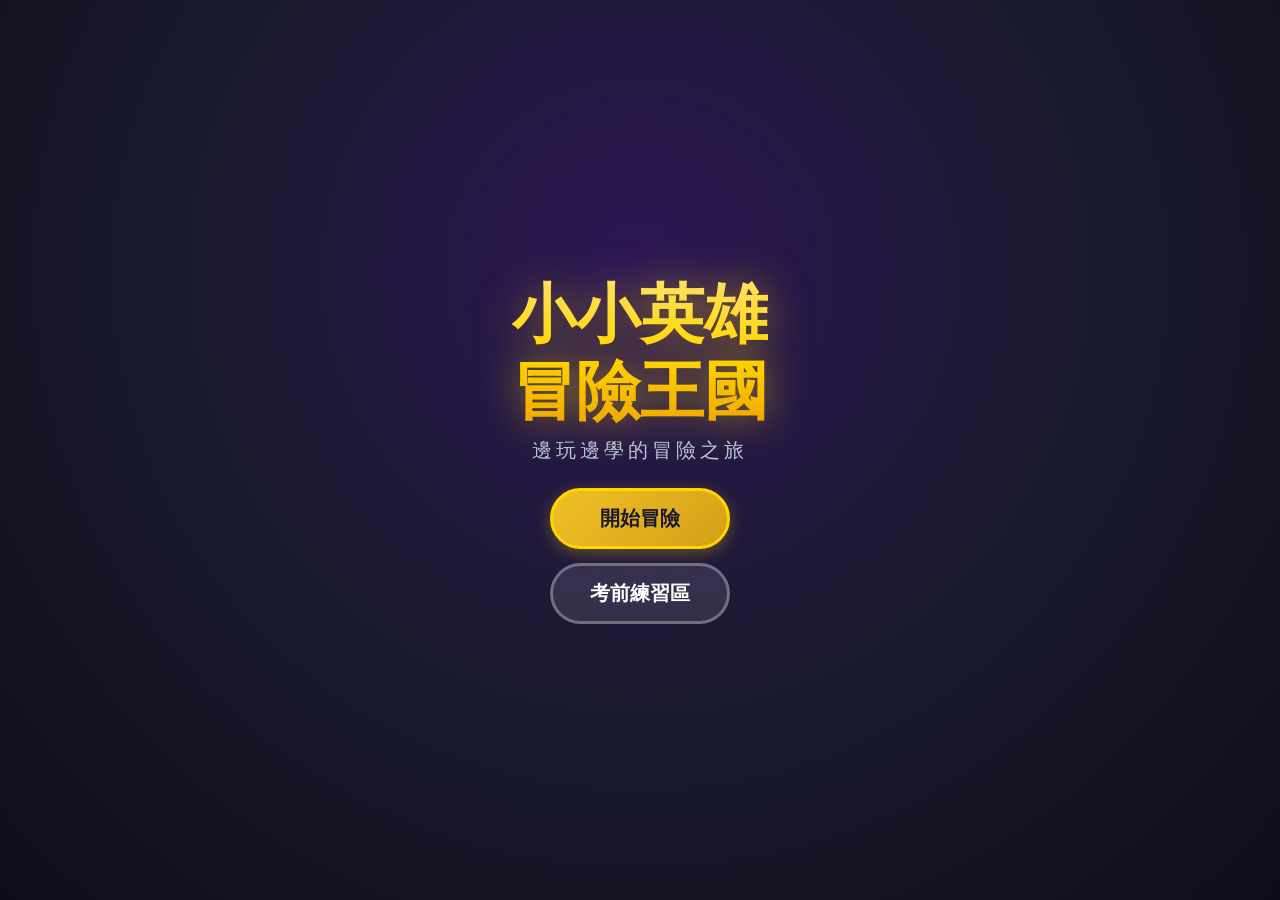
<file: index.html>
<!DOCTYPE html>
<html lang="zh-Hant">
<head>
    <meta charset="UTF-8">
    <meta name="viewport" content="width=device-width, initial-scale=1.0, maximum-scale=1.0, user-scalable=no">
    <title>小小英雄練習王國</title>
    <link rel="stylesheet" href="css/main.css">
    <link rel="stylesheet" href="css/title.css">
    <link rel="stylesheet" href="css/textbook-select.css">
    <link rel="stylesheet" href="css/world-map.css">
    <link rel="stylesheet" href="css/result.css">
    <link rel="stylesheet" href="css/wrong-answer-review.css">
    <link rel="stylesheet" href="css/settings.css">
    <link rel="stylesheet" href="css/content-review.css">
    <link rel="stylesheet" href="css/exam-practice.css">
    <link rel="stylesheet" href="css/game-test.css">
    <link rel="stylesheet" href="css/games/boss-fight.css">
    <link rel="stylesheet" href="css/games/racing.css">
    <link rel="stylesheet" href="css/games/match3.css">
    <link rel="stylesheet" href="css/games/connect.css">
    <link rel="stylesheet" href="css/games/bomb-defusal.css">
    <link rel="stylesheet" href="css/games/lab-experiment.css">
    <link rel="stylesheet" href="css/games/card-ordering.css">
    <link rel="stylesheet" href="css/games/whack-a-mole.css">
    <link rel="stylesheet" href="css/games/maze-runner.css">
    <link rel="stylesheet" href="css/games/shield-defense.css">
    <link rel="stylesheet" href="css/games/sorter-belt.css">
    <link rel="stylesheet" href="css/games/fishing.css">
    <link rel="stylesheet" href="css/games/memory-flip.css">
    <link rel="stylesheet" href="css/games/balloon-pop.css">
    <link rel="stylesheet" href="css/games/space-shooter.css">
</head>
<body>
    <div id="app"></div>
    <script type="module" src="js/app.js"></script>
</body>
</html>
</file>
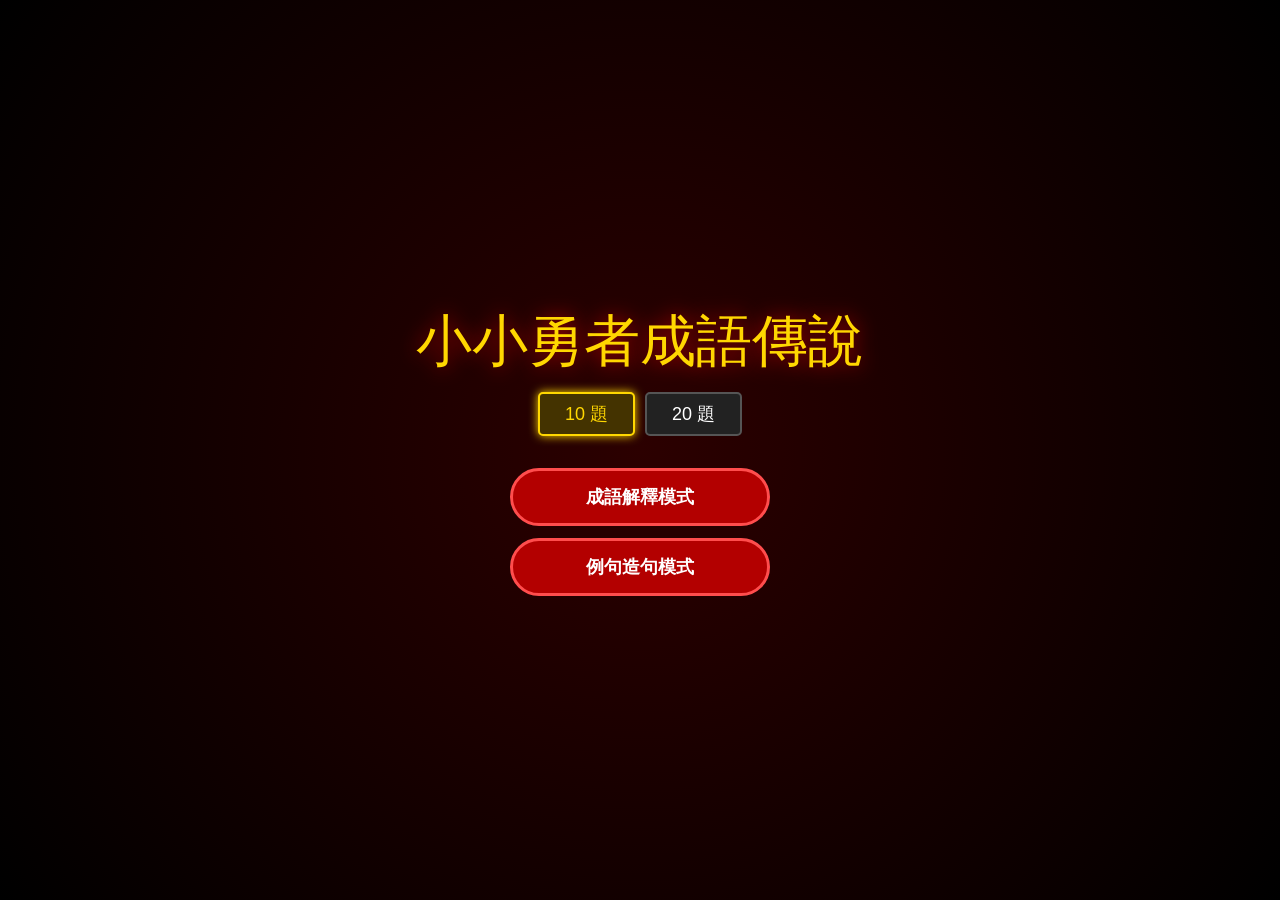
<file: index-old.html>
<!DOCTYPE html>
<html lang="zh-Hant">
<head>
    <meta charset="UTF-8">
    <meta name="viewport" content="width=device-width, initial-scale=1.0, maximum-scale=1.0, user-scalable=no">
    <title>小小成語英雄：懲罰機制強化版</title>
    <style>
        :root {
            --bg-ui: rgba(0, 0, 0, 0.85);
            --primary-red: #b30000;
            --gold: #ffd700;
            --boss-width: clamp(280px, 75vw, 350px);
        }

        body {
            margin: 0; padding: 0; overflow: hidden;
            font-family: 'PingFang TC', 'Microsoft JhengHei', sans-serif;
            background-color: #000; color: white;
            user-select: none; touch-action: none; 
        }

        #start-overlay {
            position: fixed; top: 0; left: 0; width: 100%; height: 100%;
            background: radial-gradient(circle, #2c0000 0%, #000 100%);
            z-index: 9999; display: flex; flex-direction: column;
            justify-content: center; align-items: center; gap: 12px;
        }

        .mode-title { color: var(--gold); font-size: clamp(32px, 8vw, 56px); text-shadow: 0 0 20px var(--primary-red); }

        .action-btn {
            padding: 14px; font-size: 18px; font-weight: bold; cursor: pointer;
            background: var(--primary-red); color: white; border: 3px solid #ff4d4d;
            border-radius: 50px; width: 260px; max-width: 90%;
        }

        .setting-group { display: flex; gap: 10px; margin-bottom: 20px; align-items: center; }
        .num-btn {
            padding: 8px 25px; font-size: 18px; cursor: pointer;
            background: #222; color: #fff; border: 2px solid #555; border-radius: 5px;
            transition: 0.3s;
        }
        .num-btn.active { border-color: var(--gold); color: var(--gold); background: #443300; box-shadow: 0 0 10px var(--gold); }

        #game-container {
            position: relative; width: 100vw; height: 100vh;
            background-size: var(--boss-width) auto; 
            background-repeat: no-repeat;
            background-position: center 10%; 
            transition: background-image 0.5s;
        }

        .boss-effect-layer {
            position: absolute; 
            top: 10%; 
            left: 50%; 
            transform: translateX(-50%);
            width: var(--boss-width); 
            height: 40vh; 
            background-size: contain; 
            background-repeat: no-repeat; 
            background-position: center top; 
            pointer-events: none; 
            display: none; 
            z-index: 15;
        }

        #status-text {
            position: absolute; 
            top: 25%; 
            left: 50%; 
            transform: translate(-50%, -50%);
            font-size: clamp(20px, 6vw, 40px); 
            font-weight: 900; 
            z-index: 20; 
            pointer-events: none; 
            text-shadow: 0 0 15px #000, 0 0 5px #000; 
            display: none;
            text-align: center;
            width: 90%;
            line-height: 1.5;
        }

        #ui-overlay {
            position: absolute; bottom: 0; width: 100%; height: 52vh;
            background: linear-gradient(to top, #000 88%, rgba(0,0,0,0.4));
            border-top: 3px solid var(--primary-red);
            display: flex; flex-direction: column; align-items: center;
            padding: 10px 10px 30px 10px;
            box-sizing: border-box;
        }

        #boss-hp-container {
            position: absolute; top: -42px; left: 50%; transform: translateX(-50%);
            width: 80%; max-width: 320px; height: 26px; background: rgba(255, 255, 255, 0.1);
            border: 2px solid #ff4d4d; border-radius: 15px; overflow: hidden;
        }
        #boss-hp-fill { height: 100%; background: linear-gradient(90deg, #ff0000, #800000); width: 100%; transition: width 0.4s; }
        #hp-text { position: absolute; width: 100%; text-align: center; font-size: 15px; top: 2px; font-weight: bold; }

        #question-area { 
            font-size: clamp(17px, 4.8vw, 24px); margin: 10px 0 5px 0; text-align: center; 
            color: #ffeb3b; min-height: 70px; display: flex; align-items: center; 
            max-width: 92%; line-height: 1.4; 
        }

        #answer-area { 
            display: flex; width: 96%; justify-content: center; 
            gap: 6px; margin-bottom: 12px; 
        }
        .answer-target { 
            flex: 1; height: clamp(52px, 13vw, 70px); 
            background: rgba(45, 45, 45, 0.95); border: 1.5px solid #666; 
            border-radius: 10px; display: flex; justify-content: center; 
            align-items: center; font-size: clamp(14px, 3.8vw, 20px); 
            font-weight: bold; text-align: center;
        }
        .answer-target.hover { background: rgba(255, 215, 0, 0.25); border-color: var(--gold); }

        #sword-container { flex-grow: 1; width: 100%; position: relative; }
        #sword { 
            width: clamp(100px, 24vw, 120px); 
            height: clamp(100px, 24vw, 120px); 
            background-image: url('img/attack.png'); 
            background-size: contain; 
            background-repeat: no-repeat; 
            background-position: center;
            position: absolute; left: 50%; top: 40%;
            transform: translate(-50%, -50%);
            cursor: grab; touch-action: none; z-index: 50;
        }

        #victory-screen { 
            position: fixed; top: 0; left: 0; width: 100%; height: 100%; 
            background: rgba(0, 0, 0, 0.95); display: none; flex-direction: column; 
            justify-content: center; align-items: center; z-index: 5000;
        }

        @keyframes shake { 0%, 100% { transform: translate(0,0); } 20% { transform: translate(-8px, 8px); } 80% { transform: translate(10px, 10px); } }
        .boss-defeated { animation: bossDeath 2s forwards !important; }
        @keyframes bossDeath { 100% { opacity: 0; transform: translateY(-120px) scale(0); filter: brightness(5); } }
    </style>
</head>
<body>

<audio id="bgm" loop></audio>

<div id="start-overlay">
    <div class="mode-title">小小勇者成語傳說</div>
    <div class="setting-group">
        <button class="num-btn" id="n10" onclick="setNum(10, this)">10 題</button>
        <button class="num-btn" id="n20" onclick="setNum(20, this)">20 題</button>
    </div>
    <button class="action-btn" onclick="handleStart(1)">成語解釋模式</button>
    <button class="action-btn" onclick="handleStart(2)">例句造句模式</button>
</div>

<div id="game-container">
    <div id="attack-effect" class="boss-effect-layer"></div>
    <div id="defense-effect" class="boss-effect-layer"></div>
    <div id="status-text"></div>

    <div id="ui-overlay">
        <div id="boss-hp-container">
            <div id="boss-hp-fill"></div>
            <div id="hp-text">HP: 10 / 10</div>
        </div>
        <div id="question-area">模式載入中...</div>
        <div id="answer-area">
            <div class="answer-target" id="target-0"></div>
            <div class="answer-target" id="target-1"></div>
            <div class="answer-target" id="target-2"></div>
        </div>
        <div id="sword-container">
            <div id="sword"></div>
        </div>
    </div>
</div>

<div id="victory-screen">
    <h1 style="font-size: clamp(40px, 10vw, 72px); color: var(--gold); text-shadow: 0 0 30px var(--gold);">恭喜你戰勝魔王！拯救了世界！</h1>
    <button onclick="location.reload()" class="action-btn">回到首頁</button>
</div>

<script>
    let totalQuestions = 10;
    let gameMode = 1;
    
    const idiomDatabase = [
  { idiom: '事與願違', qmode1: '事實和願望相違背', qmode2: '我們原本想去野餐，但 _____，出門前突然下起大雨。' },
  { idiom: '暮鼓晨鐘', qmode1: '佛寺中早晚報時的鐘鼓。後也用來指一日的時光，或比喻使人警醒的力量', qmode2: '爺爺的一番話語有如 _____，使我突然領悟與人相處的道理。' },
  { idiom: '揠苗助長', qmode1: '比喻使用不當的手段以求速成，結果不但無益，反而有害', qmode2: '你一下子給花施這麼多肥料，小心 _____，造成反效果。' },
  { idiom: '開誠布公', qmode1: '比喻誠意待人，坦白無私', qmode2: '班長希望大家 _____ 的談一談，以化解彼此的誤會。' },
  { idiom: '焦頭爛額', qmode1: '比喻做事陷入十分狼狽窘迫的困境或犧牲慘重', qmode2: '他最近為了畫展的事，忙得 _____，連吃飯的時間都沒有。' },
  { idiom: '防微杜漸', qmode1: '在錯誤或壞事萌發的時候及時制止，杜絕它發展', qmode2: '小疏忽往往釀成大禍，我們應該 _____，避免日後衍生大問題時。' },
  { idiom: '披星戴月', qmode1: '形容早出晚歸、連夜趕路或工作非常的勞累', qmode2: '爸爸為了家人，每天 _____ 的工作，好讓我們衣食無缺。' },
  { idiom: '順水推舟', qmode1: '順著水流推船。比喻順應情勢做事', qmode2: '他的實力本來就不差，我只不過 _____ 拉他一把，讓他有表現的機會。' },
  { idiom: '功敗垂成', qmode1: '指事情在即將成功時卻失敗了', qmode2: '做任何事若不能堅持到底，就會 _____。' },
  { idiom: '世態炎涼', qmode1: '比喻世俗情態反覆無常', qmode2: '他在得意時受人景仰，失意時被大家唾棄，這正是 _____ 的最好寫照。' },
  { idiom: '津津有味', qmode1: '形容興味濃厚的樣子。形容食欲很好或食物的美味', qmode2: '這本小說內容曲折離奇，讓人讀後覺得 _____。' },
  { idiom: '價值連城', qmode1: '形容物品十分珍貴', qmode2: '這幅水墨畫 _____，是國寶級的寶物。' },
  { idiom: '各式各樣', qmode1: '形容許多不同樣式、種類的東西', qmode2: '行人撐起了 _____ 的雨傘，路上開滿了一朵朵五顏六色的傘花。' },
  { idiom: '五顏六色', qmode1: '形容色彩複雜而豐富', qmode2: '今天晚會施放的煙火 _____，光輝燦爛，令人讚嘆不已。' },
  { idiom: '千鈞一髮', qmode1: '千鈞的重量繫掛在一根頭髮上。比喻情況非常危險、危急', qmode2: '比賽到了 _____ 的時刻，隊長的一記三分球，使我隊終場以一分險勝。' },
  { idiom: '拾人牙慧', qmode1: '比喻蹈襲他人的言論或主張', qmode2: '這篇論文幾乎沒有自己的認知 and 想法，只不過是 _____ 而已。' },
  { idiom: '麻木不仁', qmode1: '比喻對事物漠不關心或反應遲鈍', qmode2: '災區死傷情況那麼嚴重，還是有些人 _____，不聞不問。' },
  { idiom: '風馳電掣', qmode1: '指像風那樣奔跑，像電光那樣急閃而過。形容速度很快', qmode2: '一接到通報，消防車立即 _____ 的趕到失火地點。' },
  { idiom: '不學無術', qmode1: '指人未經學習而沒有學問才幹', qmode2: '他的心地雖然不壞，卻因 _____ 而無法獲得大家的認同。' },
  { idiom: '推波助瀾', qmode1: '比喻推動鼓勵；或比喻從旁鼓動，使事態擴大', qmode2: '保存鄉土文化的風潮在政府的 _____ 下，全面展開。' },
  { idiom: '數典忘祖', qmode1: '比喻人忘本', qmode2: '他只知指責西洋樂，而不知自己國家的音樂，真有點兒 _____！' },
  { idiom: '惱羞成怒', qmode1: '因羞愧到極點而發生憤怒', qmode2: '面對大家不斷的羞愧，他 _____ 了。' },
  { idiom: '老嫗能解', qmode1: '形容文字通俗明白，淺顯易懂', qmode2: '這位作家的作品平易近人， _____ ，因此深受讀者歡迎。' },
  { idiom: '班門弄斧', qmode1: '比喻在行家面前賣弄本事，不自量力', qmode2: '今天我竟然在專家面前大談西洋美術史，真是 _____。' },
  { idiom: '循循善誘', qmode1: '形容善於循序漸進的誘導別人', qmode2: '在老師的 _____ 之下，他的成績有了很大的進步。' },
  { idiom: '咫尺天涯', qmode1: '比喻相距雖近，卻如同相隔千里，不能相見', qmode2: '人若有緣，天涯咫尺；人若無緣， _____。' },
  { idiom: '門庭若市', qmode1: '比喻上門來的人很多', qmode2: '這家餐廳物美價廉，因此每到用餐時間總是 _____。' },
  { idiom: '猶豫不決', qmode1: '遲疑不定，無法拿定主意', qmode2: '他對出國留學這件事情 _____ ，遲遲無法決定。' },
  { idiom: '千篇一律', qmode1: '形容事物的形式呆板而毫無變化', qmode2: '外面賣的便當，幾乎天天都是那幾樣菜， _____ ，吃都吃膩了。' },
  { idiom: '改過自新', qmode1: '改正過失，重新做人', qmode2: '雖然他犯了過錯，但只要他能 _____ ，大家就原諒他吧！' },
  { idiom: '設身處地', qmode1: '假想自己處在他人地位或情況中', qmode2: '他凡事能 _____ 為別人著想，所以很受歡迎。' },
  { idiom: '付之一炬', qmode1: '指物品、成果全數被燒毀', qmode2: '他的財產在這場火災中全部 _____。' },
  { idiom: '一清二楚', qmode1: '十分清楚、明白', qmode2: '奶奶戴上新配好的老花眼鏡，開心的表示可以看得 _____。' },
  { idiom: '有目共睹', qmode1: '指事實極為明顯，所有人都知道', qmode2: '他在古典音樂的貢獻，世人 _____ ，如今獲頒獎項真是實至名歸。' },
  { idiom: '鵬程萬里', qmode1: '比喻前程遠大，不可限量', qmode2: '校長在畢業典禮上，祝福畢業生 _____ ，一帆風順。' },
  { idiom: '張口結舌', qmode1: '形容恐懼慌張，或理虧說不出話的樣子', qmode2: '他在眾人的追問下，一時之間 _____ ，什麼話也說不出來。' },
  { idiom: '立竿見影', qmode1: '比喻迅速收到成效', qmode2: '新的交通法規才剛實施，就收到 _____ 的成效。' },
  { idiom: '包羅萬象', qmode1: '形容內容豐富，應有盡有', qmode2: '大賣場的商品 _____ ，幾乎你想得到的東西都可以找到。' },
  { idiom: '觸類旁通', qmode1: '根據對已知事物的認識與理解，進而通達對其他類似事物', qmode2: '老師不厭其煩的講解例題，就是要讓我們能 _____ ，舉一反三。' },
  { idiom: '大開眼界', qmode1: '明顯的使視野開展，見聞增加', qmode2: '今天到故宮參觀，看見數不清的歷代寶物，真是讓我 _____。' },
  { idiom: '七嘴八舌', qmode1: '形容人多口雜，各說各的樣子', qmode2: '下課後，大家立刻 _____ 的討論運動會的比賽項目。' },
  { idiom: '千奇百怪', qmode1: '形容事物外觀奇特，種類繁多', qmode2: '弟弟聰明活潑，經常會有 _____ 的點子。' },
  { idiom: '揠苗助長', qmode1: '比喻使用不當的手段以求速成，結果不但無益，反而有害。', qmode2: '練習技藝必須循序漸進，貪求速效，往往 _____ 罷了。' },
  { idiom: '如願以償', qmode1: '理想得以實現。', qmode2: '他經過不斷的努力，終於 _____ 的進入了大學。' },
  { idiom: '心悅誠服', qmode1: '指內心喜悅且真誠的服從。', qmode2: '陳董事長能力卓越，員工們莫不 _____ 。' },
  { idiom: '頭昏腦脹', qmode1: '頭部昏眩，腦部腫脹；多用以形容心思疲憊的狀況。', qmode2: '這個問題困擾了我一整天，弄得我 _____。' },
  { idiom: '拾金不昧', qmode1: '撿到別人遺失的錢財而不據為己有。', qmode2: '_____ 是值得表揚的行為。' },
  { idiom: '大顯身手', qmode1: '極力的展現技藝或特長。', qmode2: '這次的兒童繪畫比賽，讓所有愛畫畫的小孩都有 _____ 的機會。' },
  { idiom: '天倫之樂', qmode1: '家人團聚時的歡樂。', qmode2: '逢年過節他一定回家，和家人共享 _____ 。' },
  { idiom: '速戰速決', qmode1: '以最快的速度發動攻勢，並儘快達成預期的目的。', qmode2: '今天的會議，最好能 _____ ，儘快做出決議。' },
  { idiom: '門庭若市', qmode1: '門口和庭院像市場一樣的熱鬧。形容求見的人很多', qmode2: '自從公司準備擴編的消息傳出，董事長辦公室立即 _____。' },
  { idiom: '一帆風順', qmode1: '指旅途平安無阻或事情進展順利。', qmode2: '先生有貴人相助，事業 _____。' },
  { idiom: '流連忘返', qmode1: '形容徘徊、留戀而不忍離去。', qmode2: '這裡的風光明媚，使他 _____。' },
  { idiom: '衝鋒陷陣', qmode1: '深入敵方陣地向敵人攻擊。形容英勇作戰。', qmode2: '身為主帥的他，經常身先士卒， _____ ，以鼓舞士氣。' },
  { idiom: '百思不解', qmode1: '經過反覆思考，仍然無法了解。', qmode2: '他為什麼會奇蹟式的復活？真是令人 _____。' },
  { idiom: '大出風頭', qmode1: '因言行突出、特別，而受到大眾的矚目，成為人們所談論的焦點。', qmode2: '他在這屆亞運會上拿下第一面金牌，因而在媒體上 _____。' },
  { idiom: '多多益善', qmode1: '指愈多愈好。', qmode2: '主辦單位呼籲各界發揮愛心，踴躍捐款， _____。' },
  { idiom: '一目十行', qmode1: '形容人閱讀的速度很快。', qmode2: '小華學過速讀，所以看書可以 _____。' },
  { idiom: '紙包不住火', qmode1: '比喻事實真相無法隱瞞，終究會被揭露。', qmode2: '這事 _____ ，他終究會知道真相。' },
  { idiom: '物以類聚', qmode1: '指具有相同特性或嗜好的物或人聚集在一起。', qmode2: '這些遊手好閒的人，就是喜歡湊在一起，真是 _____。' }
    ];

    let currentQuestions = [];
    let currentQuestionIndex = 0;
    let bossHp = 10;
    let isGameOver = false;
    let isProcessingAnswer = false; // 防止連續觸發

    const sword = document.getElementById('sword');
    const bgm = document.getElementById('bgm');
    const answerTargets = document.querySelectorAll('.answer-target');

    function setNum(n, btn) {
        totalQuestions = n;
        document.querySelectorAll('.num-btn').forEach(b => b.classList.remove('active'));
        btn.classList.add('active');
    }
    setNum(10, document.getElementById('n10'));

    function handleStart(mode) {
        gameMode = mode;
        const randomMusicNum = Math.floor(Math.random() * 3) + 1;
        bgm.src = `audio/bgm-${randomMusicNum}.mp3`;
        bgm.play().catch(()=>{});
        document.getElementById('start-overlay').style.display = 'none';
        startGame();
    }

    function startGame() {
        bossHp = totalQuestions;
        currentQuestionIndex = 0;
        isGameOver = false;
        isProcessingAnswer = false;
        const randomBossNum = Math.floor(Math.random() * 5) + 1;
        document.getElementById('game-container').style.backgroundImage = `url('img/boss-${randomBossNum}.png')`;
        currentQuestions = [...idiomDatabase].sort(() => 0.5 - Math.random()).slice(0, totalQuestions);
        updateHpUI();
        loadQuestion();
    }

function loadQuestion() {
        if (isGameOver || currentQuestionIndex >= currentQuestions.length) return;
        isProcessingAnswer = false; // 恢復可答題狀態
        
        const currentData = currentQuestions[currentQuestionIndex];
        document.getElementById('question-area').textContent = (gameMode === 1) ? currentData.qmode1 : currentData.qmode2;
        
        let wrongOptions = idiomDatabase.filter(item => item.idiom !== currentData.idiom).sort(() => 0.5 - Math.random()).slice(0, 2).map(item => item.idiom);
        let options = [currentData.idiom, ...wrongOptions].sort(() => 0.5 - Math.random());
        
        answerTargets.forEach((target, index) => {
            target.textContent = options[index];
            
            // --- 徹底還原按鈕 Style，不殘留顏色 ---
            target.style.background = "rgba(45, 45, 45, 0.95)"; // 恢復深灰背景
            target.style.borderColor = "#666";                 // 恢復原色邊框
            target.style.color = "white";                      // 恢復白色文字
            target.classList.remove('hover');
        });
    }

    function updateHpUI() {
        // 確保 HP 不會超過總題數（上限）
        if (bossHp > totalQuestions) bossHp = totalQuestions;
        document.getElementById('boss-hp-fill').style.width = `${(bossHp / totalQuestions) * 100}%`;
        document.getElementById('hp-text').textContent = `HP: ${bossHp} / ${totalQuestions}`;
    }

    // Pointer Events 邏輯
    let isDragging = false;
    let startX, startY;

    sword.addEventListener('pointerdown', (e) => {
        if(isGameOver || isProcessingAnswer) return;
        isDragging = true;
        sword.setPointerCapture(e.pointerId);
        startX = e.clientX;
        startY = e.clientY;
    });

    window.addEventListener('pointermove', (e) => {
        if (!isDragging) return;
        const dx = e.clientX - startX;
        const dy = e.clientY - startY;
        sword.style.transform = `translate(calc(-50% + ${dx}px), calc(-50% + ${dy}px))`;

        answerTargets.forEach(target => {
            const rect = target.getBoundingClientRect();
            if (e.clientX > rect.left && e.clientX < rect.right && e.clientY > rect.top && e.clientY < rect.bottom) {
                target.classList.add('hover');
            } else {
                target.classList.remove('hover');
            }
        });
    });

    window.addEventListener('pointerup', (e) => {
        if (!isDragging) return;
        isDragging = false;
        let hitTarget = null;
        answerTargets.forEach(target => {
            const rect = target.getBoundingClientRect();
            if (e.clientX > rect.left && e.clientX < rect.right && e.clientY > rect.top && e.clientY < rect.bottom) {
                hitTarget = target;
            }
        });
        if (hitTarget) checkAnswer(hitTarget);
        sword.style.transform = `translate(-50%, -50%)`;
    });

function checkAnswer(target) {
        if (isProcessingAnswer) return;
        isProcessingAnswer = true; 
        
        const currentData = currentQuestions[currentQuestionIndex];
        const isCorrect = target.textContent === currentData.idiom;
        
        if (isCorrect) {
            bossHp--;
            updateHpUI();
            triggerStatus('success', '');
            document.getElementById('game-container').style.animation = "shake 0.3s";
            setTimeout(() => document.getElementById('game-container').style.animation = "", 300);
            
            if (bossHp <= 0) {
                isGameOver = true;
                document.getElementById('game-container').classList.add('boss-defeated');
                setTimeout(() => document.getElementById('victory-screen').style.display = 'flex', 2000);
            } else {
                currentQuestionIndex++;
                setTimeout(loadQuestion, 500);
            }
        } else {
            // 答錯：HP + 2
            bossHp += 2;
            updateHpUI();
            
            // --- 修正：標示正確答案與錯誤答案的顏色 ---
            target.style.background = "rgba(244, 67, 54, 0.6)"; // 選錯的按鈕 (紅色)
            target.style.borderColor = "#ff4d4d";

            answerTargets.forEach(btn => {
                if (btn.textContent === currentData.idiom) {
                    btn.style.background = "rgba(76, 175, 80, 0.7)"; // 正確答案 (綠色)
                    btn.style.borderColor = "#4CAF50";
                    btn.style.color = "#fff";
                }
            });

            // 提示文字
            triggerStatus('fail', currentData.idiom);
            
            // 延遲 2.5 秒後換下一題
            currentQuestionIndex++;
            setTimeout(loadQuestion, 2500); 
        }
    }
    function triggerStatus(type, correctAnswer) {
        const status = document.getElementById('status-text');
        const attack = document.getElementById('attack-effect');
        const defense = document.getElementById('defense-effect');
        
        let displayTime = 1500; // 預設 1.5 秒

        if (type === 'success') {
            status.textContent = '命中！HP - 1';
            status.style.color = '#ffd700';
            attack.style.backgroundImage = `url('img/boss-attack.gif?t=${Date.now()}')`;
            attack.style.display = 'block';
            defense.style.display = 'none';
        } else {
            // 顯示文字：魔王回血 + 正確答案
            status.innerHTML = `攻擊失敗！<br><span style="font-size:0.7em; color:white;">魔王恢復 HP+2</span><br><span style="color:#ffeb3b;">正確答案是：${correctAnswer}</span>`;
            status.style.color = '#ff4d4d';
            defense.style.backgroundImage = `url('img/boss-def.gif?t=${Date.now()}')`;
            defense.style.display = 'block';
            attack.style.display = 'none';
            displayTime = 2500; // 答錯提示顯示久一點
        }
        
        status.style.display = 'block';
        setTimeout(() => {
            status.style.display = 'none';
            attack.style.display = 'none';
            defense.style.display = 'none';
        }, displayTime);
    }
</script>
</body>
</html>
</file>
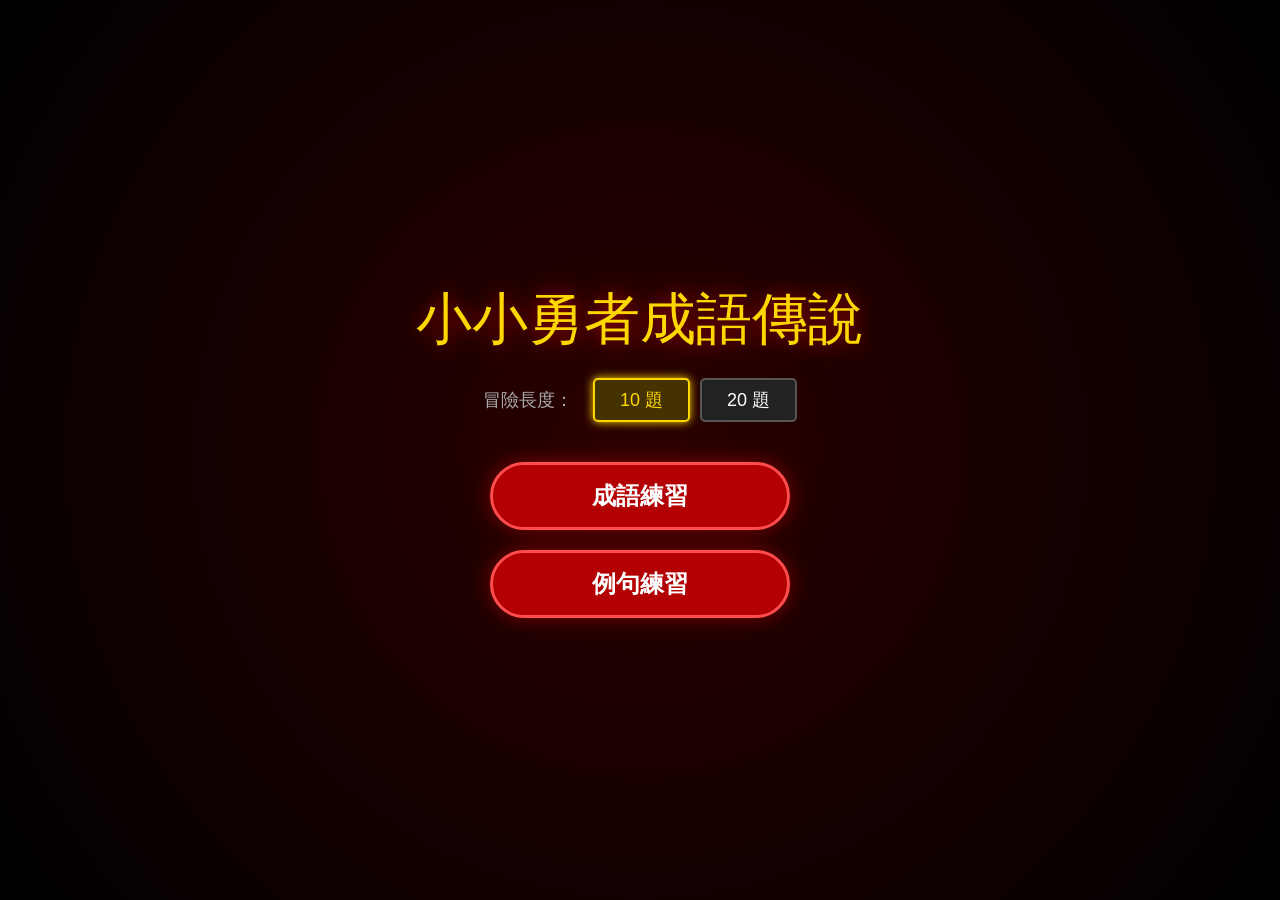
<file: little-idiom-heroes.html>
<!DOCTYPE html>
<html lang="zh-Hant">
<head>
    <meta charset="UTF-8">
    <meta name="viewport" content="width=device-width, initial-scale=1.0">
    <title>小小勇者成語傳說：題數自選版</title>
    <style>
        body {
            margin: 0; padding: 0; overflow: hidden;
            font-family: 'Comic Sans MS', 'Chalkboard SE', 'LiHei Pro', sans-serif;
            background-color: #000; color: white; user-select: none;
        }

        /* 啟動介面 */
        #start-overlay {
            position: fixed; top: 0; left: 0; width: 100%; height: 100%;
            background: radial-gradient(circle, #2c0000 0%, #000 100%);
            z-index: 9999; display: flex; flex-direction: column;
            justify-content: center; align-items: center; gap: 15px;
        }

        .mode-title { color: #ffd700; font-size: 56px; text-shadow: 0 0 20px #b30000; margin-bottom: 5px; }

        /* 題數選擇樣式 */
        .setting-group { display: flex; gap: 10px; margin-bottom: 20px; align-items: center; }
        .setting-label { font-size: 18px; color: #aaa; margin-right: 10px; }
        .num-btn {
            padding: 8px 25px; font-size: 18px; cursor: pointer;
            background: #222; color: #fff; border: 2px solid #555; border-radius: 5px;
            transition: 0.3s;
        }
        .num-btn.active { border-color: #ffd700; color: #ffd700; background: #443300; box-shadow: 0 0 10px #ffd700; }

        .action-btn {
            padding: 15px 50px; font-size: 24px; font-weight: bold; cursor: pointer;
            background: #b30000; color: white; border: 3px solid #ff4d4d;
            border-radius: 50px; box-shadow: 0 0 20px rgba(255, 0, 0, 0.4); transition: 0.2s;
            width: 300px; margin-top: 5px;
        }
        .action-btn:hover { transform: scale(1.05); background: #e60000; }

        /* 遊戲主體容器 */
        #game-container {
            position: relative; width: 100vw; height: 100vh;
            background-size: 30% auto; background-repeat: no-repeat;
            background-position: center 15%; transition: background-image 0.5s;
            z-index: 10;
        }

        .boss-effect-layer {
            position: absolute; top: 5%; left: 50%; transform: translateX(-50%);
            width: 35%; height: 45%; background-size: contain; background-repeat: no-repeat;
            background-position: center; pointer-events: none; display: none; z-index: 15;
        }

        #status-text {
            position: absolute; top: 25%; left: 50%; transform: translate(-50%, -50%);
            font-size: 48px; font-weight: 900; z-index: 20; pointer-events: none;
            text-shadow: 0 0 10px #000, 0 0 20px #000; display: none;
        }

        .boss-defeated { animation: bossDeath 2s forwards !important; }
        @keyframes bossDeath {
            0% { filter: brightness(1); }
            30% { filter: brightness(5) hue-rotate(90deg); transform: scale(1.1); }
            100% { filter: brightness(20); opacity: 0; transform: translateY(-150px) scale(0); }
        }

        #ui-overlay {
            position: absolute; bottom: 0; width: 100%; height: 50%;
            background: linear-gradient(to top, rgba(0,0,0,1) 85%, rgba(0,0,0,0.5));
            border-top: 3px solid #b30000; display: flex; flex-direction: column;
            align-items: center; padding: 20px; box-sizing: border-box;
        }

        #boss-hp-container {
            position: absolute; top: 30px; left: 50%; transform: translateX(-50%);
            width: 350px; height: 25px; background: rgba(255, 255, 255, 0.1);
            border: 2px solid #ff4d4d; border-radius: 12px; overflow: hidden;
        }
        #boss-hp-fill { height: 100%; background: linear-gradient(90deg, #ff0000, #800000); width: 100%; transition: width 0.4s; }
        #hp-text { position: absolute; width: 100%; text-align: center; top: 2px; font-weight: bold; font-size: 16px; text-shadow: 1px 1px 2px #000; }

        #question-area { font-size: 24px; margin: 10px 0; text-align: center; color: #ffeb3b; min-height: 100px; display: flex; align-items: center; max-width: 80%; line-height: 1.5; }
        #answer-area { display: flex; gap: 15px; margin-bottom: 10px; }
        .answer-target { width: 180px; height: 65px; background: rgba(40, 40, 40, 0.9); border: 2px solid #555; border-radius: 10px; display: flex; justify-content: center; align-items: center; font-size: 24px; font-weight: bold; transition: 0.2s; box-shadow: 0 4px 0 #222; }
        .answer-target.hover { background: rgba(255, 215, 0, 0.2); border-color: #ffd700; transform: translateY(-5px); }

        #sword-container { flex-grow: 1; display: flex; justify-content: center; align-items: center; width: 100%; }
        /* 修正：圖片在 img 目錄下 */
        #sword { width: 100px; height: 100px; background-image: url('img/attack.png'); background-size: contain; background-repeat: no-repeat; background-position: center; cursor: grab; }

        #victory-screen { position: fixed; top: 0; left: 0; width: 100%; height: 100%; background: rgba(0, 0, 0, 0.95); display: none; flex-direction: column; justify-content: center; align-items: center; z-index: 5000; }

        @keyframes shake { 0%, 100% { transform: translate(0,0); } 20% { transform: translate(-10px, 10px); } 80% { transform: translate(10px, 10px); } }
    </style>
</head>
<body>

<audio id="bgm" loop></audio>

<div id="start-overlay">
    <div class="mode-title">小小勇者成語傳說</div>
    
    <div class="setting-group">
        <span class="setting-label">冒險長度：</span>
        <button class="num-btn active" onclick="setNum(10, this)">10 題</button>
        <button class="num-btn" onclick="setNum(20, this)">20 題</button>
    </div>

    <button class="action-btn" onclick="handleStart(1)">成語練習</button>
    <button class="action-btn" onclick="handleStart(2)">例句練習</button>
</div>

<div id="game-container">
    <div id="attack-effect" class="boss-effect-layer"></div>
    <div id="defense-effect" class="boss-effect-layer"></div>
    <div id="status-text"></div>

    <div id="boss-hp-container">
        <div id="boss-hp-fill"></div>
        <div id="hp-text">HP: 10 / 10</div>
    </div>

    <div id="ui-overlay">
        <div id="question-area">模式載入中...</div>
        <div id="answer-area">
            <div class="answer-target"></div>
            <div class="answer-target"></div>
            <div class="answer-target"></div>
        </div>
        <div id="sword-container">
            <div id="sword" draggable="true"></div>
        </div>
    </div>
</div>

<div id="victory-screen">
    <h1 style="font-size: 72px; color: #ffd700; text-shadow: 0 0 30px #ffd700; margin-bottom: 20px;">你打敗了魔王，找到了寶藏！</h1>
    <button onclick="location.reload()" class="action-btn">回到首頁</button>
</div>

<script>
    let totalQuestions = 10; 
    let gameMode = 1; 

    const idiomDatabase = [
  { idiom: '事與願違', qmode1: '事實和願望相違背', qmode2: '我們原本想去野餐，但 _____，出門前突然下起大雨。' },
  { idiom: '暮鼓晨鐘', qmode1: '佛寺中早晚報時的鐘鼓。後也用來指一日的時光，或比喻使人警醒的力量', qmode2: '爺爺的一番話語有如 _____，使我突然領悟與人相處的道理。' },
  { idiom: '揠苗助長', qmode1: '比喻使用不當的手段以求速成，結果不但無益，反而有害', qmode2: '你一下子給花施這麼多肥料，小心 _____，造成反效果。' },
  { idiom: '開誠布公', qmode1: '比喻誠意待人，坦白無私', qmode2: '班長希望大家 _____ 的談一談，以化解彼此的誤會。' },
  { idiom: '焦頭爛額', qmode1: '比喻做事陷入十分狼狽窘迫的困境或犧牲慘重', qmode2: '他最近為了畫展的事，忙得 _____，連吃飯的時間都沒有。' },
  { idiom: '防微杜漸', qmode1: '在錯誤或壞事萌發的時候及時制止，杜絕它發展', qmode2: '小疏忽往往釀成大禍，我們應該 _____，避免日後衍生大問題時。' },
  { idiom: '披星戴月', qmode1: '形容早出晚歸、連夜趕路或工作非常的勞累', qmode2: '爸爸為了家人，每天 _____ 的工作，好讓我們衣食無缺。' },
  { idiom: '順水推舟', qmode1: '順著水流推船。比喻順應情勢做事', qmode2: '他的實力本來就不差，我只不過 _____ 拉他一把，讓他有表現的機會。' },
  { idiom: '功敗垂成', qmode1: '指事情在即將成功時卻失敗了', qmode2: '做任何事若不能堅持到底，就會 _____。' },
  { idiom: '世態炎涼', qmode1: '比喻世俗情態反覆無常', qmode2: '他在得意時受人景仰，失意時被大家唾棄，這正是 _____ 的最好寫照。' },
  { idiom: '津津有味', qmode1: '形容興味濃厚的樣子。形容食欲很好或食物的美味', qmode2: '這本小說內容曲折離奇，讓人讀後覺得 _____。' },
  { idiom: '價值連城', qmode1: '形容物品十分珍貴', qmode2: '這幅水墨畫 _____，是國寶級的寶物。' },
  { idiom: '各式各樣', qmode1: '形容許多不同樣式、種類的東西', qmode2: '行人撐起了 _____ 的雨傘，路上開滿了一朵朵五顏六色的傘花。' },
  { idiom: '五顏六色', qmode1: '形容色彩複雜而豐富', qmode2: '今天晚會施放的煙火 _____，光輝燦爛，令人讚嘆不已。' },
  { idiom: '千鈞一髮', qmode1: '千鈞的重量繫掛在一根頭髮上。比喻情況非常危險、危急', qmode2: '比賽到了 _____ 的時刻，隊長的一記三分球，使我隊終場以一分險勝。' },
  { idiom: '拾人牙慧', qmode1: '比喻蹈襲他人的言論或主張', qmode2: '這篇論文幾乎沒有自己的認知 and 想法，只不過是 _____ 而已。' },
  { idiom: '麻木不仁', qmode1: '比喻對事物漠不關心或反應遲鈍', qmode2: '災區死傷情況那麼嚴重，還是有些人 _____，不聞不問。' },
  { idiom: '風馳電掣', qmode1: '指像風那樣奔跑，像電光那樣急閃而過。形容速度很快', qmode2: '一接到通報，消防車立即 _____ 的趕到失火地點。' },
  { idiom: '不學無術', qmode1: '指人未經學習而沒有學問才幹', qmode2: '他的心地雖然不壞，卻因 _____ 而無法獲得大家的認同。' },
  { idiom: '推波助瀾', qmode1: '比喻推動鼓勵；或比喻從旁鼓動，使事態擴大', qmode2: '保存鄉土文化的風潮在政府的 _____ 下，全面展開。' },
  { idiom: '數典忘祖', qmode1: '比喻人忘本', qmode2: '他只知指責西洋樂，而不知自己國家的音樂，真有點兒 _____！' },
  { idiom: '惱羞成怒', qmode1: '因羞愧到極點而發生憤怒', qmode2: '面對大家不斷的羞愧，他 _____ 了。' },
  { idiom: '老嫗能解', qmode1: '形容文字通俗明白，淺顯易懂', qmode2: '這位作家的作品平易近人， _____ ，因此深受讀者歡迎。' },
  { idiom: '班門弄斧', qmode1: '比喻在行家面前賣弄本事，不自量力', qmode2: '今天我竟然在專家面前大談西洋美術史，真是 _____。' },
  { idiom: '循循善誘', qmode1: '形容善於循序漸進的誘導別人', qmode2: '在老師的 _____ 之下，他的成績有了很大的進步。' },
  { idiom: '咫尺天涯', qmode1: '比喻相距雖近，卻如同相隔千里，不能相見', qmode2: '人若有緣，天涯咫尺；人若無緣， _____。' },
  { idiom: '門庭若市', qmode1: '比喻上門來的人很多', qmode2: '這家餐廳物美價廉，因此每到用餐時間總是 _____。' },
  { idiom: '猶豫不決', qmode1: '遲疑不定，無法拿定主意', qmode2: '他對出國留學這件事情 _____ ，遲遲無法決定。' },
  { idiom: '千篇一律', qmode1: '形容事物的形式呆板而毫無變化', qmode2: '外面賣的便當，幾乎天天都是那幾樣菜， _____ ，吃都吃膩了。' },
  { idiom: '改過自新', qmode1: '改正過失，重新做人', qmode2: '雖然他犯了過錯，但只要他能 _____ ，大家就原諒他吧！' },
  { idiom: '設身處地', qmode1: '假想自己處在他人地位或情況中', qmode2: '他凡事能 _____ 為別人著想，所以很受歡迎。' },
  { idiom: '付之一炬', qmode1: '指物品、成果全數被燒毀', qmode2: '他的財產在這場火災中全部 _____。' },
  { idiom: '一清二楚', qmode1: '十分清楚、明白', qmode2: '奶奶戴上新配好的老花眼鏡，開心的表示可以看得 _____。' },
  { idiom: '有目共睹', qmode1: '指事實極為明顯，所有人都知道', qmode2: '他在古典音樂的貢獻，世人 _____ ，如今獲頒獎項真是實至名歸。' },
  { idiom: '鵬程萬里', qmode1: '比喻前程遠大，不可限量', qmode2: '校長在畢業典禮上，祝福畢業生 _____ ，一帆風順。' },
  { idiom: '張口結舌', qmode1: '形容恐懼慌張，或理虧說不出話的樣子', qmode2: '他在眾人的追問下，一時之間 _____ ，什麼話也說不出來。' },
  { idiom: '立竿見影', qmode1: '比喻迅速收到成效', qmode2: '新的交通法規才剛實施，就收到 _____ 的成效。' },
  { idiom: '包羅萬象', qmode1: '形容內容豐富，應有盡有', qmode2: '大賣場的商品 _____ ，幾乎你想得到的東西都可以找到。' },
  { idiom: '觸類旁通', qmode1: '根據對已知事物的認識與理解，進而通達對其他類似事物', qmode2: '老師不厭其煩的講解例題，就是要讓我們能 _____ ，舉一反三。' },
  { idiom: '大開眼界', qmode1: '明顯的使視野開展，見聞增加', qmode2: '今天到故宮參觀，看見數不清的歷代寶物，真是讓我 _____。' },
  { idiom: '七嘴八舌', qmode1: '形容人多口雜，各說各的樣子', qmode2: '下課後，大家立刻 _____ 的討論運動會的比賽項目。' },
  { idiom: '千奇百怪', qmode1: '形容事物外觀奇特，種類繁多', qmode2: '弟弟聰明活潑，經常會有 _____ 的點子。' }    ];

    let currentQuestions = [];
    let currentQuestionIndex = 0;
    let bossHp = 10; 
    let isGameOver = false;

    const gameContainer = document.getElementById('game-container');
    const attackEffect = document.getElementById('attack-effect');
    const defenseEffect = document.getElementById('defense-effect');
    const statusText = document.getElementById('status-text');
    const questionArea = document.getElementById('question-area');
    const answerTargets = document.querySelectorAll('.answer-target');
    const sword = document.getElementById('sword');
    const hpFill = document.getElementById('boss-hp-fill');
    const bgm = document.getElementById('bgm');
    const victoryScreen = document.getElementById('victory-screen');

    function setNum(n, btn) {
        totalQuestions = n;
        document.querySelectorAll('.num-btn').forEach(b => b.classList.remove('active'));
        btn.classList.add('active');
    }

    function handleStart(mode) {
        gameMode = mode;
        const randomMusicNum = Math.floor(Math.random() * 3) + 1;
        // 修正：音樂在 audio 目錄下
        bgm.src = `audio/bgm-${randomMusicNum}.mp3`;
        bgm.play().catch(()=>{});
        document.getElementById('start-overlay').style.display = 'none';
        startGame();
    }

    function startGame() {
        bossHp = totalQuestions; 
        currentQuestionIndex = 0;
        isGameOver = false;
        const randomBossNum = Math.floor(Math.random() * 5) + 1;
        // 修正：圖片在 img 目錄下
        gameContainer.style.backgroundImage = `url('img/boss-${randomBossNum}.png')`;
        gameContainer.classList.remove('boss-defeated');
        
        const limit = Math.min(totalQuestions, idiomDatabase.length);
        currentQuestions = [...idiomDatabase].sort(() => 0.5 - Math.random()).slice(0, limit);
        bossHp = currentQuestions.length; 
        updateHpUI();
        loadQuestion();
    }

    function loadQuestion() {
        if (isGameOver || currentQuestionIndex >= currentQuestions.length) return;
        const currentData = currentQuestions[currentQuestionIndex];
        questionArea.textContent = (gameMode === 1) ? currentData.qmode1 : currentData.qmode2;
        let wrongOptions = idiomDatabase.filter(item => item.idiom !== currentData.idiom).sort(() => 0.5 - Math.random()).slice(0, 2).map(item => item.idiom);
        let options = [currentData.idiom, ...wrongOptions].sort(() => 0.5 - Math.random());
        answerTargets.forEach((target, index) => {
            target.textContent = options[index];
            target.style.background = "rgba(40, 40, 40, 0.9)";
        });
    }

    function updateHpUI() {
        const hpTotal = currentQuestions.length > 0 ? currentQuestions.length : totalQuestions;
        hpFill.style.width = `${(bossHp / hpTotal) * 100}%`;
        document.getElementById('hp-text').textContent = `HP: ${bossHp} / ${hpTotal}`;
    }

    function triggerStatus(type) {
        if (type === 'success') {
            statusText.textContent = '成功 HP - 1';
            statusText.style.color = '#ffd700';
            // 修正：GIF 在 img 目錄下
            attackEffect.style.backgroundImage = `url('img/boss-attack.gif?t=${new Date().getTime()}')`;
            attackEffect.style.display = 'block';
        } else {
            statusText.textContent = '攻擊失敗';
            statusText.style.color = '#ff4d4d';
            // 修正：GIF 在 img 目錄下
            defenseEffect.style.backgroundImage = `url('img/boss-def.gif?t=${new Date().getTime()}')`;
            defenseEffect.style.display = 'block';
        }
        statusText.style.display = 'block';
        setTimeout(() => {
            statusText.style.display = 'none';
            attackEffect.style.display = 'none';
            defenseEffect.style.display = 'none';
        }, 2000);
    }

    sword.addEventListener('dragstart', (e) => { e.dataTransfer.setData('text', ''); });

    answerTargets.forEach(target => {
        target.addEventListener('dragover', (e) => e.preventDefault());
        target.addEventListener('drop', (e) => {
            e.preventDefault();
            if (isGameOver) return;

            const isCorrect = target.textContent === currentQuestions[currentQuestionIndex].idiom;
            if (isCorrect) {
                bossHp--;
                updateHpUI();
                triggerStatus('success');
                gameContainer.style.animation = "shake 0.3s";
                setTimeout(() => gameContainer.style.animation = "", 300);

                if (bossHp <= 0) {
                    isGameOver = true;
                    gameContainer.classList.add('boss-defeated');
                    setTimeout(() => { victoryScreen.style.display = 'flex'; }, 2000);
                } else {
                    currentQuestionIndex++;
                    setTimeout(loadQuestion, 500);
                }
            } else {
                triggerStatus('fail');
                target.style.background = "rgba(244, 67, 54, 0.4)";
            }
        });
    });
</script>
</body>
</html>
</file>
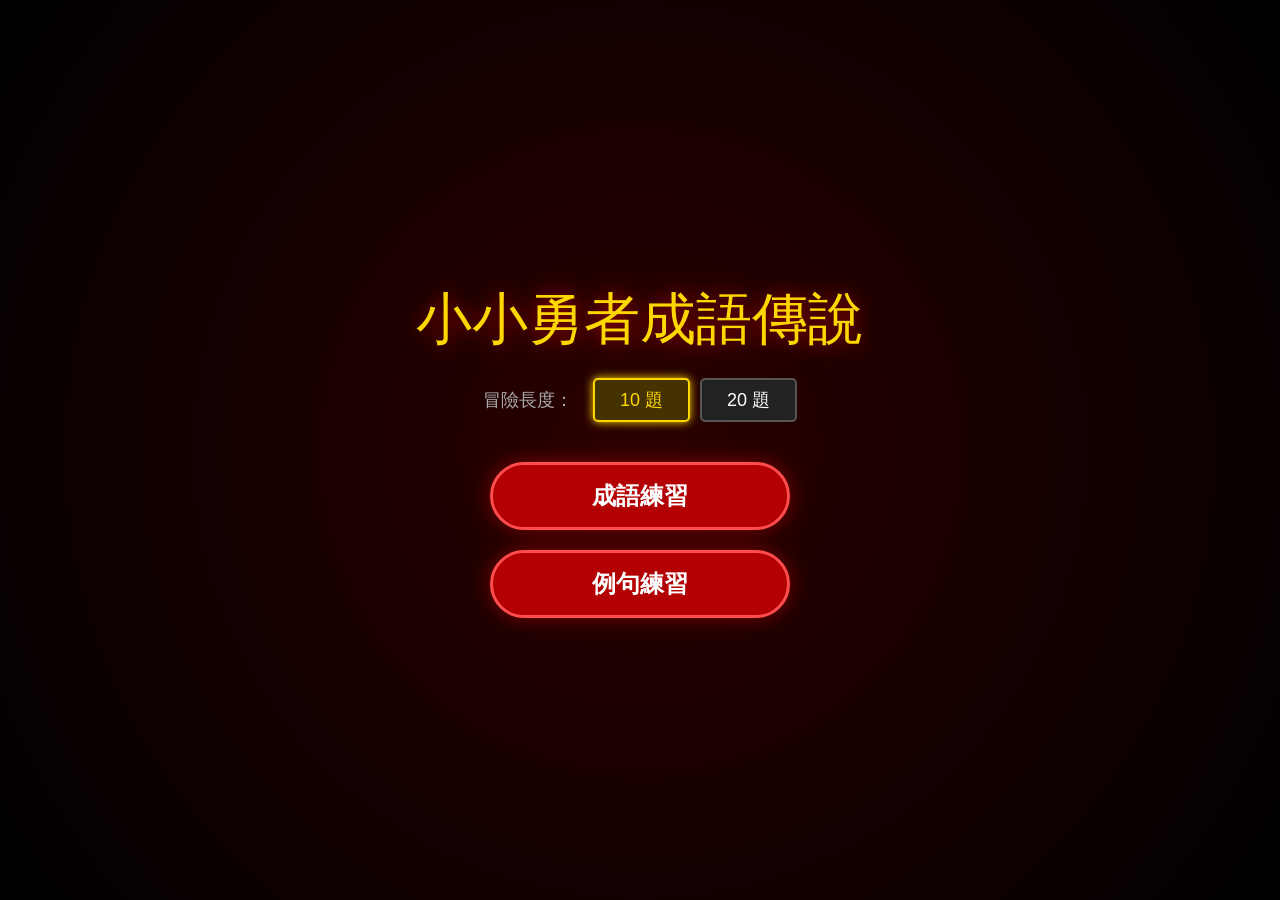
<file: 小小成語勇者.html>
<!DOCTYPE html>
<html lang="zh-Hant">
<head>
    <meta charset="UTF-8">
    <meta name="viewport" content="width=device-width, initial-scale=1.0">
    <title>小小勇者成語傳說：題數自選版</title>
    <style>
        body {
            margin: 0; padding: 0; overflow: hidden;
            font-family: 'Comic Sans MS', 'Chalkboard SE', 'LiHei Pro', sans-serif;
            background-color: #000; color: white; user-select: none;
        }

        /* 啟動介面 */
        #start-overlay {
            position: fixed; top: 0; left: 0; width: 100%; height: 100%;
            background: radial-gradient(circle, #2c0000 0%, #000 100%);
            z-index: 9999; display: flex; flex-direction: column;
            justify-content: center; align-items: center; gap: 15px;
        }

        .mode-title { color: #ffd700; font-size: 56px; text-shadow: 0 0 20px #b30000; margin-bottom: 5px; }

        /* 題數選擇樣式 */
        .setting-group { display: flex; gap: 10px; margin-bottom: 20px; align-items: center; }
        .setting-label { font-size: 18px; color: #aaa; margin-right: 10px; }
        .num-btn {
            padding: 8px 25px; font-size: 18px; cursor: pointer;
            background: #222; color: #fff; border: 2px solid #555; border-radius: 5px;
            transition: 0.3s;
        }
        .num-btn.active { border-color: #ffd700; color: #ffd700; background: #443300; box-shadow: 0 0 10px #ffd700; }

        .action-btn {
            padding: 15px 50px; font-size: 24px; font-weight: bold; cursor: pointer;
            background: #b30000; color: white; border: 3px solid #ff4d4d;
            border-radius: 50px; box-shadow: 0 0 20px rgba(255, 0, 0, 0.4); transition: 0.2s;
            width: 300px; margin-top: 5px;
        }
        .action-btn:hover { transform: scale(1.05); background: #e60000; }

        /* 遊戲主體容器 */
        #game-container {
            position: relative; width: 100vw; height: 100vh;
            background-size: 30% auto; background-repeat: no-repeat;
            background-position: center 15%; transition: background-image 0.5s;
            z-index: 10;
        }

        .boss-effect-layer {
            position: absolute; top: 5%; left: 50%; transform: translateX(-50%);
            width: 35%; height: 45%; background-size: contain; background-repeat: no-repeat;
            background-position: center; pointer-events: none; display: none; z-index: 15;
        }

        #status-text {
            position: absolute; top: 25%; left: 50%; transform: translate(-50%, -50%);
            font-size: 48px; font-weight: 900; z-index: 20; pointer-events: none;
            text-shadow: 0 0 10px #000, 0 0 20px #000; display: none;
        }

        .boss-defeated { animation: bossDeath 2s forwards !important; }
        @keyframes bossDeath {
            0% { filter: brightness(1); }
            30% { filter: brightness(5) hue-rotate(90deg); transform: scale(1.1); }
            100% { filter: brightness(20); opacity: 0; transform: translateY(-150px) scale(0); }
        }

        #ui-overlay {
            position: absolute; bottom: 0; width: 100%; height: 50%;
            background: linear-gradient(to top, rgba(0,0,0,1) 85%, rgba(0,0,0,0.5));
            border-top: 3px solid #b30000; display: flex; flex-direction: column;
            align-items: center; padding: 20px; box-sizing: border-box;
        }

        #boss-hp-container {
            position: absolute; top: 30px; left: 50%; transform: translateX(-50%);
            width: 350px; height: 25px; background: rgba(255, 255, 255, 0.1);
            border: 2px solid #ff4d4d; border-radius: 12px; overflow: hidden;
        }
        #boss-hp-fill { height: 100%; background: linear-gradient(90deg, #ff0000, #800000); width: 100%; transition: width 0.4s; }
        #hp-text { position: absolute; width: 100%; text-align: center; top: 2px; font-weight: bold; font-size: 16px; text-shadow: 1px 1px 2px #000; }

        #question-area { font-size: 24px; margin: 10px 0; text-align: center; color: #ffeb3b; min-height: 100px; display: flex; align-items: center; max-width: 80%; line-height: 1.5; }
        #answer-area { display: flex; gap: 15px; margin-bottom: 10px; }
        .answer-target { width: 180px; height: 65px; background: rgba(40, 40, 40, 0.9); border: 2px solid #555; border-radius: 10px; display: flex; justify-content: center; align-items: center; font-size: 24px; font-weight: bold; transition: 0.2s; box-shadow: 0 4px 0 #222; }
        .answer-target.hover { background: rgba(255, 215, 0, 0.2); border-color: #ffd700; transform: translateY(-5px); }

        #sword-container { flex-grow: 1; display: flex; justify-content: center; align-items: center; width: 100%; }
        /* 修正：圖片在 img 目錄下 */
        #sword { width: 100px; height: 100px; background-image: url('img/attack.png'); background-size: contain; background-repeat: no-repeat; background-position: center; cursor: grab; }

        #victory-screen { position: fixed; top: 0; left: 0; width: 100%; height: 100%; background: rgba(0, 0, 0, 0.95); display: none; flex-direction: column; justify-content: center; align-items: center; z-index: 5000; }

        @keyframes shake { 0%, 100% { transform: translate(0,0); } 20% { transform: translate(-10px, 10px); } 80% { transform: translate(10px, 10px); } }
    </style>
</head>
<body>

<audio id="bgm" loop></audio>

<div id="start-overlay">
    <div class="mode-title">小小勇者成語傳說</div>
    
    <div class="setting-group">
        <span class="setting-label">冒險長度：</span>
        <button class="num-btn active" onclick="setNum(10, this)">10 題</button>
        <button class="num-btn" onclick="setNum(20, this)">20 題</button>
    </div>

    <button class="action-btn" onclick="handleStart(1)">成語練習</button>
    <button class="action-btn" onclick="handleStart(2)">例句練習</button>
</div>

<div id="game-container">
    <div id="attack-effect" class="boss-effect-layer"></div>
    <div id="defense-effect" class="boss-effect-layer"></div>
    <div id="status-text"></div>

    <div id="boss-hp-container">
        <div id="boss-hp-fill"></div>
        <div id="hp-text">HP: 10 / 10</div>
    </div>

    <div id="ui-overlay">
        <div id="question-area">模式載入中...</div>
        <div id="answer-area">
            <div class="answer-target"></div>
            <div class="answer-target"></div>
            <div class="answer-target"></div>
        </div>
        <div id="sword-container">
            <div id="sword" draggable="true"></div>
        </div>
    </div>
</div>

<div id="victory-screen">
    <h1 style="font-size: 72px; color: #ffd700; text-shadow: 0 0 30px #ffd700; margin-bottom: 20px;">你打敗了魔王，找到了寶藏！</h1>
    <button onclick="location.reload()" class="action-btn">回到首頁</button>
</div>

<script>
    let totalQuestions = 10; 
    let gameMode = 1; 

    const idiomDatabase = [
  { idiom: '事與願違', qmode1: '事實和願望相違背', qmode2: '我們原本想去野餐，但 _____，出門前突然下起大雨。' },
  { idiom: '暮鼓晨鐘', qmode1: '佛寺中早晚報時的鐘鼓。後也用來指一日的時光，或比喻使人警醒的力量', qmode2: '爺爺的一番話語有如 _____，使我突然領悟與人相處的道理。' },
  { idiom: '揠苗助長', qmode1: '比喻使用不當的手段以求速成，結果不但無益，反而有害', qmode2: '你一下子給花施這麼多肥料，小心 _____，造成反效果。' },
  { idiom: '開誠布公', qmode1: '比喻誠意待人，坦白無私', qmode2: '班長希望大家 _____ 的談一談，以化解彼此的誤會。' },
  { idiom: '焦頭爛額', qmode1: '比喻做事陷入十分狼狽窘迫的困境或犧牲慘重', qmode2: '他最近為了畫展的事，忙得 _____，連吃飯的時間都沒有。' },
  { idiom: '防微杜漸', qmode1: '在錯誤或壞事萌發的時候及時制止，杜絕它發展', qmode2: '小疏忽往往釀成大禍，我們應該 _____，避免日後衍生大問題時。' },
  { idiom: '披星戴月', qmode1: '形容早出晚歸、連夜趕路或工作非常的勞累', qmode2: '爸爸為了家人，每天 _____ 的工作，好讓我們衣食無缺。' },
  { idiom: '順水推舟', qmode1: '順著水流推船。比喻順應情勢做事', qmode2: '他的實力本來就不差，我只不過 _____ 拉他一把，讓他有表現的機會。' },
  { idiom: '功敗垂成', qmode1: '指事情在即將成功時卻失敗了', qmode2: '做任何事若不能堅持到底，就會 _____。' },
  { idiom: '世態炎涼', qmode1: '比喻世俗情態反覆無常', qmode2: '他在得意時受人景仰，失意時被大家唾棄，這正是 _____ 的最好寫照。' },
  { idiom: '津津有味', qmode1: '形容興味濃厚的樣子。形容食欲很好或食物的美味', qmode2: '這本小說內容曲折離奇，讓人讀後覺得 _____。' },
  { idiom: '價值連城', qmode1: '形容物品十分珍貴', qmode2: '這幅水墨畫 _____，是國寶級的寶物。' },
  { idiom: '各式各樣', qmode1: '形容許多不同樣式、種類的東西', qmode2: '行人撐起了 _____ 的雨傘，路上開滿了一朵朵五顏六色的傘花。' },
  { idiom: '五顏六色', qmode1: '形容色彩複雜而豐富', qmode2: '今天晚會施放的煙火 _____，光輝燦爛，令人讚嘆不已。' },
  { idiom: '千鈞一髮', qmode1: '千鈞的重量繫掛在一根頭髮上。比喻情況非常危險、危急', qmode2: '比賽到了 _____ 的時刻，隊長的一記三分球，使我隊終場以一分險勝。' },
  { idiom: '拾人牙慧', qmode1: '比喻蹈襲他人的言論或主張', qmode2: '這篇論文幾乎沒有自己的認知 and 想法，只不過是 _____ 而已。' },
  { idiom: '麻木不仁', qmode1: '比喻對事物漠不關心或反應遲鈍', qmode2: '災區死傷情況那麼嚴重，還是有些人 _____，不聞不問。' },
  { idiom: '風馳電掣', qmode1: '指像風那樣奔跑，像電光那樣急閃而過。形容速度很快', qmode2: '一接到通報，消防車立即 _____ 的趕到失火地點。' },
  { idiom: '不學無術', qmode1: '指人未經學習而沒有學問才幹', qmode2: '他的心地雖然不壞，卻因 _____ 而無法獲得大家的認同。' },
  { idiom: '推波助瀾', qmode1: '比喻推動鼓勵；或比喻從旁鼓動，使事態擴大', qmode2: '保存鄉土文化的風潮在政府的 _____ 下，全面展開。' },
  { idiom: '數典忘祖', qmode1: '比喻人忘本', qmode2: '他只知指責西洋樂，而不知自己國家的音樂，真有點兒 _____！' },
  { idiom: '惱羞成怒', qmode1: '因羞愧到極點而發生憤怒', qmode2: '面對大家不斷的羞愧，他 _____ 了。' },
  { idiom: '老嫗能解', qmode1: '形容文字通俗明白，淺顯易懂', qmode2: '這位作家的作品平易近人， _____ ，因此深受讀者歡迎。' },
  { idiom: '班門弄斧', qmode1: '比喻在行家面前賣弄本事，不自量力', qmode2: '今天我竟然在專家面前大談西洋美術史，真是 _____。' },
  { idiom: '循循善誘', qmode1: '形容善於循序漸進的誘導別人', qmode2: '在老師的 _____ 之下，他的成績有了很大的進步。' },
  { idiom: '咫尺天涯', qmode1: '比喻相距雖近，卻如同相隔千里，不能相見', qmode2: '人若有緣，天涯咫尺；人若無緣， _____。' },
  { idiom: '門庭若市', qmode1: '比喻上門來的人很多', qmode2: '這家餐廳物美價廉，因此每到用餐時間總是 _____。' },
  { idiom: '猶豫不決', qmode1: '遲疑不定，無法拿定主意', qmode2: '他對出國留學這件事情 _____ ，遲遲無法決定。' },
  { idiom: '千篇一律', qmode1: '形容事物的形式呆板而毫無變化', qmode2: '外面賣的便當，幾乎天天都是那幾樣菜， _____ ，吃都吃膩了。' },
  { idiom: '改過自新', qmode1: '改正過失，重新做人', qmode2: '雖然他犯了過錯，但只要他能 _____ ，大家就原諒他吧！' },
  { idiom: '設身處地', qmode1: '假想自己處在他人地位或情況中', qmode2: '他凡事能 _____ 為別人著想，所以很受歡迎。' },
  { idiom: '付之一炬', qmode1: '指物品、成果全數被燒毀', qmode2: '他的財產在這場火災中全部 _____。' },
  { idiom: '一清二楚', qmode1: '十分清楚、明白', qmode2: '奶奶戴上新配好的老花眼鏡，開心的表示可以看得 _____。' },
  { idiom: '有目共睹', qmode1: '指事實極為明顯，所有人都知道', qmode2: '他在古典音樂的貢獻，世人 _____ ，如今獲頒獎項真是實至名歸。' },
  { idiom: '鵬程萬里', qmode1: '比喻前程遠大，不可限量', qmode2: '校長在畢業典禮上，祝福畢業生 _____ ，一帆風順。' },
  { idiom: '張口結舌', qmode1: '形容恐懼慌張，或理虧說不出話的樣子', qmode2: '他在眾人的追問下，一時之間 _____ ，什麼話也說不出來。' },
  { idiom: '立竿見影', qmode1: '比喻迅速收到成效', qmode2: '新的交通法規才剛實施，就收到 _____ 的成效。' },
  { idiom: '包羅萬象', qmode1: '形容內容豐富，應有盡有', qmode2: '大賣場的商品 _____ ，幾乎你想得到的東西都可以找到。' },
  { idiom: '觸類旁通', qmode1: '根據對已知事物的認識與理解，進而通達對其他類似事物', qmode2: '老師不厭其煩的講解例題，就是要讓我們能 _____ ，舉一反三。' },
  { idiom: '大開眼界', qmode1: '明顯的使視野開展，見聞增加', qmode2: '今天到故宮參觀，看見數不清的歷代寶物，真是讓我 _____。' },
  { idiom: '七嘴八舌', qmode1: '形容人多口雜，各說各的樣子', qmode2: '下課後，大家立刻 _____ 的討論運動會的比賽項目。' },
  { idiom: '千奇百怪', qmode1: '形容事物外觀奇特，種類繁多', qmode2: '弟弟聰明活潑，經常會有 _____ 的點子。' }    ];

    let currentQuestions = [];
    let currentQuestionIndex = 0;
    let bossHp = 10; 
    let isGameOver = false;

    const gameContainer = document.getElementById('game-container');
    const attackEffect = document.getElementById('attack-effect');
    const defenseEffect = document.getElementById('defense-effect');
    const statusText = document.getElementById('status-text');
    const questionArea = document.getElementById('question-area');
    const answerTargets = document.querySelectorAll('.answer-target');
    const sword = document.getElementById('sword');
    const hpFill = document.getElementById('boss-hp-fill');
    const bgm = document.getElementById('bgm');
    const victoryScreen = document.getElementById('victory-screen');

    function setNum(n, btn) {
        totalQuestions = n;
        document.querySelectorAll('.num-btn').forEach(b => b.classList.remove('active'));
        btn.classList.add('active');
    }

    function handleStart(mode) {
        gameMode = mode;
        const randomMusicNum = Math.floor(Math.random() * 3) + 1;
        // 修正：音樂在 audio 目錄下
        bgm.src = `audio/bgm-${randomMusicNum}.mp3`;
        bgm.play().catch(()=>{});
        document.getElementById('start-overlay').style.display = 'none';
        startGame();
    }

    function startGame() {
        bossHp = totalQuestions; 
        currentQuestionIndex = 0;
        isGameOver = false;
        const randomBossNum = Math.floor(Math.random() * 5) + 1;
        // 修正：圖片在 img 目錄下
        gameContainer.style.backgroundImage = `url('img/boss-${randomBossNum}.png')`;
        gameContainer.classList.remove('boss-defeated');
        
        const limit = Math.min(totalQuestions, idiomDatabase.length);
        currentQuestions = [...idiomDatabase].sort(() => 0.5 - Math.random()).slice(0, limit);
        bossHp = currentQuestions.length; 
        updateHpUI();
        loadQuestion();
    }

    function loadQuestion() {
        if (isGameOver || currentQuestionIndex >= currentQuestions.length) return;
        const currentData = currentQuestions[currentQuestionIndex];
        questionArea.textContent = (gameMode === 1) ? currentData.qmode1 : currentData.qmode2;
        let wrongOptions = idiomDatabase.filter(item => item.idiom !== currentData.idiom).sort(() => 0.5 - Math.random()).slice(0, 2).map(item => item.idiom);
        let options = [currentData.idiom, ...wrongOptions].sort(() => 0.5 - Math.random());
        answerTargets.forEach((target, index) => {
            target.textContent = options[index];
            target.style.background = "rgba(40, 40, 40, 0.9)";
        });
    }

    function updateHpUI() {
        const hpTotal = currentQuestions.length > 0 ? currentQuestions.length : totalQuestions;
        hpFill.style.width = `${(bossHp / hpTotal) * 100}%`;
        document.getElementById('hp-text').textContent = `HP: ${bossHp} / ${hpTotal}`;
    }

    function triggerStatus(type) {
        if (type === 'success') {
            statusText.textContent = '成功 HP - 1';
            statusText.style.color = '#ffd700';
            // 修正：GIF 在 img 目錄下
            attackEffect.style.backgroundImage = `url('img/boss-attack.gif?t=${new Date().getTime()}')`;
            attackEffect.style.display = 'block';
        } else {
            statusText.textContent = '攻擊失敗';
            statusText.style.color = '#ff4d4d';
            // 修正：GIF 在 img 目錄下
            defenseEffect.style.backgroundImage = `url('img/boss-def.gif?t=${new Date().getTime()}')`;
            defenseEffect.style.display = 'block';
        }
        statusText.style.display = 'block';
        setTimeout(() => {
            statusText.style.display = 'none';
            attackEffect.style.display = 'none';
            defenseEffect.style.display = 'none';
        }, 2000);
    }

    sword.addEventListener('dragstart', (e) => { e.dataTransfer.setData('text', ''); });

    answerTargets.forEach(target => {
        target.addEventListener('dragover', (e) => e.preventDefault());
        target.addEventListener('drop', (e) => {
            e.preventDefault();
            if (isGameOver) return;

            const isCorrect = target.textContent === currentQuestions[currentQuestionIndex].idiom;
            if (isCorrect) {
                bossHp--;
                updateHpUI();
                triggerStatus('success');
                gameContainer.style.animation = "shake 0.3s";
                setTimeout(() => gameContainer.style.animation = "", 300);

                if (bossHp <= 0) {
                    isGameOver = true;
                    gameContainer.classList.add('boss-defeated');
                    setTimeout(() => { victoryScreen.style.display = 'flex'; }, 2000);
                } else {
                    currentQuestionIndex++;
                    setTimeout(loadQuestion, 500);
                }
            } else {
                triggerStatus('fail');
                target.style.background = "rgba(244, 67, 54, 0.4)";
            }
        });
    });
</script>
</body>
</html>
</file>
<file: css/main.css>
:root {
  --bg-dark: #1a1a2e;
  --bg-medium: #16213e;
  --bg-light: #0f3460;
  --accent-gold: #ffd700;
  --accent-red: #e94560;
  --accent-green: #4ecca3;
  --accent-blue: #00b4d8;
  --accent-purple: #9b59b6;
  --text-primary: #ffffff;
  --text-secondary: #b8c6db;
  --shadow-glow: 0 0 20px rgba(255, 215, 0, 0.3);
  --font-main: 'PingFang TC', 'Microsoft JhengHei', 'Noto Sans TC', sans-serif;
  --radius-sm: 8px;
  --radius-md: 14px;
  --radius-lg: 24px;
  --radius-pill: 50px;
}

*, *::before, *::after { box-sizing: border-box; margin: 0; padding: 0; }

body {
  font-family: var(--font-main);
  background: var(--bg-dark);
  color: var(--text-primary);
  overflow: hidden;
  user-select: none;
  touch-action: none;
  -webkit-tap-highlight-color: transparent;
}

#app {
  width: 100vw;
  height: 100dvh;
  position: relative;
  overflow: hidden;
}

.screen {
  position: absolute;
  inset: 0;
  display: flex;
  flex-direction: column;
  align-items: center;
  opacity: 0;
  transition: opacity 0.4s ease;
}
.screen.active { opacity: 1; }

.btn {
  padding: 14px 32px;
  font-size: clamp(16px, 4vw, 20px);
  font-weight: 700;
  font-family: var(--font-main);
  cursor: pointer;
  border: 3px solid;
  border-radius: var(--radius-pill);
  transition: transform 0.15s, box-shadow 0.15s;
  text-align: center;
  min-width: 180px;
}
.btn:active { transform: scale(0.95); }

.btn-primary {
  background: linear-gradient(135deg, var(--accent-red), #c0392b);
  color: white;
  border-color: #ff6b6b;
  box-shadow: 0 4px 15px rgba(233, 69, 96, 0.4);
}
.btn-primary:active { box-shadow: 0 2px 8px rgba(233, 69, 96, 0.3); }

.btn-gold {
  background: linear-gradient(135deg, #f0c027, #d4a017);
  color: #1a1a2e;
  border-color: var(--accent-gold);
  box-shadow: 0 4px 15px rgba(255, 215, 0, 0.3);
}

.btn-secondary {
  background: rgba(255,255,255,0.1);
  color: var(--text-primary);
  border-color: rgba(255,255,255,0.3);
}

.stars-display {
  display: flex;
  gap: 4px;
  font-size: 20px;
}
.star { opacity: 0.25; }
.star.earned { opacity: 1; filter: drop-shadow(0 0 4px rgba(255,215,0,0.6)); }

@keyframes fadeInUp {
  from { opacity: 0; transform: translateY(30px); }
  to { opacity: 1; transform: translateY(0); }
}
@keyframes fadeIn {
  from { opacity: 0; }
  to { opacity: 1; }
}
@keyframes pulse {
  0%, 100% { transform: scale(1); }
  50% { transform: scale(1.05); }
}
@keyframes shake {
  0%, 100% { transform: translate(0, 0); }
  20% { transform: translate(-6px, 4px); }
  40% { transform: translate(6px, -4px); }
  60% { transform: translate(-4px, 6px); }
  80% { transform: translate(4px, -6px); }
}
@keyframes starPop {
  0% { transform: scale(0) rotate(-30deg); opacity: 0; }
  60% { transform: scale(1.3) rotate(10deg); opacity: 1; }
  100% { transform: scale(1) rotate(0deg); opacity: 1; }
}
@keyframes slideDown {
  from { transform: translateY(-100%); opacity: 0; }
  to { transform: translateY(0); opacity: 1; }
}

.back-btn {
  position: absolute;
  top: 12px;
  left: 12px;
  background: rgba(0,0,0,0.5);
  border: 2px solid rgba(255,255,255,0.2);
  color: white;
  width: 44px;
  height: 44px;
  border-radius: 50%;
  font-size: 22px;
  cursor: pointer;
  display: flex;
  align-items: center;
  justify-content: center;
  z-index: 100;
  font-family: var(--font-main);
  transition: background 0.2s;
}
.back-btn:active { background: rgba(255,255,255,0.15); }

/* Hint bulb button */
.hint-bulb-btn {
  position: relative;
  background: rgba(0,0,0,0.5);
  border: 2px solid rgba(255,215,0,0.4);
  width: 44px;
  height: 44px;
  border-radius: 50%;
  font-size: 20px;
  cursor: pointer;
  display: flex;
  align-items: center;
  justify-content: center;
  transition: background 0.2s, border-color 0.2s;
  flex-shrink: 0;
}
.hint-bulb-btn:active {
  background: rgba(255,215,0,0.15);
}
.hint-bulb-btn.exhausted {
  opacity: 0.4;
  border-color: rgba(255,255,255,0.15);
}
.hint-bulb-count {
  position: absolute;
  top: -4px;
  right: -4px;
  background: var(--accent-red);
  color: white;
  font-size: 11px;
  font-weight: 700;
  min-width: 18px;
  height: 18px;
  border-radius: 9px;
  display: flex;
  align-items: center;
  justify-content: center;
  font-family: var(--font-main);
}

/* Hint modal */
.hint-modal-overlay {
  position: absolute;
  inset: 0;
  background: rgba(0,0,0,0.6);
  display: flex;
  align-items: center;
  justify-content: center;
  z-index: 500;
  animation: fadeIn 0.2s ease;
}
.hint-modal {
  position: relative;
  background: linear-gradient(145deg, #2a2a4a, #1e1e3a);
  border: 2px solid rgba(255,215,0,0.3);
  border-radius: var(--radius-lg);
  padding: 28px 24px 24px;
  max-width: 320px;
  width: 85%;
  text-align: center;
  animation: fadeInUp 0.3s ease;
}
.hint-modal-close {
  position: absolute;
  top: 8px;
  right: 8px;
  width: 32px;
  height: 32px;
  border-radius: 50%;
  border: 1px solid rgba(255,255,255,0.2);
  background: rgba(255,255,255,0.08);
  color: rgba(255,255,255,0.7);
  font-size: 16px;
  cursor: pointer;
  display: flex;
  align-items: center;
  justify-content: center;
  transition: background 0.15s;
}
.hint-modal-close:active {
  background: rgba(255,255,255,0.2);
}
.hint-modal-icon {
  font-size: 36px;
  margin-bottom: 10px;
}
.hint-modal-text {
  font-size: clamp(14px, 3.5vw, 17px);
  color: var(--text-primary);
  line-height: 1.6;
}
</file>
<file: css/title.css>
.title-screen {
  background: radial-gradient(ellipse at 50% 30%, #2c1654 0%, #1a1a2e 50%, #0d0d1a 100%);
  justify-content: center;
  gap: 24px;
  padding: 20px;
}

.title-bg-particles {
  position: absolute;
  inset: 0;
  overflow: hidden;
  pointer-events: none;
}
.title-bg-particles span {
  position: absolute;
  width: 4px;
  height: 4px;
  background: var(--accent-gold);
  border-radius: 50%;
  animation: floatParticle linear infinite;
  opacity: 0;
}
@keyframes floatParticle {
  0% { opacity: 0; transform: translateY(100vh) scale(0); }
  10% { opacity: 0.8; }
  90% { opacity: 0.8; }
  100% { opacity: 0; transform: translateY(-20vh) scale(1); }
}

.title-logo {
  text-align: center;
  animation: fadeInUp 0.8s ease backwards;
}
.title-main {
  font-size: clamp(36px, 9vw, 64px);
  font-weight: 900;
  background: linear-gradient(180deg, #ffe066, #ffd700, #f0a500);
  -webkit-background-clip: text;
  -webkit-text-fill-color: transparent;
  background-clip: text;
  filter: drop-shadow(0 0 20px rgba(255, 215, 0, 0.5));
  line-height: 1.2;
}
.title-sub {
  font-size: clamp(14px, 3.5vw, 20px);
  color: var(--text-secondary);
  margin-top: 8px;
  letter-spacing: 4px;
}

.title-actions {
  display: flex;
  flex-direction: column;
  gap: 14px;
  animation: fadeInUp 0.8s ease 0.3s backwards;
}

.title-stars-info {
  font-size: clamp(13px, 3.2vw, 16px);
  color: var(--text-secondary);
  animation: fadeInUp 0.8s ease 0.5s backwards;
}

.title-settings-btn {
  position: absolute;
  right: 16px;
  bottom: 16px;
  width: 42px;
  height: 42px;
  border-radius: 50%;
  border: 2px solid rgba(255,255,255,0.2);
  background: rgba(0,0,0,0.4);
  color: rgba(255,255,255,0.7);
  font-size: 22px;
  cursor: pointer;
  display: flex;
  align-items: center;
  justify-content: center;
  transition: background 0.2s, color 0.2s;
  z-index: 10;
}
.title-settings-btn:active {
  background: rgba(255,255,255,0.15);
  color: var(--accent-gold);
}
.title-settings-btn.hidden {
  display: none;
}

.title-logo {
  cursor: pointer;
  -webkit-user-select: none;
  user-select: none;
}

.title-dev-toast {
  position: absolute;
  top: 24px;
  left: 50%;
  transform: translateX(-50%) translateY(-12px);
  padding: 10px 18px;
  border-radius: var(--radius-pill);
  background: rgba(0, 0, 0, 0.75);
  border: 1px solid rgba(255, 215, 0, 0.5);
  color: var(--accent-gold);
  font-size: 14px;
  font-weight: 600;
  letter-spacing: 1px;
  opacity: 0;
  pointer-events: none;
  transition: opacity 0.25s ease, transform 0.25s ease;
  z-index: 20;
}
.title-dev-toast.show {
  opacity: 1;
  transform: translateX(-50%) translateY(0);
}
</file>
<file: css/textbook-select.css>
.textbook-select-screen {
  background: linear-gradient(180deg, var(--bg-dark) 0%, var(--bg-medium) 100%);
  padding: 60px 18px 24px;
  align-items: stretch;
}

.tb-header {
  text-align: center;
  margin-bottom: 18px;
  animation: fadeInUp 0.5s ease backwards;
}
.tb-header h1 {
  font-size: clamp(24px, 6vw, 34px);
  color: var(--accent-gold);
  letter-spacing: 2px;
}
.tb-header p {
  font-size: clamp(13px, 3.2vw, 16px);
  color: var(--text-secondary);
  margin-top: 4px;
}

.tb-list {
  flex: 1;
  display: flex;
  flex-direction: column;
  gap: 12px;
  overflow-y: auto;
  -webkit-overflow-scrolling: touch;
  padding: 4px 4px 12px;
  max-width: 560px;
  width: 100%;
  margin: 0 auto;
}

.tb-card {
  display: flex;
  align-items: center;
  gap: 14px;
  padding: 14px 16px;
  background: rgba(255,255,255,0.05);
  border: 2px solid rgba(255,255,255,0.12);
  border-radius: var(--radius-md);
  color: var(--text-primary);
  cursor: pointer;
  font-family: var(--font-main);
  text-align: left;
  transition: transform 0.15s, background 0.2s, border-color 0.2s;
  animation: fadeInUp 0.5s ease backwards;
}
.tb-card:nth-child(1) { animation-delay: 0.05s; }
.tb-card:nth-child(2) { animation-delay: 0.1s; }
.tb-card:nth-child(3) { animation-delay: 0.15s; }
.tb-card:nth-child(4) { animation-delay: 0.2s; }
.tb-card:nth-child(5) { animation-delay: 0.25s; }

.tb-card:active {
  transform: scale(0.97);
  background: rgba(255,255,255,0.1);
}

.tb-card.theme-fire { border-color: rgba(233,69,96,0.45); }
.tb-card.theme-water { border-color: rgba(0,180,216,0.45); }
.tb-card.theme-earth { border-color: rgba(155,89,182,0.45); }
.tb-card.theme-lightning { border-color: rgba(255,215,0,0.45); }

.tb-card.disabled {
  opacity: 0.45;
  filter: grayscale(0.6);
  cursor: not-allowed;
}

.tb-card-icon {
  font-size: clamp(28px, 7vw, 36px);
  flex-shrink: 0;
  width: 54px;
  text-align: center;
}

.tb-card-body {
  flex: 1;
  min-width: 0;
}
.tb-card-name {
  font-size: clamp(15px, 4vw, 18px);
  font-weight: 700;
  color: var(--accent-gold);
}
.tb-card-zones {
  font-size: clamp(11px, 2.8vw, 13px);
  color: var(--text-secondary);
  margin-top: 2px;
  overflow: hidden;
  text-overflow: ellipsis;
  white-space: nowrap;
}
.tb-card-stat {
  font-size: clamp(11px, 2.8vw, 13px);
  color: rgba(255,255,255,0.7);
  margin-top: 4px;
}
.tb-card-stat-locked {
  color: rgba(255,255,255,0.45);
}

.tb-card-arrow {
  font-size: 28px;
  color: rgba(255,255,255,0.5);
  flex-shrink: 0;
  margin-left: 4px;
}

.tb-exam-btn {
  margin: 12px auto 0;
  padding: 12px 28px;
  font-size: clamp(14px, 3.6vw, 17px);
  font-weight: 700;
  font-family: var(--font-main);
  border-radius: var(--radius-pill);
  border: 2px solid rgba(255,215,0,0.55);
  background: rgba(255,215,0,0.12);
  color: var(--accent-gold);
  cursor: pointer;
  transition: background 0.2s, transform 0.15s;
}
.tb-exam-btn:active {
  transform: scale(0.96);
  background: rgba(255,215,0,0.2);
}
</file>
<file: css/world-map.css>
.world-map-screen {
  background: linear-gradient(180deg, var(--bg-dark) 0%, var(--bg-medium) 100%);
}

.world-tabs {
  display: flex;
  width: 100%;
  padding: 52px 8px 0;
  gap: 6px;
  overflow-x: auto;
  -webkit-overflow-scrolling: touch;
  scrollbar-width: none;
}
.world-tabs::-webkit-scrollbar { display: none; }

.world-textbook-label {
  position: absolute;
  top: 16px;
  left: 64px;
  right: 16px;
  font-size: clamp(13px, 3.4vw, 16px);
  font-weight: 700;
  color: var(--accent-gold);
  text-align: center;
  pointer-events: none;
  white-space: nowrap;
  overflow: hidden;
  text-overflow: ellipsis;
}

.world-content-no-tabs { padding-top: 60px; }

.world-tab {
  flex: 1;
  min-width: 0;
  padding: 10px 6px;
  font-size: clamp(12px, 3vw, 15px);
  font-weight: 700;
  font-family: var(--font-main);
  text-align: center;
  cursor: pointer;
  border: 2px solid rgba(255,255,255,0.15);
  border-radius: var(--radius-md) var(--radius-md) 0 0;
  background: rgba(255,255,255,0.05);
  color: var(--text-secondary);
  transition: all 0.25s;
  white-space: nowrap;
}
.world-tab.active {
  background: rgba(255,255,255,0.12);
  color: var(--accent-gold);
  border-color: var(--accent-gold);
  border-bottom-color: transparent;
}

.world-tab.disabled {
  opacity: 0.4;
  cursor: not-allowed;
  filter: grayscale(1);
  pointer-events: none;
  position: relative;
}
.world-tab.disabled .tab-locked-label {
  display: block;
  font-size: clamp(9px, 2.2vw, 11px);
  font-weight: 600;
  color: rgba(255,255,255,0.5);
  margin-top: 2px;
  letter-spacing: 0.5px;
}

.world-content {
  flex: 1;
  width: 100%;
  overflow-y: auto;
  -webkit-overflow-scrolling: touch;
  padding: 20px 16px 30px;
}

.world-header {
  text-align: center;
  margin-bottom: 24px;
  animation: fadeIn 0.4s ease;
}
.world-header h2 {
  font-size: clamp(22px, 5.5vw, 32px);
  color: var(--accent-gold);
}
.world-header p {
  font-size: clamp(13px, 3vw, 16px);
  color: var(--text-secondary);
  margin-top: 6px;
}

.level-path {
  display: flex;
  flex-direction: column;
  align-items: center;
  gap: 0;
  padding-bottom: 20px;
}

.level-row {
  display: flex;
  align-items: center;
  width: 100%;
  max-width: 360px;
}
.level-row:nth-child(odd) { justify-content: flex-start; padding-left: 10%; }
.level-row:nth-child(even) { justify-content: flex-end; padding-right: 10%; }

.level-connector {
  width: 4px;
  height: 32px;
  background: rgba(255,255,255,0.15);
  margin: 0 auto;
  position: relative;
}
.level-connector.unlocked { background: var(--accent-gold); opacity: 0.4; }

.level-node {
  display: flex;
  flex-direction: column;
  align-items: center;
  gap: 6px;
  cursor: pointer;
  transition: transform 0.2s;
  animation: fadeInUp 0.5s ease backwards;
  background: none;
  border: none;
  padding: 0;
  font-family: inherit;
}
.level-node:active { transform: scale(0.92); }
.level-node:disabled { cursor: not-allowed; }
.level-node:focus-visible {
  outline: 2px solid var(--accent-blue);
  outline-offset: 4px;
  border-radius: 8px;
}

.level-circle {
  width: clamp(60px, 16vw, 76px);
  height: clamp(60px, 16vw, 76px);
  border-radius: 50%;
  display: flex;
  align-items: center;
  justify-content: center;
  font-size: clamp(22px, 5.5vw, 30px);
  font-weight: 900;
  border: 3px solid;
  position: relative;
  transition: box-shadow 0.3s;
}

.level-circle.locked {
  background: rgba(255,255,255,0.05);
  border-color: rgba(255,255,255,0.15);
  color: rgba(255,255,255,0.25);
}
.level-circle.unlocked {
  background: linear-gradient(135deg, var(--bg-light), var(--bg-medium));
  border-color: var(--accent-blue);
  color: var(--accent-blue);
  box-shadow: 0 0 20px rgba(0, 180, 216, 0.2);
}
.level-circle.completed {
  background: linear-gradient(135deg, #2d6a4f, #1b4332);
  border-color: var(--accent-green);
  color: var(--accent-green);
  box-shadow: 0 0 20px rgba(78, 204, 163, 0.2);
}

.level-lock {
  font-size: clamp(20px, 5vw, 26px);
  opacity: 0.4;
}

.level-game-icon {
  position: absolute;
  bottom: -4px;
  right: -4px;
  width: 24px;
  height: 24px;
  border-radius: 50%;
  background: var(--bg-dark);
  border: 2px solid;
  display: flex;
  align-items: center;
  justify-content: center;
  font-size: 12px;
}

.level-name {
  font-size: clamp(11px, 2.8vw, 14px);
  font-weight: 600;
  color: var(--text-secondary);
  text-align: center;
  max-width: 100px;
}
.level-node.completed .level-name { color: var(--accent-green); }
.level-node.unlocked .level-name { color: var(--accent-blue); }

.level-stars {
  display: flex;
  gap: 2px;
  font-size: 14px;
}
</file>
<file: css/result.css>
.result-screen {
  justify-content: center;
  gap: 20px;
  padding: 30px 20px;
}

.result-screen.win { background: radial-gradient(ellipse at 50% 40%, #1b4332 0%, #1a1a2e 60%); }
.result-screen.lose { background: radial-gradient(ellipse at 50% 40%, #4a1a2e 0%, #1a1a2e 60%); }

.result-title {
  font-size: clamp(32px, 8vw, 52px);
  font-weight: 900;
  text-align: center;
  animation: fadeInUp 0.6s ease backwards;
}
.result-screen.win .result-title {
  background: linear-gradient(180deg, #ffe066, #ffd700);
  -webkit-background-clip: text;
  -webkit-text-fill-color: transparent;
  background-clip: text;
  filter: drop-shadow(0 0 20px rgba(255, 215, 0, 0.5));
}
.result-screen.lose .result-title { color: var(--accent-red); }

.result-stars {
  display: flex;
  gap: 12px;
  animation: fadeIn 0.5s ease 0.3s backwards;
}
.result-star {
  font-size: clamp(40px, 10vw, 60px);
  opacity: 0;
  transform: scale(0);
}
.result-star.earned {
  animation: starPop 0.5s ease forwards;
  filter: drop-shadow(0 0 10px rgba(255, 215, 0, 0.7));
}
.result-star:nth-child(1).earned { animation-delay: 0.5s; }
.result-star:nth-child(2).earned { animation-delay: 0.8s; }
.result-star:nth-child(3).earned { animation-delay: 1.1s; }
.result-star.empty {
  animation: fadeIn 0.3s ease 1.4s forwards;
}

.result-stats {
  text-align: center;
  animation: fadeInUp 0.6s ease 0.6s backwards;
}
.result-stats p {
  font-size: clamp(15px, 3.8vw, 20px);
  color: var(--text-secondary);
  margin: 6px 0;
}
.result-stats .highlight {
  color: var(--accent-gold);
  font-weight: 700;
}

.result-actions {
  display: flex;
  flex-direction: column;
  gap: 12px;
  margin-top: 10px;
  width: 100%;
  max-width: 320px;
  align-items: stretch;
  animation: fadeInUp 0.6s ease 1s backwards;
}
.result-actions .btn { width: 100%; }

.btn-review {
  background: rgba(255, 215, 0, 0.12);
  color: var(--accent-gold);
  border-color: rgba(255, 215, 0, 0.55);
  font-size: clamp(14px, 3.6vw, 17px);
}
.btn-review:active {
  background: rgba(255, 215, 0, 0.22);
}
</file>
<file: css/wrong-answer-review.css>
.war-screen {
  background: linear-gradient(180deg, var(--bg-dark) 0%, var(--bg-medium) 100%);
  padding: 60px 16px 24px;
  align-items: stretch;
}

.war-header {
  text-align: center;
  margin-bottom: 14px;
  flex-shrink: 0;
}
.war-header h1 {
  font-size: clamp(22px, 5.5vw, 30px);
  color: var(--accent-gold);
}
.war-header p {
  font-size: clamp(13px, 3.2vw, 16px);
  color: var(--text-secondary);
  margin-top: 4px;
}

.war-list {
  flex: 1;
  display: flex;
  flex-direction: column;
  gap: 12px;
  overflow-y: auto;
  -webkit-overflow-scrolling: touch;
  padding: 4px 0 16px;
  max-width: 560px;
  width: 100%;
  margin: 0 auto;
}

.war-empty {
  text-align: center;
  color: var(--text-secondary);
  padding: 60px 16px;
  font-size: clamp(14px, 3.6vw, 17px);
}

.war-item {
  background: rgba(255,255,255,0.04);
  border: 1px solid rgba(255,255,255,0.1);
  border-left: 4px solid var(--accent-red);
  border-radius: var(--radius-md);
  padding: 14px 16px;
  display: flex;
  flex-direction: column;
  gap: 8px;
  animation: fadeInUp 0.4s ease backwards;
}
.war-item:nth-child(1) { animation-delay: 0.05s; }
.war-item:nth-child(2) { animation-delay: 0.1s; }
.war-item:nth-child(3) { animation-delay: 0.15s; }
.war-item:nth-child(4) { animation-delay: 0.2s; }
.war-item:nth-child(5) { animation-delay: 0.25s; }

.war-item-head {
  display: flex;
  align-items: center;
}
.war-item-idx {
  background: rgba(255,215,0,0.15);
  color: var(--accent-gold);
  font-size: 12px;
  font-weight: 700;
  padding: 3px 8px;
  border-radius: 6px;
}

.war-item-row {
  display: flex;
  gap: 10px;
  font-size: clamp(13px, 3.4vw, 15px);
  line-height: 1.6;
}
.war-item-label {
  flex-shrink: 0;
  width: 44px;
  color: var(--text-secondary);
  font-size: 12px;
  padding-top: 2px;
}
.war-item-question {
  flex: 1;
  color: var(--text-primary);
  font-weight: 500;
  word-break: break-word;
}
.war-item-meaning {
  flex: 1;
  color: rgba(255,255,255,0.65);
  font-size: 13px;
  word-break: break-word;
}
.war-item-answer {
  flex: 1;
  color: var(--accent-green);
  font-weight: 700;
  word-break: break-word;
}
.war-item-picked {
  flex: 1;
  color: var(--accent-red);
  text-decoration: line-through;
  word-break: break-word;
}
</file>
<file: css/settings.css>
.settings-screen {
  background: radial-gradient(ellipse at 50% 30%, var(--bg-light) 0%, var(--bg-dark) 70%);
  padding: 20px;
  overflow-y: auto;
  -webkit-overflow-scrolling: touch;
}

.settings-panel {
  width: 100%;
  max-width: 400px;
  display: flex;
  flex-direction: column;
  gap: 20px;
  margin: auto 0;
  animation: fadeInUp 0.5s ease backwards;
}

.settings-title {
  text-align: center;
  font-size: clamp(22px, 5.5vw, 30px);
  color: var(--accent-gold);
}

.settings-list {
  display: flex;
  flex-direction: column;
  gap: 2px;
  background: rgba(255,255,255,0.05);
  border-radius: var(--radius-md);
  overflow: hidden;
}

.settings-row {
  display: flex;
  align-items: center;
  justify-content: space-between;
  padding: 16px 18px;
  background: rgba(255,255,255,0.03);
  cursor: pointer;
  transition: background 0.15s;
}
.settings-row:active {
  background: rgba(255,255,255,0.08);
}

.settings-label {
  font-size: clamp(14px, 3.5vw, 16px);
  color: var(--text-primary);
}

.settings-toggle {
  appearance: none;
  -webkit-appearance: none;
  width: 48px;
  height: 28px;
  background: rgba(255,255,255,0.15);
  border-radius: 14px;
  position: relative;
  cursor: pointer;
  transition: background 0.25s;
  flex-shrink: 0;
}
.settings-toggle::after {
  content: '';
  position: absolute;
  top: 3px;
  left: 3px;
  width: 22px;
  height: 22px;
  background: white;
  border-radius: 50%;
  transition: transform 0.25s;
}
.settings-toggle:checked {
  background: var(--accent-green);
}
.settings-toggle:checked::after {
  transform: translateX(20px);
}

.settings-count-control {
  display: flex;
  align-items: center;
  gap: 10px;
}

.settings-count-btn {
  width: 36px;
  height: 36px;
  border-radius: 50%;
  border: 2px solid rgba(255,255,255,0.25);
  background: rgba(255,255,255,0.08);
  color: white;
  font-size: 20px;
  cursor: pointer;
  display: flex;
  align-items: center;
  justify-content: center;
  font-family: var(--font-main);
  transition: background 0.15s;
}
.settings-count-btn:active {
  background: rgba(255,255,255,0.2);
}

.settings-count-value {
  min-width: 36px;
  text-align: center;
  font-size: 16px;
  font-weight: 700;
  color: var(--accent-gold);
}

.settings-reset-btn {
  align-self: center;
  min-width: 140px;
  padding: 10px 24px;
  font-size: 14px;
}

.settings-review-btn {
  align-self: center;
  min-width: 200px;
  padding: 12px 24px;
  font-size: 15px;
}

.settings-section-divider {
  height: 1px;
  background: rgba(255, 255, 255, 0.1);
  margin: 4px 0;
}

.settings-subtitle {
  text-align: center;
  font-size: clamp(14px, 3.5vw, 17px);
  color: var(--text-secondary);
  font-weight: 600;
  letter-spacing: 1px;
  margin: 0;
}

.settings-info-list {
  display: flex;
  flex-direction: column;
  gap: 2px;
  background: rgba(255, 255, 255, 0.03);
  border-radius: var(--radius-md, 12px);
  overflow: hidden;
}

.settings-info-row {
  display: flex;
  align-items: center;
  justify-content: space-between;
  padding: 14px 18px;
  background: rgba(255, 255, 255, 0.02);
}

.settings-info-value {
  font-size: clamp(12px, 3vw, 14px);
  color: var(--accent-green, #4ecca3);
  font-weight: 600;
}
</file>
<file: css/content-review.css>
.content-review-screen {
  background: linear-gradient(180deg, var(--bg-dark) 0%, var(--bg-medium) 100%);
  padding: 60px 16px 16px;
  align-items: stretch;
}

.cr-header {
  text-align: center;
  margin-bottom: 12px;
  flex-shrink: 0;
}
.cr-header h1 {
  font-size: clamp(20px, 5vw, 28px);
  color: var(--accent-gold);
}
.cr-header p {
  font-size: clamp(12px, 3vw, 14px);
  color: var(--text-secondary);
  margin-top: 4px;
}

.cr-list {
  flex: 1;
  display: flex;
  flex-direction: column;
  gap: 10px;
  overflow-y: auto;
  -webkit-overflow-scrolling: touch;
  padding: 4px;
  max-width: 560px;
  width: 100%;
  margin: 0 auto;
}

.cr-card {
  display: flex;
  align-items: center;
  gap: 10px;
  padding: 14px 16px;
  background: rgba(255,255,255,0.05);
  border: 2px solid rgba(255,255,255,0.12);
  border-radius: var(--radius-md);
  color: var(--text-primary);
  cursor: pointer;
  font-family: var(--font-main);
  text-align: left;
  transition: transform 0.15s, background 0.2s;
}
.cr-card:active { transform: scale(0.97); background: rgba(255,255,255,0.1); }
.cr-card.theme-fire { border-color: rgba(233,69,96,0.4); }
.cr-card.theme-water { border-color: rgba(0,180,216,0.4); }
.cr-card.theme-earth { border-color: rgba(155,89,182,0.4); }
.cr-card.theme-lightning { border-color: rgba(255,215,0,0.4); }

.cr-card-body { flex: 1; min-width: 0; }
.cr-card-name {
  font-size: clamp(15px, 4vw, 18px);
  font-weight: 700;
  color: var(--accent-gold);
}
.cr-card-meta {
  font-size: clamp(11px, 2.8vw, 13px);
  color: var(--text-secondary);
  margin-top: 2px;
}
.cr-card-arrow {
  font-size: 24px;
  color: rgba(255,255,255,0.5);
}

.cr-search-wrap {
  max-width: 560px;
  width: 100%;
  margin: 0 auto 8px;
  flex-shrink: 0;
}
.cr-search {
  width: 100%;
  padding: 10px 14px;
  font-size: 14px;
  font-family: var(--font-main);
  border-radius: var(--radius-md);
  border: 2px solid rgba(255,255,255,0.15);
  background: rgba(255,255,255,0.06);
  color: var(--text-primary);
  outline: none;
}
.cr-search:focus { border-color: var(--accent-gold); }

.cr-questions {
  flex: 1;
  overflow-y: auto;
  -webkit-overflow-scrolling: touch;
  padding: 4px 0 12px;
  max-width: 560px;
  width: 100%;
  margin: 0 auto;
}

.cr-loading,
.cr-empty {
  text-align: center;
  color: var(--text-secondary);
  padding: 40px 16px;
  font-size: 14px;
}

.cr-group {
  margin-bottom: 14px;
  background: rgba(255,255,255,0.03);
  border-radius: var(--radius-md);
  overflow: hidden;
}
.cr-group-title {
  display: flex;
  flex-wrap: wrap;
  align-items: center;
  gap: 6px 10px;
  padding: 10px 14px;
  background: rgba(255,255,255,0.06);
  font-size: 12px;
  color: var(--text-secondary);
}
.cr-group-source {
  font-family: monospace;
  color: var(--accent-blue);
  word-break: break-all;
}
.cr-group-zone {
  color: var(--text-primary);
  font-weight: 600;
}
.cr-group-count {
  margin-left: auto;
  color: var(--accent-gold);
  font-weight: 700;
}

.cr-q {
  padding: 12px 14px;
  border-top: 1px solid rgba(255,255,255,0.06);
  display: flex;
  flex-direction: column;
  gap: 4px;
}
.cr-q:first-child { border-top: none; }

.cr-q-head {
  display: flex;
  align-items: center;
  gap: 8px;
  font-size: 11px;
  color: var(--text-secondary);
  margin-bottom: 2px;
}
.cr-q-idx {
  background: rgba(255,215,0,0.15);
  color: var(--accent-gold);
  padding: 2px 6px;
  border-radius: 4px;
  font-weight: 700;
}
.cr-q-id { font-family: monospace; }
.cr-q-type {
  margin-left: auto;
  background: rgba(0,180,216,0.15);
  color: var(--accent-blue);
  padding: 2px 6px;
  border-radius: 4px;
}

.cr-q-row {
  display: flex;
  gap: 8px;
  font-size: 13px;
  line-height: 1.5;
}
.cr-q-label {
  flex-shrink: 0;
  width: 78px;
  color: var(--text-secondary);
  font-size: 12px;
}
.cr-q-text {
  flex: 1;
  color: var(--text-primary);
  word-break: break-word;
}
.cr-q-answer {
  flex: 1;
  color: var(--accent-green);
  font-weight: 700;
  word-break: break-word;
}
.cr-q-meta {
  flex: 1;
  color: rgba(255,255,255,0.6);
  font-size: 12px;
  word-break: break-word;
}
</file>
<file: css/exam-practice.css>
.exam-practice-screen {
  display: flex;
  flex-direction: column;
  align-items: center;
  min-height: 100%;
  background: radial-gradient(ellipse at 60% 30%, #1a1a4e 0%, #0d0d2b 60%, #000014 100%);
  padding: 0 0 40px;
  overflow-y: auto;
}

.ep-header {
  display: flex;
  align-items: center;
  width: 100%;
  max-width: 480px;
  padding: 16px 16px 8px;
  gap: 12px;
}

.ep-title {
  font-size: clamp(18px, 5vw, 24px);
  font-weight: 700;
  color: var(--accent-gold);
  letter-spacing: 2px;
  margin: 0;
}

.ep-subtitle {
  font-size: clamp(12px, 3vw, 14px);
  color: var(--text-secondary);
  margin-bottom: 20px;
  text-align: center;
  padding: 0 16px;
}

.ep-challenge-list {
  display: flex;
  flex-direction: column;
  gap: 14px;
  width: 100%;
  max-width: 480px;
  padding: 0 16px;
}

.ep-card {
  display: flex;
  align-items: center;
  gap: 16px;
  width: 100%;
  background: rgba(255, 255, 255, 0.05);
  border: 2px solid rgba(255, 215, 0, 0.2);
  border-radius: 16px;
  padding: 18px 20px;
  cursor: pointer;
  text-align: left;
  transition: background 0.15s, border-color 0.15s, transform 0.1s;
  color: var(--text-primary);
}

.ep-card:hover {
  background: rgba(255, 215, 0, 0.08);
  border-color: rgba(255, 215, 0, 0.5);
}

.ep-card:active {
  transform: scale(0.97);
  background: rgba(255, 215, 0, 0.12);
}

.ep-card-icon {
  font-size: clamp(32px, 8vw, 44px);
  line-height: 1;
  flex-shrink: 0;
}

.ep-card-body {
  flex: 1;
  display: flex;
  flex-direction: column;
  gap: 4px;
}

.ep-card-name {
  font-size: clamp(16px, 4.5vw, 20px);
  font-weight: 700;
  color: var(--accent-gold);
}

.ep-card-desc {
  font-size: clamp(12px, 3vw, 14px);
  color: var(--text-secondary);
  line-height: 1.4;
}

.ep-card-count {
  font-size: clamp(11px, 2.8vw, 13px);
  color: var(--accent-green, #4ecca3);
  font-weight: 600;
  margin-top: 2px;
}

.ep-card-arrow {
  font-size: 20px;
  color: rgba(255, 215, 0, 0.5);
  flex-shrink: 0;
}
</file>
<file: css/game-test.css>
.game-test-screen {
  background: radial-gradient(ellipse at 50% 25%, var(--bg-light) 0%, var(--bg-dark) 72%);
  padding: 20px;
  overflow-y: auto;
  -webkit-overflow-scrolling: touch;
}

.game-test-panel {
  width: 100%;
  max-width: 720px;
  display: flex;
  flex-direction: column;
  gap: 16px;
  margin: auto 0;
  animation: fadeInUp 0.45s ease backwards;
}

.game-test-title {
  text-align: center;
  font-size: clamp(24px, 5.5vw, 34px);
  color: var(--accent-gold);
}

.game-test-list {
  display: flex;
  flex-direction: column;
  gap: 8px;
}

.game-test-row {
  display: grid;
  grid-template-columns: auto minmax(0, 1fr) auto;
  gap: 12px;
  align-items: center;
  padding: 14px;
  border-radius: var(--radius-md, 12px);
  background: rgba(255, 255, 255, 0.055);
}

.game-test-icon {
  font-size: clamp(28px, 7vw, 42px);
  line-height: 1;
}

.game-test-meta {
  min-width: 0;
}

.game-test-name {
  color: var(--text-primary);
  font-size: clamp(16px, 4vw, 20px);
  font-weight: 800;
}

.game-test-desc {
  margin-top: 4px;
  color: var(--text-secondary);
  font-size: clamp(12px, 3vw, 14px);
  line-height: 1.4;
}

.game-test-tags {
  display: flex;
  flex-wrap: wrap;
  gap: 6px;
  margin-top: 8px;
}

.game-test-tags span {
  padding: 3px 7px;
  border-radius: 8px;
  background: rgba(255, 255, 255, 0.08);
  color: var(--accent-green, #4ecca3);
  font-size: 12px;
  font-weight: 700;
}

.game-test-error {
  min-height: 22px;
  color: var(--accent-red, #e94560);
  text-align: center;
  font-size: 14px;
  font-weight: 700;
}

@media (max-width: 560px) {
  .game-test-row {
    grid-template-columns: auto minmax(0, 1fr);
  }

  .game-test-start {
    grid-column: 1 / -1;
    justify-self: stretch;
  }
}
</file>
<file: css/games/boss-fight.css>
.boss-fight {
  position: relative;
  width: 100%;
  height: 100%;
  background-color: #111;
  background-size: clamp(280px, 75vw, 350px) auto;
  background-repeat: no-repeat;
  background-position: center 8%;
  transition: background-image 0.5s;
  overflow: hidden;
}

.boss-effect-layer {
  position: absolute;
  top: 10%;
  left: 50%;
  transform: translateX(-50%);
  width: clamp(280px, 75vw, 350px);
  height: 40vh;
  background-size: contain;
  background-repeat: no-repeat;
  background-position: center top;
  pointer-events: none;
  display: none;
  z-index: 15;
}

.boss-status-text {
  position: absolute;
  top: 20%;
  left: 50%;
  transform: translate(-50%, -50%);
  font-size: clamp(22px, 6vw, 40px);
  font-weight: 900;
  z-index: 20;
  pointer-events: none;
  display: none;
  text-align: center;
  width: 88%;
  line-height: 1.6;
  padding: 14px 18px;
  border-radius: 16px;
  background: rgba(0, 0, 0, 0.75);
  backdrop-filter: blur(6px);
  -webkit-backdrop-filter: blur(6px);
  border: 2px solid rgba(255, 255, 255, 0.12);
  text-shadow: 0 2px 8px rgba(0,0,0,0.9);
}

.boss-ui-panel {
  position: absolute;
  bottom: 0;
  width: 100%;
  height: 54vh;
  background: linear-gradient(180deg, rgba(20, 20, 34, 0.96) 0%, rgba(10, 10, 20, 0.97) 100%);
  border-top: 2px solid rgba(255, 255, 255, 0.12);
  display: flex;
  flex-direction: column;
  padding: 12px 12px 18px;
  gap: 8px;
  box-sizing: border-box;
}

.boss-header {
  display: flex;
  justify-content: space-between;
  align-items: center;
}

.boss-back-btn {
  position: static;
}

.boss-info {
  display: flex;
  gap: 12px;
  font-size: clamp(12px, 3vw, 15px);
  color: var(--text-secondary);
  font-weight: 600;
}
.boss-info span { color: var(--accent-gold); }

.boss-hp-wrap {
  display: flex;
  justify-content: center;
}

.boss-hp-container {
  position: relative;
  width: 80%;
  max-width: 320px;
  height: 28px;
  background: rgba(255,255,255,0.08);
  border: 2px solid rgba(255, 107, 107, 0.9);
  border-radius: 15px;
  overflow: hidden;
}
.boss-hp-fill {
  height: 100%;
  background: linear-gradient(90deg, #ff4d4d, #d7263d);
  width: 100%;
  transition: width 0.4s;
}
.boss-hp-text {
  position: absolute;
  inset: 0;
  display: flex;
  align-items: center;
  justify-content: center;
  font-size: clamp(13px, 3.4vw, 16px);
  font-weight: 800;
  color: white;
  text-shadow: 0 1px 3px rgba(0,0,0,0.8);
  letter-spacing: 1px;
}

.boss-question-bar {
  padding: 10px 16px;
  min-height: 62px;
  display: flex;
  align-items: center;
  justify-content: center;
  text-align: center;
  font-size: clamp(16px, 4.5vw, 22px);
  font-weight: 600;
  color: #ffeb3b;
  background: rgba(255, 215, 0, 0.08);
  border: 2px solid rgba(255, 215, 0, 0.25);
  border-radius: var(--radius-md);
  line-height: 1.5;
  max-width: 100%;
  text-shadow: 0 1px 4px rgba(0,0,0,0.5);
}

.boss-answer-area {
  display: flex;
  width: 100%;
  justify-content: center;
  gap: 8px;
  margin-top: 2px;
}
.boss-answer-target {
  flex: 1;
  min-height: clamp(52px, 12vw, 68px);
  background: rgba(255,255,255,0.08);
  border: 2px solid rgba(255,255,255,0.2);
  border-radius: var(--radius-md);
  display: flex;
  justify-content: center;
  align-items: center;
  font-size: clamp(14px, 3.5vw, 18px);
  font-weight: 700;
  text-align: center;
  color: white;
  line-height: 1.3;
  padding: 4px;
  transition: transform 0.15s, background 0.15s, border-color 0.15s;
}
.boss-answer-target.hover {
  background: rgba(255,215,0,0.18);
  border-color: var(--accent-gold);
  transform: scale(1.03);
}

.boss-action-area {
  margin-top: auto;
  width: 100%;
  min-height: 126px;
  position: relative;
  display: flex;
  flex-direction: column;
  align-items: center;
  justify-content: center;
  gap: 6px;
}

.boss-sword-btn {
  width: clamp(86px, 21vw, 110px);
  height: clamp(86px, 21vw, 110px);
  border-radius: 50%;
  border: 2px solid rgba(255,255,255,0.22);
  background-color: rgba(255,255,255,0.08);
  background-image: url('../../img/attack.png');
  background-size: 74%;
  background-repeat: no-repeat;
  background-position: center;
  box-shadow: 0 6px 16px rgba(0,0,0,0.45), inset 0 0 10px rgba(255,255,255,0.08);
  backdrop-filter: blur(3px);
  -webkit-backdrop-filter: blur(3px);
  position: absolute;
  left: 50%;
  top: 48%;
  transform: translate(-50%, -50%);
  cursor: grab;
  touch-action: none;
  z-index: 50;
  transition: transform 0.15s ease, border-color 0.15s ease;
}
.boss-sword-btn:active {
  transform: translate(-50%, -50%) scale(0.96);
  border-color: var(--accent-gold);
}

.boss-action-hint {
  position: absolute;
  left: 50%;
  bottom: 4px;
  transform: translateX(-50%);
  font-size: clamp(11px, 2.6vw, 13px);
  color: rgba(255,255,255,0.55);
}

.boss-defeated-anim {
  animation: bossDeath 2s forwards !important;
}
@keyframes bossDeath {
  100% { opacity: 0; transform: translateY(-120px) scale(0); filter: brightness(5); }
}
</file>
<file: css/games/racing.css>
.racing-game {
  width: 100%;
  height: 100%;
  display: flex;
  flex-direction: column;
  background: linear-gradient(180deg, #1a3a1a 0%, #0d1f0d 100%);
}

.racing-track-area {
  flex: 0 0 38%;
  position: relative;
  overflow: hidden;
  border-bottom: 3px solid rgba(255,255,255,0.15);
}

.racing-road {
  position: absolute;
  inset: 0;
  background: repeating-linear-gradient(
    0deg,
    #2a2a2a 0px,
    #2a2a2a 58px,
    #333 58px,
    #333 60px
  );
}

.racing-lane {
  position: absolute;
  left: 0;
  right: 0;
  height: 50%;
  display: flex;
  align-items: center;
  padding: 0 8px;
}
.racing-lane-player { top: 0; }
.racing-lane-cpu { top: 50%; }

.racing-lane-divider {
  position: absolute;
  top: 50%;
  left: 5%;
  right: 5%;
  height: 3px;
  background: repeating-linear-gradient(90deg, #ffd700 0px, #ffd700 20px, transparent 20px, transparent 40px);
  opacity: 0.5;
}

.racing-finish-line {
  position: absolute;
  right: 6%;
  top: 5%;
  bottom: 5%;
  width: 12px;
  background: repeating-linear-gradient(180deg, white 0px, white 6px, #333 6px, #333 12px);
  border-radius: 2px;
  opacity: 0.7;
}

.racing-car {
  width: clamp(48px, 12vw, 64px);
  height: clamp(28px, 7vw, 38px);
  border-radius: 8px 16px 16px 8px;
  display: flex;
  align-items: center;
  justify-content: center;
  font-size: clamp(18px, 5vw, 26px);
  font-weight: 900;
  position: absolute;
  transition: left 0.6s cubic-bezier(0.34, 1.56, 0.64, 1);
  filter: drop-shadow(2px 2px 4px rgba(0,0,0,0.5));
  /* emoji 車預設朝左，翻轉後與往終點（右）前進一致 */
  transform: scaleX(-1);
}
.racing-car-player {
  background: linear-gradient(135deg, #00b4d8, #0077b6);
  border: 2px solid #48cae4;
  color: white;
}
.racing-car-cpu {
  background: linear-gradient(135deg, #e94560, #c0392b);
  border: 2px solid #ff6b6b;
  color: white;
}

.racing-label {
  position: absolute;
  left: 8px;
  font-size: clamp(11px, 2.5vw, 13px);
  font-weight: 700;
  color: rgba(255,255,255,0.5);
}
.racing-lane-player .racing-label { top: 4px; }
.racing-lane-cpu .racing-label { top: 4px; }

.racing-progress-text {
  position: absolute;
  top: 6px;
  right: 10px;
  font-size: clamp(12px, 3vw, 15px);
  color: var(--accent-gold);
  font-weight: 700;
  z-index: 5;
}

.racing-quiz-area {
  flex: 1;
  display: flex;
  flex-direction: column;
  align-items: center;
  padding: 16px 12px 24px;
  background: linear-gradient(180deg, #111 0%, #0a0a0a 100%);
  gap: 10px;
}

.racing-question {
  font-size: clamp(16px, 4.2vw, 22px);
  color: #ffeb3b;
  text-align: center;
  line-height: 1.5;
  min-height: 56px;
  display: flex;
  align-items: center;
  max-width: 95%;
}

.racing-options {
  display: flex;
  flex-direction: column;
  gap: 8px;
  width: 100%;
  max-width: 400px;
}

.racing-option {
  padding: 14px 16px;
  background: rgba(255,255,255,0.08);
  border: 2px solid rgba(255,255,255,0.2);
  border-radius: var(--radius-md);
  color: white;
  font-size: clamp(14px, 3.5vw, 18px);
  font-weight: 600;
  font-family: var(--font-main);
  cursor: pointer;
  text-align: center;
  transition: all 0.15s;
}
.racing-option:active { transform: scale(0.97); }
.racing-option.correct {
  background: rgba(76,175,80,0.4);
  border-color: #4CAF50;
}
.racing-option.wrong {
  background: rgba(244,67,54,0.4);
  border-color: #f44336;
}
.racing-option.reveal-correct {
  border-color: #4CAF50;
  color: #4CAF50;
}

.racing-result-overlay {
  position: absolute;
  inset: 0;
  background: rgba(0,0,0,0.85);
  display: flex;
  flex-direction: column;
  align-items: center;
  justify-content: center;
  gap: 16px;
  z-index: 100;
  animation: fadeIn 0.5s ease;
}
.racing-result-text {
  font-size: clamp(28px, 7vw, 44px);
  font-weight: 900;
}
</file>
<file: css/games/match3.css>
.match3-game {
  width: 100%;
  height: 100%;
  display: flex;
  flex-direction: column;
  background: linear-gradient(180deg, #1a1a3e 0%, #0d0d2a 100%);
}

.match3-header {
  padding: 12px 12px 8px;
  display: flex;
  justify-content: space-between;
  align-items: center;
  gap: 8px;
}

.match3-info {
  display: flex;
  gap: 12px;
  font-size: clamp(12px, 3vw, 15px);
  color: var(--text-secondary);
  font-weight: 600;
}
.match3-info span { color: var(--accent-gold); }

.match3-question-bar {
  padding: 8px 16px;
  min-height: 60px;
  display: flex;
  align-items: center;
  justify-content: center;
  text-align: center;
  font-size: clamp(15px, 4vw, 20px);
  color: #ffeb3b;
  line-height: 1.4;
  background: rgba(0,0,0,0.3);
  border-bottom: 2px solid rgba(255,255,255,0.08);
}

.match3-grid-wrapper {
  flex: 1;
  display: flex;
  align-items: center;
  justify-content: center;
  padding: 12px;
}

.match3-grid {
  display: grid;
  gap: 6px;
  width: 100%;
  max-width: 380px;
  aspect-ratio: 1;
}

.match3-tile {
  background: rgba(255,255,255,0.08);
  border: 2px solid rgba(255,255,255,0.15);
  border-radius: var(--radius-sm);
  display: flex;
  align-items: center;
  justify-content: center;
  font-size: clamp(11px, 3vw, 16px);
  font-weight: 700;
  color: white;
  cursor: pointer;
  transition: all 0.2s;
  text-align: center;
  padding: 2px;
  word-break: break-all;
  line-height: 1.2;
  position: relative;
  overflow: hidden;
}
.match3-tile:active { transform: scale(0.93); }

.match3-tile.correct {
  background: rgba(76,175,80,0.5);
  border-color: #4CAF50;
  animation: tileCorrect 0.5s ease;
}
@keyframes tileCorrect {
  0% { transform: scale(1); }
  30% { transform: scale(1.15); }
  100% { transform: scale(0); opacity: 0; }
}

.match3-tile.wrong {
  animation: shake 0.4s ease;
  background: rgba(244,67,54,0.3);
  border-color: #f44336;
}

.match3-tile.falling {
  animation: tileFall 0.35s ease;
}
@keyframes tileFall {
  from { transform: translateY(-100%); opacity: 0; }
  to { transform: translateY(0); opacity: 1; }
}

.match3-tile.empty {
  opacity: 0;
  pointer-events: none;
}

.match3-timer-bar {
  height: 6px;
  background: rgba(255,255,255,0.1);
  margin: 0 12px 12px;
  border-radius: 3px;
  overflow: hidden;
}
.match3-timer-bar.hidden {
  display: none;
}
.match3-timer-fill {
  height: 100%;
  background: linear-gradient(90deg, var(--accent-green), var(--accent-gold));
  transition: width 1s linear;
  border-radius: 3px;
}
</file>
<file: css/games/connect.css>
.connect-game {
  width: 100%;
  height: 100%;
  display: flex;
  flex-direction: column;
  background: linear-gradient(180deg, #2a1a3e 0%, #15102a 100%);
}

.connect-header {
  padding: 12px 12px 8px;
  display: flex;
  justify-content: space-between;
  align-items: center;
}

.connect-info {
  display: flex;
  gap: 14px;
  font-size: clamp(12px, 3vw, 15px);
  color: var(--text-secondary);
  font-weight: 600;
}
.connect-info span { color: var(--accent-gold); }

.connect-hint {
  padding: 6px 16px;
  text-align: center;
  font-size: clamp(12px, 3vw, 14px);
  color: var(--accent-purple);
  opacity: 0.8;
}

.connect-grid-wrapper {
  flex: 1;
  display: flex;
  align-items: center;
  justify-content: center;
  padding: 8px 12px;
}

.connect-grid {
  display: grid;
  gap: 8px;
  width: 100%;
  max-width: 380px;
}

/* --- Card: always face-up, unified style --- */

.connect-card {
  aspect-ratio: 1;
  cursor: pointer;
  user-select: none;
  -webkit-user-select: none;
}

.connect-card-body {
  width: 100%;
  height: 100%;
  border-radius: var(--radius-md);
  background: linear-gradient(135deg, #2b2044 60%, #352a50);
  border: 2px solid #5a4880;
  display: flex;
  align-items: center;
  justify-content: center;
  padding: 4px;
  text-align: center;
  transition: transform 0.15s ease, border-color 0.15s ease, box-shadow 0.15s ease;
}

.connect-card-body:active {
  transform: scale(0.95);
}

.connect-card-text {
  font-size: 14px;
  font-weight: 700;
  color: #e8e0f0;
  line-height: 1.25;
  word-break: break-word;
  overflow: hidden;
  display: -webkit-box;
  -webkit-box-orient: vertical;
  -webkit-line-clamp: 5;
}

/* --- States --- */

/* 配對提示：高亮一組正解兩張牌（不用文字 modal） */
.connect-card.connect-hint-pair .connect-card-body {
  border-color: #00e5ff;
  box-shadow:
    0 0 0 2px rgba(0, 229, 255, 0.45),
    0 0 16px rgba(0, 229, 255, 0.35);
  animation: connect-hint-pulse 1.2s ease-in-out infinite;
}

@keyframes connect-hint-pulse {
  0%, 100% { box-shadow: 0 0 0 2px rgba(0, 229, 255, 0.45), 0 0 14px rgba(0, 229, 255, 0.3); }
  50% { box-shadow: 0 0 0 3px rgba(0, 229, 255, 0.65), 0 0 22px rgba(0, 229, 255, 0.45); }
}

.connect-card.selected .connect-card-body {
  border-color: var(--accent-gold);
  box-shadow: 0 0 12px rgba(255, 215, 0, 0.4);
  transform: scale(1.05);
}

.connect-card.wrong .connect-card-body {
  border-color: #ff4d4d;
  box-shadow: 0 0 12px rgba(255, 77, 77, 0.5);
  animation: cn-shake 0.4s ease;
}

.connect-card.matched .connect-card-body {
  border-color: #4CAF50;
  background: linear-gradient(135deg, #1a3a1a 60%, #2a4a2a);
  opacity: 0.35;
  transform: scale(0.9);
  pointer-events: none;
}
.connect-card.matched .connect-card-text {
  color: #7dce82;
}

/* --- Animations --- */

@keyframes cn-shake {
  0%, 100% { transform: translateX(0); }
  20% { transform: translateX(-6px); }
  40% { transform: translateX(6px); }
  60% { transform: translateX(-4px); }
  80% { transform: translateX(4px); }
}

/* --- Game Over Overlay --- */

.connect-gameover {
  position: absolute;
  inset: 0;
  background: rgba(10, 5, 20, 0.88);
  display: flex;
  align-items: center;
  justify-content: center;
  z-index: 100;
  animation: cn-fade-in 0.4s ease;
}

.connect-gameover-box {
  text-align: center;
  padding: 32px 28px;
  background: linear-gradient(135deg, #2a1a3e, #1a102e);
  border-radius: 16px;
  border: 2px solid #5a4880;
  box-shadow: 0 8px 32px rgba(0, 0, 0, 0.6);
}

.connect-gameover-icon {
  font-size: 48px;
  margin-bottom: 12px;
}

.connect-gameover-title {
  font-size: 22px;
  font-weight: 800;
  color: #ff6b6b;
  margin-bottom: 6px;
}

.connect-gameover-subtitle {
  font-size: 14px;
  color: var(--text-secondary);
  margin-bottom: 20px;
}

.connect-gameover-btn {
  font-size: 16px;
  padding: 10px 32px;
}

@keyframes cn-fade-in {
  from { opacity: 0; }
  to { opacity: 1; }
}
</file>
<file: css/games/bomb-defusal.css>
.bomb-game {
  width: 100%;
  height: 100%;
  display: flex;
  flex-direction: column;
  background: linear-gradient(180deg, #1a0a0a 0%, #2d1515 40%, #1a1a2e 100%);
  position: relative;
  overflow: hidden;
}

.bomb-header {
  display: flex;
  align-items: center;
  gap: 16px;
  padding: 12px 16px;
  background: rgba(0, 0, 0, 0.4);
  z-index: 10;
}

.bomb-info {
  display: flex;
  gap: 20px;
  font-size: clamp(13px, 3.5vw, 16px);
  color: var(--text-secondary);
}

.bomb-scene {
  flex: 1;
  display: flex;
  flex-direction: column;
  align-items: center;
  justify-content: center;
  position: relative;
  min-height: 0;
}

.bomb-device {
  display: flex;
  flex-direction: column;
  align-items: center;
  gap: 10px;
  transition: transform 0.3s, filter 0.3s;
}

.bomb-icon {
  font-size: clamp(64px, 18vw, 120px);
  filter: drop-shadow(0 0 20px rgba(255, 100, 50, 0.5));
  animation: bombPulse 2s ease-in-out infinite;
}

.bomb-urgent .bomb-icon {
  animation: bombUrgent 0.4s ease-in-out infinite;
  filter: drop-shadow(0 0 30px rgba(255, 50, 20, 0.8));
}

.bomb-defused .bomb-icon {
  animation: none;
  filter: drop-shadow(0 0 30px rgba(78, 204, 163, 0.8)) brightness(1.2);
}

.bomb-exploded .bomb-icon {
  animation: none;
  opacity: 0.3;
  filter: blur(2px);
}

.bomb-wire-bar {
  width: clamp(160px, 50vw, 260px);
  height: 10px;
  background: rgba(0, 0, 0, 0.5);
  border-radius: 5px;
  border: 1px solid rgba(255, 255, 255, 0.15);
  overflow: hidden;
}

.bomb-wire-fill {
  height: 100%;
  width: 100%;
  background: linear-gradient(90deg, var(--accent-green), #2ecc71);
  border-radius: 5px;
  transition: width 0.3s linear;
}

.bomb-wire-label {
  font-size: 13px;
  color: var(--text-secondary);
  letter-spacing: 1px;
}

.bomb-effect-layer {
  position: absolute;
  inset: 0;
  pointer-events: none;
  z-index: 5;
}

.bomb-defused-fx {
  background: radial-gradient(circle at center, rgba(78, 204, 163, 0.35) 0%, transparent 70%);
  animation: defusedGlow 1.5s ease-out;
}

.bomb-explosion-fx {
  background: radial-gradient(circle at center, rgba(255, 80, 20, 0.6) 0%, rgba(255, 160, 0, 0.3) 40%, transparent 70%);
  animation: explosionFlash 0.6s ease-out;
}

.bomb-status {
  display: none;
  position: absolute;
  bottom: 10px;
  left: 50%;
  transform: translateX(-50%);
  padding: 14px 28px;
  border-radius: var(--radius-md);
  font-size: clamp(18px, 5vw, 26px);
  font-weight: 800;
  text-align: center;
  z-index: 20;
  animation: fadeInUp 0.3s ease-out;
  backdrop-filter: blur(8px);
  line-height: 1.4;
  white-space: nowrap;
}

.bomb-status-success {
  background: rgba(46, 204, 113, 0.25);
  border: 2px solid var(--accent-green);
  color: var(--accent-green);
  text-shadow: 0 0 12px rgba(78, 204, 163, 0.6);
}

.bomb-status-fail {
  background: rgba(231, 76, 60, 0.25);
  border: 2px solid var(--accent-red);
  color: var(--accent-red);
  text-shadow: 0 0 12px rgba(233, 69, 96, 0.6);
}

.bomb-status-answer {
  font-size: 0.6em;
  color: var(--accent-gold);
  display: block;
  margin-top: 4px;
}

.bomb-question-panel {
  padding: 16px;
  background: rgba(0, 0, 0, 0.5);
  border-top: 1px solid rgba(255, 255, 255, 0.08);
  display: flex;
  flex-direction: column;
  gap: 16px;
  z-index: 10;
}

.bomb-question {
  font-size: clamp(15px, 4vw, 20px);
  font-weight: 600;
  text-align: center;
  color: var(--text-primary);
  min-height: 2.4em;
  display: flex;
  align-items: center;
  justify-content: center;
  line-height: 1.5;
  padding: 0 8px;
}

.bomb-buttons {
  display: flex;
  gap: 16px;
  justify-content: center;
  padding-bottom: env(safe-area-inset-bottom, 8px);
}

.bomb-btn {
  width: clamp(100px, 30vw, 150px);
  height: clamp(70px, 18vw, 100px);
  border-radius: var(--radius-lg);
  font-size: clamp(32px, 9vw, 48px);
  font-weight: 900;
  font-family: var(--font-main);
  cursor: pointer;
  border: 4px solid;
  transition: transform 0.12s, box-shadow 0.12s, filter 0.2s;
  display: flex;
  align-items: center;
  justify-content: center;
}

.bomb-btn:active:not(:disabled) {
  transform: scale(0.93);
}

.bomb-btn:disabled {
  opacity: 0.5;
  cursor: default;
}

.bomb-btn-o {
  background: linear-gradient(135deg, #27ae60, #2ecc71);
  border-color: #4ecca3;
  color: white;
  box-shadow: 0 4px 20px rgba(46, 204, 113, 0.4);
}

.bomb-btn-x {
  background: linear-gradient(135deg, #c0392b, #e74c3c);
  border-color: #ff6b6b;
  color: white;
  box-shadow: 0 4px 20px rgba(231, 76, 60, 0.4);
}

.bomb-btn.correct {
  animation: btnCorrect 0.5s ease-out;
  box-shadow: 0 0 30px rgba(46, 204, 113, 0.8);
}

.bomb-btn.wrong {
  animation: btnWrong 0.5s ease-out;
  box-shadow: 0 0 30px rgba(231, 76, 60, 0.8);
  filter: brightness(0.6);
}

@keyframes bombPulse {
  0%, 100% { transform: scale(1); }
  50% { transform: scale(1.04); }
}

@keyframes bombUrgent {
  0%, 100% { transform: scale(1) rotate(0deg); }
  25% { transform: scale(1.06) rotate(-3deg); }
  75% { transform: scale(1.06) rotate(3deg); }
}

@keyframes defusedGlow {
  0% { opacity: 0; }
  30% { opacity: 1; }
  100% { opacity: 0; }
}

@keyframes explosionFlash {
  0% { opacity: 0; transform: scale(0.3); }
  20% { opacity: 1; transform: scale(1.2); }
  100% { opacity: 0; transform: scale(1.5); }
}

@keyframes btnCorrect {
  0% { transform: scale(1); }
  40% { transform: scale(1.15); }
  100% { transform: scale(1); }
}

@keyframes btnWrong {
  0%, 100% { transform: translateX(0); }
  20% { transform: translateX(-8px); }
  40% { transform: translateX(8px); }
  60% { transform: translateX(-5px); }
  80% { transform: translateX(5px); }
}
</file>
<file: css/games/lab-experiment.css>
.lab-game {
  width: 100%;
  height: 100%;
  display: flex;
  flex-direction: column;
  background: linear-gradient(180deg, #0a1628 0%, #162447 50%, #1f4068 100%);
  position: relative;
  overflow: hidden;
}

.lab-header {
  display: flex;
  align-items: center;
  gap: 16px;
  padding: 12px 16px;
  background: rgba(0, 0, 0, 0.4);
  z-index: 10;
}

.lab-info {
  display: flex;
  gap: 20px;
  font-size: clamp(13px, 3.5vw, 16px);
  color: var(--text-secondary);
}

.lab-question {
  font-size: clamp(14px, 3.8vw, 18px);
  font-weight: 600;
  text-align: center;
  padding: 12px 16px;
  color: var(--text-primary);
  line-height: 1.5;
  background: rgba(0, 0, 0, 0.3);
}

.lab-scene {
  flex: 1;
  display: flex;
  align-items: center;
  justify-content: center;
  min-height: 0;
  padding: 12px;
}

.lab-equipment {
  display: flex;
  flex-direction: column;
  align-items: center;
  gap: 12px;
}

.lab-beaker {
  font-size: clamp(56px, 16vw, 90px);
  filter: drop-shadow(0 0 15px rgba(0, 180, 216, 0.4));
  animation: beakerBubble 3s ease-in-out infinite;
}

.lab-dropzone {
  min-width: clamp(200px, 60vw, 320px);
  min-height: 50px;
  background: rgba(0, 180, 216, 0.1);
  border: 2px dashed rgba(0, 180, 216, 0.4);
  border-radius: var(--radius-md);
  padding: 10px;
  display: flex;
  flex-wrap: wrap;
  align-items: center;
  justify-content: center;
  gap: 8px;
  transition: border-color 0.2s, background 0.2s;
}

.lab-dropzone-hint {
  color: rgba(255, 255, 255, 0.35);
  font-size: 14px;
}

.lab-drop-tag {
  background: rgba(0, 180, 216, 0.25);
  border: 1px solid var(--accent-blue);
  border-radius: var(--radius-sm);
  padding: 4px 10px;
  font-size: 13px;
  color: white;
}

.lab-options-area {
  padding: 12px 16px;
  padding-bottom: env(safe-area-inset-bottom, 12px);
  background: rgba(0, 0, 0, 0.45);
  border-top: 1px solid rgba(255, 255, 255, 0.08);
  display: flex;
  flex-direction: column;
  gap: 12px;
  z-index: 10;
}

.lab-options {
  display: flex;
  flex-wrap: wrap;
  gap: 8px;
  justify-content: center;
}

.lab-option {
  padding: 10px 16px;
  font-size: clamp(13px, 3.5vw, 16px);
  font-family: var(--font-main);
  background: rgba(255, 255, 255, 0.08);
  border: 2px solid rgba(255, 255, 255, 0.2);
  border-radius: var(--radius-sm);
  color: white;
  cursor: pointer;
  transition: all 0.15s;
}

.lab-option:active:not(:disabled) {
  transform: scale(0.95);
}

.lab-option.selected {
  background: rgba(0, 180, 216, 0.3);
  border-color: var(--accent-blue);
  box-shadow: 0 0 12px rgba(0, 180, 216, 0.3);
}

.lab-option:disabled {
  opacity: 0.5;
  cursor: default;
}

.lab-option.reveal-correct {
  background: rgba(46, 204, 113, 0.3);
  border-color: var(--accent-green);
}

.lab-option.reveal-wrong {
  background: rgba(231, 76, 60, 0.3);
  border-color: var(--accent-red);
}

.lab-submit-btn {
  align-self: center;
  min-width: 140px;
  padding: 12px 28px;
}

.lab-submit-btn:disabled {
  opacity: 0.4;
  cursor: default;
}

.lab-effect-overlay {
  position: absolute;
  inset: 0;
  pointer-events: none;
  z-index: 5;
}

.lab-success-fx {
  background: radial-gradient(circle at center 40%, rgba(46, 204, 113, 0.3) 0%, transparent 70%);
  animation: labSuccessGlow 1.8s ease-out;
}

.lab-burnt-fx {
  background: radial-gradient(circle at center 40%, rgba(180, 80, 20, 0.4) 0%, transparent 70%);
  animation: labBurntFlash 0.6s ease-out;
}

.lab-status {
  display: none;
  position: absolute;
  top: 50%;
  left: 50%;
  transform: translate(-50%, -50%);
  padding: 16px 28px;
  border-radius: var(--radius-md);
  font-size: clamp(16px, 4.5vw, 24px);
  font-weight: 800;
  text-align: center;
  z-index: 20;
  animation: fadeInUp 0.3s ease-out;
  backdrop-filter: blur(10px);
  line-height: 1.4;
}

.lab-status-success {
  background: rgba(46, 204, 113, 0.2);
  border: 2px solid var(--accent-green);
  color: var(--accent-green);
}

.lab-status-fail {
  background: rgba(180, 80, 20, 0.2);
  border: 2px solid #e67e22;
  color: #e67e22;
}

.lab-status-answer {
  font-size: 0.6em;
  color: var(--accent-gold);
  display: block;
  margin-top: 4px;
}

@keyframes beakerBubble {
  0%, 100% { transform: translateY(0) rotate(0deg); }
  30% { transform: translateY(-4px) rotate(-2deg); }
  60% { transform: translateY(2px) rotate(1deg); }
}

@keyframes labSuccessGlow {
  0% { opacity: 0; }
  30% { opacity: 1; }
  100% { opacity: 0; }
}

@keyframes labBurntFlash {
  0% { opacity: 0; }
  30% { opacity: 1; }
  100% { opacity: 0; }
}
</file>
<file: css/games/card-ordering.css>
.order-game {
  width: 100%;
  height: 100%;
  display: flex;
  flex-direction: column;
  background: linear-gradient(180deg, #1a1a2e 0%, #16213e 50%, #0f3460 100%);
  position: relative;
  overflow: hidden;
}

.order-header {
  display: flex;
  align-items: center;
  gap: 16px;
  padding: 12px 16px;
  background: rgba(0, 0, 0, 0.4);
  z-index: 10;
  flex-shrink: 0;
}

.order-info {
  display: flex;
  gap: 20px;
  font-size: clamp(13px, 3.5vw, 16px);
  color: var(--text-secondary);
}

.order-question {
  font-size: clamp(13px, 3.5vw, 16px);
  font-weight: 600;
  text-align: center;
  padding: 10px 16px;
  color: var(--text-primary);
  line-height: 1.5;
  background: rgba(0, 0, 0, 0.3);
  flex-shrink: 0;
}

/* ---- Answer pool ---- */

.order-pool-area {
  padding: 10px 16px 6px;
  background: rgba(0, 0, 0, 0.2);
  border-bottom: 1px solid rgba(255, 255, 255, 0.06);
  flex-shrink: 0;
}

.order-pool-label {
  font-size: 11px;
  color: rgba(255, 255, 255, 0.35);
  margin-bottom: 6px;
  letter-spacing: 0.5px;
}

.order-pool {
  display: flex;
  flex-wrap: wrap;
  gap: 6px;
}

.order-pool-card {
  padding: 8px 12px;
  font-size: clamp(12px, 3.2vw, 14px);
  font-family: var(--font-main);
  background: rgba(255, 255, 255, 0.1);
  border: 2px solid rgba(255, 255, 255, 0.25);
  border-radius: var(--radius-sm);
  color: white;
  cursor: pointer;
  transition: all 0.15s;
  line-height: 1.3;
  text-align: left;
}

.order-pool-card:active {
  transform: scale(0.96);
}

.order-pool-card.selected {
  background: rgba(0, 180, 216, 0.3);
  border-color: var(--accent-blue);
  box-shadow: 0 0 12px rgba(0, 180, 216, 0.4);
  transform: scale(1.04);
}

.order-pool-placeholder {
  display: none;
}

/* ---- Numbered slots ---- */

.order-slots-area {
  flex: 1;
  overflow-y: auto;
  padding: 10px 16px;
  display: flex;
  flex-direction: column;
  gap: 6px;
  min-height: 0;
}

.order-slot-row {
  display: flex;
  align-items: stretch;
  gap: 8px;
}

.order-slot-number {
  width: 32px;
  flex-shrink: 0;
  display: flex;
  align-items: center;
  justify-content: center;
  font-size: clamp(15px, 4vw, 20px);
  font-weight: 800;
  color: var(--accent-gold);
  background: rgba(255, 215, 0, 0.1);
  border-radius: var(--radius-sm);
  border: 1px solid rgba(255, 215, 0, 0.25);
}

.order-slot {
  flex: 1;
  min-height: clamp(44px, 11vw, 56px);
  background: rgba(255, 255, 255, 0.04);
  border: 2px dashed rgba(255, 255, 255, 0.18);
  border-radius: var(--radius-sm);
  font-size: clamp(12px, 3.2vw, 14px);
  font-family: var(--font-main);
  color: rgba(255, 255, 255, 0.35);
  display: flex;
  align-items: center;
  padding: 6px 10px;
  cursor: pointer;
  transition: all 0.15s;
  line-height: 1.3;
  text-align: left;
  gap: 6px;
}

.order-slot.droppable {
  border-color: rgba(0, 180, 216, 0.5);
  background: rgba(0, 180, 216, 0.08);
}

.order-slot.droppable:active {
  background: rgba(0, 180, 216, 0.18);
  transform: scale(0.98);
}

.order-slot.filled {
  background: rgba(255, 255, 255, 0.08);
  border: 2px solid rgba(255, 255, 255, 0.3);
  color: white;
  cursor: pointer;
}

.order-slot.filled:active {
  transform: scale(0.97);
}

.order-slot-text {
  flex: 1;
}

.order-slot-remove {
  font-size: 11px;
  color: rgba(255, 255, 255, 0.3);
  flex-shrink: 0;
}

.order-slot-hint {
  font-size: 11px;
  color: rgba(255, 255, 255, 0.2);
  font-style: italic;
}

.order-slot.slot-correct {
  background: rgba(46, 204, 113, 0.2);
  border: 2px solid var(--accent-green);
  color: white;
  animation: slotPop 0.4s ease-out;
}

.order-slot.slot-wrong {
  background: rgba(231, 76, 60, 0.2);
  border: 2px solid var(--accent-red);
  color: white;
  animation: slotShake 0.4s ease-out;
}

/* ---- Submit button ---- */

.order-submit-btn {
  align-self: center;
  margin: 8px 0 12px;
  padding-bottom: calc(12px + env(safe-area-inset-bottom, 0px));
  min-width: 140px;
  flex-shrink: 0;
  z-index: 10;
}

.order-submit-btn:disabled {
  opacity: 0.4;
  cursor: default;
}

/* ---- Overlays ---- */

.order-effect-overlay {
  position: absolute;
  inset: 0;
  pointer-events: none;
  z-index: 5;
}

.order-firework-fx {
  background: radial-gradient(circle at 30% 30%, rgba(255, 215, 0, 0.25) 0%, transparent 50%),
              radial-gradient(circle at 70% 40%, rgba(233, 69, 96, 0.2) 0%, transparent 50%),
              radial-gradient(circle at 50% 70%, rgba(0, 180, 216, 0.2) 0%, transparent 50%);
  animation: fireworkBurst 2s ease-out;
}

.order-sad-fx {
  background: radial-gradient(circle at center, rgba(100, 100, 120, 0.2) 0%, transparent 70%);
  animation: sadDim 0.5s ease-out;
}

.order-status {
  display: none;
  position: absolute;
  top: 45%;
  left: 50%;
  transform: translate(-50%, -50%);
  padding: 16px 24px;
  border-radius: var(--radius-md);
  font-size: clamp(16px, 4.5vw, 24px);
  font-weight: 800;
  text-align: center;
  z-index: 20;
  animation: fadeInUp 0.3s ease-out;
  backdrop-filter: blur(10px);
  line-height: 1.4;
  max-width: 85vw;
}

.order-status-success {
  background: rgba(255, 215, 0, 0.2);
  border: 2px solid var(--accent-gold);
  color: var(--accent-gold);
  text-shadow: 0 0 12px rgba(255, 215, 0, 0.5);
}

.order-status-fail {
  background: rgba(150, 150, 170, 0.15);
  border: 2px solid rgba(200, 200, 220, 0.4);
  color: #ccc;
}

.order-status-answer {
  font-size: 0.5em;
  color: var(--accent-gold);
  display: block;
  margin-top: 6px;
  word-break: break-all;
}

/* ---- Animations ---- */

@keyframes slotPop {
  0% { transform: scale(1); }
  40% { transform: scale(1.06); }
  100% { transform: scale(1); }
}

@keyframes slotShake {
  0%, 100% { transform: translateX(0); }
  25% { transform: translateX(-6px); }
  75% { transform: translateX(6px); }
}

@keyframes fireworkBurst {
  0% { opacity: 0; }
  20% { opacity: 1; }
  100% { opacity: 0; }
}

@keyframes sadDim {
  0% { opacity: 0; }
  40% { opacity: 1; }
  100% { opacity: 0.5; }
}
</file>
<file: css/games/whack-a-mole.css>
.whack-game {
  width: 100%;
  height: 100%;
  display: flex;
  flex-direction: column;
  background: linear-gradient(180deg, #87ceeb 0%, #b8e4ff 50%, #5d8a3c 50%, #4a7a2e 100%);
  overflow: hidden;
  position: relative;
}

/* Header */
.whack-header {
  display: flex;
  align-items: center;
  gap: 8px;
  padding: 8px 12px;
  background: rgba(0,0,0,0.3);
  backdrop-filter: blur(4px);
  z-index: 10;
  flex-shrink: 0;
}
.whack-info {
  flex: 1;
  display: flex;
  gap: 16px;
  font-size: clamp(13px, 3vw, 16px);
  color: #fff;
}
.whack-info strong { color: var(--accent-gold); }

/* Question */
.whack-question-box {
  padding: 12px 16px 8px;
  background: rgba(0,0,0,0.35);
  text-align: center;
  flex-shrink: 0;
}
.whack-question {
  font-size: clamp(16px, 4.5vw, 24px);
  color: #ffeb3b;
  font-weight: 800;
  line-height: 1.4;
}
.whack-sub {
  font-size: clamp(11px, 2.8vw, 14px);
  color: rgba(255,255,255,0.65);
  margin-top: 3px;
}

/* Scene */
.whack-scene {
  flex: 1;
  display: flex;
  flex-direction: column;
  position: relative;
}
.whack-sky { flex: 1; }
.whack-stage {
  position: relative;
  display: flex;
  flex-direction: column;
  align-items: center;
}

/* Single hole */
.whack-single-hole {
  position: relative;
  width: clamp(120px, 35vw, 180px);
  height: clamp(60px, 18vw, 90px);
  background: radial-gradient(ellipse at 50% 40%, #2d1a08 60%, #1a0d04 100%);
  border-radius: 50%;
  box-shadow: 0 8px 20px rgba(0,0,0,0.6), inset 0 4px 10px rgba(0,0,0,0.5);
  overflow: visible;
  margin-bottom: -12px;
  z-index: 2;
}

/* Mole */
.whack-mole {
  position: absolute;
  bottom: 40%;
  left: 50%;
  transform: translateX(-50%) translateY(110%);
  transition: transform 0.28s cubic-bezier(0.34, 1.56, 0.64, 1);
  cursor: pointer;
  text-align: center;
  z-index: 3;
  user-select: none;
  -webkit-tap-highlight-color: transparent;
}
.whack-mole.up {
  transform: translateX(-50%) translateY(0%);
}
.whack-mole-body {
  display: flex;
  flex-direction: column;
  align-items: center;
  gap: 4px;
}
.whack-mole-face {
  font-size: clamp(48px, 14vw, 80px);
  line-height: 1;
  filter: drop-shadow(0 4px 6px rgba(0,0,0,0.4));
  transition: transform 0.1s;
}
.whack-mole:active .whack-mole-face,
.whack-mole.hit .whack-mole-face {
  transform: scale(1.2);
}

.whack-mole-label {
  background: rgba(255,255,255,0.95);
  color: #1a1a2e;
  border-radius: 10px;
  padding: 5px 14px;
  font-size: clamp(14px, 3.8vw, 20px);
  font-weight: 800;
  box-shadow: 0 3px 8px rgba(0,0,0,0.3);
  min-width: 60px;
  text-align: center;
  white-space: nowrap;
  max-width: clamp(100px, 28vw, 160px);
  overflow: hidden;
  text-overflow: ellipsis;
}

/* Hit state */
.whack-mole.hit .whack-mole-label {
  background: #4caf50;
  color: #fff;
  animation: labelPop 0.3s ease;
}
/* Wrong state */
.whack-mole.wrong .whack-mole-face {
  animation: moleShake 0.4s ease;
}
.whack-mole.wrong .whack-mole-label {
  background: #e94560;
  color: #fff;
}

@keyframes labelPop {
  0%,100% { transform: scale(1); }
  50%      { transform: scale(1.15); }
}
@keyframes moleShake {
  0%,100% { transform: translateX(0); }
  25%     { transform: translateX(-8px); }
  75%     { transform: translateX(8px); }
}

/* Grass strip */
.whack-grass-strip {
  width: 100%;
  height: clamp(28px, 8vw, 48px);
  background: linear-gradient(180deg, #5d8a3c 0%, #4a7a2e 100%);
  z-index: 1;
}

/* Feedback */
.whack-feedback {
  position: absolute;
  bottom: clamp(52px, 14vw, 72px);
  left: 50%;
  transform: translateX(-50%);
  font-size: clamp(18px, 5vw, 28px);
  font-weight: 900;
  pointer-events: none;
  opacity: 0;
  transition: opacity 0.15s;
  text-shadow: 0 2px 8px rgba(0,0,0,0.5);
  z-index: 20;
  white-space: nowrap;
}
.whack-feedback.success { color: #2e7d32; opacity: 1; }
.whack-feedback.fail    { color: #c62828; opacity: 1; }
</file>
<file: css/games/maze-runner.css>
.maze-game {
  width: 100%;
  height: 100%;
  display: flex;
  flex-direction: column;
  background: linear-gradient(180deg, #243b55 0%, #141e30 45%, #1f6f4a 100%);
  color: #fff;
  overflow: hidden;
}

.maze-hud {
  display: flex;
  align-items: center;
  flex-wrap: wrap;
  gap: 8px;
  padding: 8px 12px;
  background: rgba(0, 0, 0, 0.34);
  backdrop-filter: blur(4px);
  flex-shrink: 0;
  z-index: 10;
}

.maze-hud-info {
  flex: 1;
  display: flex;
  flex-wrap: wrap;
  gap: 16px;
  font-size: clamp(13px, 3vw, 16px);
  min-width: 0;
}

.maze-hud-info strong {
  color: var(--accent-gold);
}

.maze-lives {
  display: flex;
  gap: 3px;
  font-size: clamp(16px, 4vw, 22px);
  line-height: 1;
}

.maze-heart {
  color: #ff5f7e;
  text-shadow: 0 2px 6px rgba(0, 0, 0, 0.35);
}

.maze-heart.empty {
  opacity: 0.3;
}

.maze-question-panel {
  padding: 12px 16px;
  background: rgba(0, 0, 0, 0.28);
  text-align: center;
  flex-shrink: 0;
}

.maze-question {
  color: #ffeb3b;
  font-size: clamp(16px, 4.5vw, 24px);
  font-weight: 800;
  line-height: 1.4;
  padding-bottom: 1px;
  overflow-wrap: anywhere;
}

.maze-board {
  flex: 0 0 auto;
  display: grid;
  grid-template-columns: repeat(7, 1fr);
  grid-template-rows: repeat(7, 1fr);
  min-height: 0;
  width: min(100% - 28px, 62vh, 560px, calc(100dvh - 308px));
  max-width: 560px;
  aspect-ratio: 1;
  margin: 14px;
  align-self: center;
  border: 3px solid rgba(255, 255, 255, 0.34);
  border-radius: 8px;
  background: rgba(6, 25, 29, 0.7);
  box-shadow: inset 0 0 22px rgba(0, 0, 0, 0.38);
  overflow: hidden;
}

.maze-loading {
  padding: 10px 16px;
  border-radius: 8px;
  background: rgba(0, 0, 0, 0.45);
  color: rgba(255, 255, 255, 0.86);
  font-size: clamp(15px, 3.8vw, 20px);
  font-weight: 700;
}

.maze-cell {
  position: relative;
  display: grid;
  place-items: center;
  min-width: 0;
  min-height: 0;
  border-right: 1px solid rgba(255, 255, 255, 0.16);
  border-bottom: 1px solid rgba(255, 255, 255, 0.16);
  overflow: hidden;
}

.maze-cell:nth-child(7n) {
  border-right: 0;
}

.maze-cell:nth-last-child(-n + 7) {
  border-bottom: 0;
}

.maze-cell-floor {
  background:
    radial-gradient(circle at 30% 25%, rgba(255, 255, 255, 0.1), transparent 35%),
    #16485a;
}

.maze-cell-wall {
  background:
    linear-gradient(135deg, rgba(255, 255, 255, 0.16) 0 12%, transparent 12% 50%, rgba(255, 255, 255, 0.1) 50% 62%, transparent 62%),
    #243044;
  background-size: 18px 18px;
  box-shadow: inset 0 0 10px rgba(0, 0, 0, 0.46);
}

.maze-cell-gate {
  background:
    linear-gradient(180deg, rgba(255, 235, 59, 0.28), rgba(255, 179, 0, 0.2)),
    #255140;
}

.maze-cell-gate-correct {
  background:
    linear-gradient(180deg, rgba(68, 255, 162, 0.44), rgba(0, 172, 112, 0.32)),
    #176947;
  box-shadow: inset 0 0 0 3px rgba(147, 255, 205, 0.9);
}

.maze-cell-gate-wrong {
  background:
    linear-gradient(180deg, rgba(255, 112, 112, 0.48), rgba(194, 38, 69, 0.34)),
    #693047;
  box-shadow: inset 0 0 0 3px rgba(255, 190, 190, 0.9);
}

.maze-gate-label {
  width: calc(100% - 8px);
  max-height: calc(100% - 8px);
  padding: 3px 4px;
  border-radius: 6px;
  background: rgba(0, 0, 0, 0.45);
  color: #fff7c2;
  font-size: clamp(10px, 2.5vw, 15px);
  font-weight: 800;
  line-height: 1.15;
  text-align: center;
  overflow-wrap: anywhere;
  word-break: break-word;
  overflow: hidden;
  z-index: 1;
}

.maze-hero {
  position: absolute;
  inset: 14%;
  display: grid;
  place-items: center;
  border: 2px solid rgba(255, 255, 255, 0.72);
  border-radius: 50%;
  background: linear-gradient(180deg, #ffef7a, #ff9f1c);
  color: #4b2500;
  font-size: clamp(16px, 4.5vw, 28px);
  font-weight: 900;
  line-height: 1;
  box-shadow: 0 4px 10px rgba(0, 0, 0, 0.34);
  z-index: 2;
}

.maze-controls {
  display: grid;
  grid-template-columns: repeat(3, clamp(48px, 14vw, 64px));
  grid-template-rows: repeat(2, clamp(42px, 12vw, 56px));
  justify-content: center;
  gap: 8px;
  padding: 0 12px 12px;
  flex-shrink: 0;
}

.maze-control {
  border: 0;
  border-radius: 8px;
  background: rgba(255, 255, 255, 0.9);
  color: #17212f;
  font-size: clamp(18px, 5vw, 26px);
  font-weight: 900;
  box-shadow: 0 4px 10px rgba(0, 0, 0, 0.28);
}

.maze-control-up {
  grid-column: 2;
}

.maze-control-left {
  grid-column: 1;
  grid-row: 2;
}

.maze-control-right {
  grid-column: 3;
  grid-row: 2;
}

.maze-control-down {
  grid-column: 2;
  grid-row: 2;
}

.maze-feedback {
  min-height: 28px;
  padding: 0 12px 10px;
  text-align: center;
  font-size: clamp(14px, 3.5vw, 18px);
  font-weight: 800;
  color: var(--accent-gold);
  flex-shrink: 0;
  overflow-wrap: anywhere;
}

@media (max-width: 430px), (max-height: 700px) {
  .maze-hud {
    gap: 6px;
    padding: 6px 8px;
  }

  .maze-hud-info {
    gap: 6px 12px;
    font-size: 13px;
  }

  .maze-lives {
    font-size: 17px;
  }

  .maze-question-panel {
    padding: 8px 10px;
  }

  .maze-question {
    font-size: clamp(15px, 4.2vw, 18px);
    line-height: 1.32;
  }

  .maze-board {
    width: min(100% - 20px, 54vh, 420px, calc(100dvh - 260px));
    margin: 10px;
    border-width: 2px;
  }

  .maze-gate-label {
    width: calc(100% - 6px);
    max-height: calc(100% - 6px);
    padding: 2px 3px;
    border-radius: 5px;
    font-size: clamp(9px, 2.6vw, 12px);
    line-height: 1.08;
  }

  .maze-hero {
    inset: 16%;
    font-size: clamp(15px, 4.8vw, 22px);
  }

  .maze-controls {
    grid-template-columns: repeat(3, clamp(52px, 15vw, 62px));
    grid-template-rows: repeat(2, clamp(48px, 13vw, 54px));
    gap: 7px;
    padding: 0 10px 8px;
  }

  .maze-feedback {
    min-height: 24px;
    padding: 0 10px 8px;
    font-size: 14px;
    line-height: 1.25;
  }
}
</file>
<file: css/games/shield-defense.css>
.shield-game {
  width: 100%;
  height: 100%;
  display: flex;
  flex-direction: column;
  background: linear-gradient(180deg, #293a59 0%, #182538 46%, #3e5d3a 100%);
  color: #fff;
  overflow: hidden;
}

.shield-hud {
  display: flex;
  align-items: center;
  flex-wrap: wrap;
  gap: 8px;
  padding: 8px 12px;
  background: rgba(0, 0, 0, 0.34);
  backdrop-filter: blur(4px);
  flex-shrink: 0;
  z-index: 10;
}

.shield-hud-info {
  flex: 1;
  min-width: 0;
  display: flex;
  flex-wrap: wrap;
  gap: 14px;
  font-size: clamp(13px, 3vw, 16px);
}

.shield-hud-info strong {
  color: var(--accent-gold);
}

.shield-health {
  display: flex;
  gap: 3px;
  font-size: clamp(16px, 4vw, 22px);
  line-height: 1;
}

.shield-heart {
  color: #ff5f7e;
  text-shadow: 0 2px 6px rgba(0, 0, 0, 0.35);
}

.shield-heart.empty {
  opacity: 0.28;
}

.shield-question {
  flex-shrink: 0;
  padding: 12px 16px;
  background: rgba(0, 0, 0, 0.28);
  color: #ffeb3b;
  text-align: center;
  font-size: clamp(16px, 4.4vw, 24px);
  font-weight: 800;
  line-height: 1.4;
  overflow-wrap: anywhere;
}

.shield-battlefield {
  flex: 1;
  min-height: 0;
  display: grid;
  grid-template-columns: clamp(120px, 28vw, 210px) minmax(0, 1fr);
  gap: 14px;
  padding: 14px;
}

.shield-checkpoint {
  position: relative;
  display: grid;
  place-items: center;
  align-content: center;
  gap: 12px;
  min-width: 0;
}

.shield-gate {
  position: relative;
  display: grid;
  place-items: center;
  width: min(100%, 180px);
  min-height: 150px;
  color: #f8e7b5;
  filter: drop-shadow(0 10px 16px rgba(0, 0, 0, 0.36));
}

.shield-gate-roof {
  position: absolute;
  top: 0;
  z-index: 2;
  display: grid;
  place-items: center;
  width: 100%;
  min-height: 42px;
  border: 3px solid rgba(255, 255, 255, 0.18);
  border-radius: 8px 8px 3px 3px;
  background: #7d4d2f;
  color: #ffe7a7;
  font-size: clamp(15px, 3.5vw, 21px);
  font-weight: 900;
}

.shield-gate-arch {
  position: absolute;
  bottom: 0;
  width: 82%;
  height: 128px;
  border: 12px solid #9a6842;
  border-bottom-width: 16px;
  border-radius: 62px 62px 10px 10px;
  background:
    linear-gradient(180deg, rgba(0, 0, 0, 0.06), rgba(0, 0, 0, 0.34)),
    repeating-linear-gradient(
      90deg,
      #5e3926 0,
      #5e3926 18px,
      #6b432d 18px,
      #6b432d 35px
    );
  box-shadow:
    inset 0 -12px 0 rgba(0, 0, 0, 0.22),
    0 0 0 4px rgba(255, 255, 255, 0.08);
}

.shield-guard {
  z-index: 3;
  display: grid;
  place-items: center;
  gap: 3px;
  padding: 6px 9px;
  border: 2px solid rgba(255, 255, 255, 0.22);
  border-radius: 8px;
  background: rgba(18, 31, 47, 0.74);
  box-shadow: 0 8px 18px rgba(0, 0, 0, 0.28);
  transition: transform 0.2s, background 0.2s;
}

.shield-guard.approve {
  background: rgba(35, 145, 82, 0.78);
  transform: translateY(-4px);
}

.shield-guard.deny {
  background: rgba(165, 45, 65, 0.82);
  animation: shieldDeny 0.42s ease;
}

.shield-guard-icon {
  font-size: clamp(34px, 9vw, 56px);
  line-height: 1;
}

.shield-guard-label {
  color: #fff;
  font-size: clamp(12px, 3vw, 15px);
  font-weight: 900;
}

.shield-queue-area {
  display: grid;
  grid-template-rows: minmax(78px, 0.9fr) minmax(0, 1.5fr);
  gap: 12px;
  min-width: 0;
  min-height: 0;
}

.shield-queue {
  position: relative;
  display: flex;
  align-items: end;
  gap: 9px;
  min-width: 0;
  min-height: 92px;
  padding: 8px 10px;
  border: 2px solid rgba(255, 255, 255, 0.13);
  border-radius: 8px;
  background:
    linear-gradient(180deg, rgba(255, 255, 255, 0.07), rgba(0, 0, 0, 0.12)),
    rgba(255, 255, 255, 0.06);
  overflow: hidden;
}

.shield-queue::before {
  content: '';
  position: absolute;
  left: 0;
  right: 0;
  bottom: 8px;
  height: 6px;
  background: rgba(255, 238, 174, 0.45);
}

.shield-person {
  position: relative;
  z-index: 1;
  display: grid;
  place-items: center;
  flex: 0 0 clamp(42px, 9vw, 62px);
  min-height: 68px;
  transition: transform 0.32s, opacity 0.32s, filter 0.32s;
}

.shield-person.current {
  transform: translateY(-7px) scale(1.08);
}

.shield-person.waiting {
  opacity: 0.82;
}

.shield-person.done {
  opacity: 0.42;
  filter: saturate(0.65);
  transform: translateX(-6px) scale(0.86);
}

.shield-person.admitted {
  animation: shieldPersonAdmit 0.72s ease forwards;
}

.shield-person.rejected {
  animation: shieldPersonReject 0.72s ease forwards;
}

.shield-person-icon {
  font-size: clamp(30px, 7vw, 46px);
  line-height: 1;
}

.shield-person-number {
  display: grid;
  place-items: center;
  width: 22px;
  height: 22px;
  margin-top: -6px;
  border-radius: 50%;
  background: #ffe082;
  color: #273140;
  font-size: 12px;
  font-weight: 900;
}

.shield-options {
  display: grid;
  grid-template-columns: repeat(2, minmax(0, 1fr));
  gap: 10px;
  min-width: 0;
}

.shield-option {
  position: relative;
  display: grid;
  grid-template-columns: auto minmax(0, 1fr);
  align-items: center;
  gap: 9px;
  min-width: 0;
  min-height: 62px;
  border: 2px solid rgba(255, 255, 255, 0.16);
  border-radius: 8px;
  background: rgba(255, 255, 255, 0.09);
  color: #fff;
  padding: 9px 10px;
  font-family: var(--font-main);
  cursor: pointer;
  overflow: hidden;
}

.shield-option::before {
  content: '';
  position: absolute;
  inset: 0;
  background: linear-gradient(90deg, transparent 0%, rgba(255, 255, 255, 0.08) 52%, transparent 100%);
  transform: translateX(-100%);
  animation: shieldOptionSweep 4.8s linear infinite;
  animation-delay: var(--option-delay, 0s);
}

.shield-option.correct {
  border-color: #7dffb2;
  background: rgba(38, 180, 98, 0.45);
}

.shield-option.wrong {
  border-color: #ff9aaa;
  background: rgba(190, 48, 78, 0.45);
}

.shield-option-badge {
  z-index: 1;
  display: grid;
  place-items: center;
  min-width: 48px;
  min-height: 36px;
  padding: 4px 6px;
  border-radius: 6px;
  background: rgba(255, 224, 130, 0.92);
  color: #3d2a19;
  font-size: clamp(11px, 2.7vw, 14px);
  font-weight: 900;
  line-height: 1.1;
}

.shield-answer {
  z-index: 1;
  min-width: 0;
  color: #fff;
  font-size: clamp(14px, 3.8vw, 20px);
  font-weight: 900;
  line-height: 1.2;
  overflow-wrap: anywhere;
}

.shield-feedback {
  min-height: 28px;
  padding: 0 12px 12px;
  text-align: center;
  color: var(--accent-gold);
  font-size: clamp(14px, 3.6vw, 18px);
  font-weight: 900;
  flex-shrink: 0;
}

@keyframes shieldOptionSweep {
  0% { transform: translateX(-100%); }
  100% { transform: translateX(100%); }
}

@keyframes shieldPersonAdmit {
  0% { transform: translateX(0) translateY(-7px) scale(1.08); opacity: 1; }
  100% { transform: translateX(-145%) translateY(-12px) scale(0.78); opacity: 0; }
}

@keyframes shieldPersonReject {
  0% { transform: translateX(0) translateY(-7px) rotate(0); opacity: 1; }
  100% { transform: translateX(118%) translateY(18px) rotate(8deg); opacity: 0; }
}

@keyframes shieldDeny {
  0%, 100% { transform: translateX(0); }
  25% { transform: translateX(-6px); }
  75% { transform: translateX(6px); }
}

@media (max-width: 560px) {
  .shield-battlefield {
    grid-template-columns: 1fr;
    grid-template-rows: auto minmax(0, 1fr);
    padding: 10px;
  }

  .shield-checkpoint {
    grid-template-columns: auto auto;
    justify-content: center;
  }

  .shield-gate {
    min-height: 108px;
    width: 120px;
  }

  .shield-gate-arch {
    height: 88px;
    border-width: 9px;
    border-bottom-width: 12px;
  }

  .shield-queue-area {
    grid-template-rows: auto minmax(0, 1fr);
  }

  .shield-queue {
    min-height: 76px;
  }

  .shield-options {
    grid-template-columns: 1fr;
    gap: 8px;
  }
}
</file>
<file: css/games/sorter-belt.css>
.sorter-game {
  width: 100%;
  height: 100%;
  display: flex;
  flex-direction: column;
  background: linear-gradient(180deg, #243041 0%, #121923 58%, #263523 100%);
  color: #fff;
  overflow: hidden;
}

.sorter-hud {
  display: flex;
  align-items: center;
  flex-wrap: wrap;
  gap: 8px;
  padding: 8px 12px;
  background: rgba(0, 0, 0, 0.36);
  backdrop-filter: blur(4px);
  flex-shrink: 0;
  z-index: 10;
}

.sorter-info {
  flex: 1;
  min-width: 0;
  display: flex;
  flex-wrap: wrap;
  gap: 14px;
  font-size: clamp(13px, 3vw, 16px);
}

.sorter-info strong {
  color: var(--accent-gold);
}

.sorter-lives {
  display: flex;
  gap: 5px;
  color: #82f58a;
  font-size: clamp(14px, 3.8vw, 19px);
  line-height: 1;
}

.sorter-life {
  text-shadow: 0 2px 6px rgba(0, 0, 0, 0.4);
}

.sorter-life.empty {
  opacity: 0.26;
}

.sorter-stage {
  flex: 1;
  min-height: 0;
  display: grid;
  grid-template-rows: auto minmax(110px, 1fr) auto;
  gap: 12px;
  padding: 14px;
}

.sorter-prompt-board {
  padding: 12px 14px;
  border: 2px solid rgba(255, 255, 255, 0.16);
  border-radius: 8px;
  background: rgba(0, 0, 0, 0.3);
  color: #ffeb3b;
  text-align: center;
  font-size: clamp(16px, 4.2vw, 23px);
  font-weight: 900;
  line-height: 1.35;
  overflow-wrap: anywhere;
}

.sorter-belt {
  position: relative;
  display: grid;
  place-items: center;
  min-height: 120px;
  overflow: hidden;
}

.sorter-belt-line {
  position: absolute;
  left: -10%;
  right: -10%;
  bottom: 6%;
  height: 82px;
  border-top: 6px solid rgba(255, 255, 255, 0.3);
  border-bottom: 9px solid rgba(0, 0, 0, 0.46);
  border-radius: 12px;
  background:
    linear-gradient(
      180deg,
      rgba(255, 255, 255, 0.22) 0,
      rgba(255, 255, 255, 0.06) 34%,
      rgba(0, 0, 0, 0.22) 100%
    ),
    repeating-linear-gradient(
      90deg,
      rgba(255, 255, 255, 0.1) 0,
      rgba(255, 255, 255, 0.1) 22px,
      rgba(0, 0, 0, 0.18) 22px,
      rgba(0, 0, 0, 0.18) 44px
    ),
    #55616f;
  box-shadow:
    inset 0 11px 0 rgba(255, 255, 255, 0.08),
    inset 0 -13px 0 rgba(0, 0, 0, 0.18),
    0 14px 22px rgba(0, 0, 0, 0.3);
  animation: sorterBeltRoll 1.2s linear infinite;
}

.sorter-box-stream {
  position: absolute;
  inset: 0;
  z-index: 2;
  overflow: hidden;
  pointer-events: none;
}

.sorter-conveyor-box {
  position: absolute;
  left: 0;
  bottom: calc(32px + var(--box-offset, 0px));
  display: grid;
  grid-template-columns: auto minmax(0, 1fr);
  align-items: center;
  gap: 6px;
  width: min(54%, 260px);
  min-height: 34px;
  padding: 6px 9px;
  border: 2px solid rgba(255, 255, 255, 0.3);
  border-radius: 8px;
  background: #f8f1d8;
  color: #273140;
  box-shadow: 0 7px 16px rgba(0, 0, 0, 0.32);
  animation: sorterBoxRide 5.2s linear forwards;
}

.sorter-conveyor-icon {
  font-size: clamp(18px, 4.4vw, 27px);
  line-height: 1;
}

.sorter-conveyor-text {
  min-width: 0;
  font-size: clamp(11px, 2.8vw, 15px);
  font-weight: 900;
  line-height: 1.15;
  overflow: hidden;
  text-overflow: ellipsis;
  white-space: nowrap;
}

.sorter-card {
  position: relative;
  z-index: 3;
  display: grid;
  grid-template-columns: auto minmax(0, 1fr);
  align-items: center;
  gap: 10px;
  width: min(92%, 520px);
  min-height: 82px;
  padding: 14px;
  border: 3px solid rgba(255, 255, 255, 0.2);
  border-radius: 8px;
  background: #f8f1d8;
  color: #273140;
  box-shadow: 0 10px 22px rgba(0, 0, 0, 0.34);
  transition: transform 0.35s, opacity 0.35s;
}

.sorter-card.moving.correct {
  transform: translateX(-16px) scale(0.94);
  opacity: 0;
}

.sorter-card.moving.wrong {
  animation: sorterWrongCard 0.45s ease;
}

.sorter-card.wrong::after {
  content: "✕";
  position: absolute;
  left: 50%;
  top: 50%;
  display: grid;
  place-items: center;
  width: clamp(52px, 14vw, 82px);
  height: clamp(52px, 14vw, 82px);
  border: 5px solid #fff;
  border-radius: 50%;
  background: rgba(204, 37, 55, 0.92);
  color: #fff;
  font-size: clamp(34px, 9vw, 56px);
  font-weight: 900;
  line-height: 1;
  text-shadow: 0 2px 0 rgba(0, 0, 0, 0.28);
  transform: translate(-50%, -50%) rotate(-9deg);
}

.sorter-card-icon {
  font-size: clamp(32px, 8vw, 46px);
  line-height: 1;
}

.sorter-card-text {
  min-width: 0;
  font-size: clamp(15px, 3.8vw, 21px);
  font-weight: 900;
  line-height: 1.25;
  overflow-wrap: anywhere;
}

.sorter-bins {
  display: grid;
  grid-template-columns: repeat(4, minmax(0, 1fr));
  gap: 10px;
}

.sorter-bin {
  position: relative;
  display: grid;
  grid-template-rows: 12px minmax(54px, auto);
  min-width: 0;
  border: 0;
  border-radius: 8px;
  background: transparent;
  color: #fff;
  font-family: var(--font-main);
  cursor: pointer;
}

.sorter-bin-lid {
  margin: 0 8px;
  border-radius: 6px 6px 0 0;
  background: hsl(var(--bin-hue), 66%, 48%);
  box-shadow: 0 4px 0 rgba(0, 0, 0, 0.28);
}

.sorter-bin-label {
  display: grid;
  place-items: center;
  min-width: 0;
  min-height: 58px;
  padding: 8px 6px;
  border: 3px solid rgba(255, 255, 255, 0.16);
  border-radius: 6px 6px 8px 8px;
  background: rgba(255, 255, 255, 0.1);
  font-size: clamp(13px, 3.3vw, 18px);
  font-weight: 900;
  line-height: 1.15;
  overflow-wrap: anywhere;
}

.sorter-bin.correct .sorter-bin-label {
  border-color: #91ff9a;
  background: rgba(47, 174, 78, 0.55);
}

.sorter-bin.wrong .sorter-bin-label {
  border-color: #ff9aaa;
  background: rgba(192, 48, 76, 0.55);
}

.sorter-feedback {
  min-height: 30px;
  padding: 0 12px 12px;
  color: var(--accent-gold);
  text-align: center;
  font-size: clamp(15px, 3.7vw, 20px);
  font-weight: 900;
  flex-shrink: 0;
}

@keyframes sorterBeltRoll {
  0% { background-position: 0 0; }
  100% { background-position: 34px 0; }
}

@keyframes sorterBoxRide {
  0% {
    left: 0;
    opacity: 1;
    transform: translateX(0);
  }
  88% {
    opacity: 1;
  }
  100% {
    left: 100%;
    opacity: 0;
    transform: translateX(24px);
  }
}

@keyframes sorterWrongCard {
  0%, 100% { transform: translateX(0); }
  25% { transform: translateX(-8px); }
  75% { transform: translateX(8px); }
}

@media (max-width: 640px) {
  .sorter-stage {
    gap: 10px;
    padding: 10px;
  }

  .sorter-bins {
    grid-template-columns: repeat(2, minmax(0, 1fr));
    gap: 8px;
  }

  .sorter-bin-label {
    min-height: 50px;
  }
}
</file>
<file: css/games/fishing.css>
.fishing-game {
  width: 100%;
  height: 100%;
  display: flex;
  flex-direction: column;
  background: linear-gradient(180deg, #0d2b45 0%, #0a1f30 100%);
  overflow: hidden;
  position: relative;
}

/* Header */
.fishing-header {
  display: flex;
  align-items: center;
  gap: 8px;
  padding: 8px 12px;
  background: rgba(0,0,0,0.4);
  backdrop-filter: blur(4px);
  z-index: 10;
  flex-shrink: 0;
}
.fishing-info {
  flex: 1;
  display: flex;
  gap: 16px;
  font-size: clamp(13px, 3vw, 16px);
  color: #fff;
}
.fishing-info strong { color: var(--accent-gold); }

/* Question panel */
.fishing-question-box {
  padding: 10px 16px 8px;
  background: rgba(0,0,0,0.45);
  text-align: center;
  flex-shrink: 0;
  border-bottom: 2px solid rgba(0,180,216,0.3);
}
.fishing-rod {
  font-size: clamp(20px, 5vw, 28px);
  line-height: 1;
}
.fishing-question {
  font-size: clamp(15px, 4vw, 22px);
  color: #ffeb3b;
  font-weight: 700;
  line-height: 1.4;
}
.fishing-hint {
  font-size: clamp(11px, 2.8vw, 14px);
  color: rgba(255,255,255,0.55);
  margin-top: 2px;
}

/* Water area */
.fishing-water {
  flex: 1;
  position: relative;
  overflow: hidden;
  background: linear-gradient(180deg, #0a3d62 0%, #051e33 100%);
}
.fishing-surface {
  position: absolute;
  top: 0;
  left: 0;
  right: 0;
  height: 18px;
  background: linear-gradient(180deg, rgba(0,180,216,0.5) 0%, transparent 100%);
  animation: waterWave 3s ease-in-out infinite alternate;
}
@keyframes waterWave {
  0%   { transform: scaleY(1); opacity: 0.6; }
  100% { transform: scaleY(1.3); opacity: 1; }
}

/* Fish layer */
.fishing-fish-layer {
  position: absolute;
  inset: 0;
}

/* Individual fish */
.fishing-fish {
  position: absolute;
  display: flex;
  align-items: center;
  gap: 4px;
  cursor: pointer;
  transition: opacity 0.4s;
  user-select: none;
}
.fishing-fish-emoji {
  font-size: clamp(28px, 8vw, 44px);
  filter: drop-shadow(0 2px 6px rgba(0,0,0,0.5));
  line-height: 1;
  transition: transform 0.2s;
}
.fishing-fish-label {
  background: rgba(255,255,255,0.9);
  color: #1a1a2e;
  border-radius: 8px;
  padding: 3px 10px;
  font-size: clamp(12px, 3vw, 16px);
  font-weight: 700;
  box-shadow: 0 2px 6px rgba(0,0,0,0.4);
  white-space: nowrap; /* 單行，但不截斷——由格子自動撐寬 */
}

.fishing-fish:active .fishing-fish-emoji { transform: scale(1.2); }

/* States */
.fishing-fish.caught {
  animation: reelIn 0.6s ease forwards;
  pointer-events: none;
}
.fishing-fish.caught .fishing-fish-label {
  background: #4caf50;
  color: #fff;
}
.fishing-fish.escaped {
  animation: escape 0.4s ease;
  pointer-events: none;
}
.fishing-fish.highlight .fishing-fish-label {
  background: #4caf50;
  color: #fff;
  outline: 3px solid #fff;
}
.fishing-fish.highlight .fishing-fish-emoji {
  animation: pulse 0.6s ease infinite alternate;
}

@keyframes reelIn {
  0%   { transform: scale(1) translateY(0); opacity: 1; }
  60%  { transform: scale(1.3) translateY(-30px); opacity: 1; }
  100% { transform: scale(0.5) translateY(-100px); opacity: 0; }
}
@keyframes escape {
  0%,100% { transform: scaleX(-1) translateX(0); }
  50%     { transform: scaleX(-1) translateX(20px); }
}
@keyframes pulse {
  0%   { filter: drop-shadow(0 0 4px #4caf50); }
  100% { filter: drop-shadow(0 0 12px #4caf50); }
}

/* Bubbles */
.fishing-bubbles { position: absolute; inset: 0; pointer-events: none; }
.fishing-bubble {
  position: absolute;
  bottom: 0;
  background: rgba(255,255,255,0.15);
  border-radius: 50%;
  border: 1px solid rgba(255,255,255,0.25);
  animation: bubbleRise linear infinite;
}
@keyframes bubbleRise {
  0%   { transform: translateY(0) scale(1); opacity: 0.6; }
  100% { transform: translateY(-100vh) scale(1.3); opacity: 0; }
}

/* Feedback */
.fishing-feedback {
  position: absolute;
  bottom: 24px;
  left: 50%;
  transform: translateX(-50%);
  font-size: clamp(18px, 5vw, 28px);
  font-weight: 900;
  pointer-events: none;
  opacity: 0;
  transition: opacity 0.2s;
  text-shadow: 0 2px 8px rgba(0,0,0,0.8);
  z-index: 20;
  white-space: nowrap;
}
.fishing-feedback.success { color: #4caf50; opacity: 1; }
.fishing-feedback.fail    { color: #e94560; opacity: 1; }
</file>
<file: css/games/memory-flip.css>
.memflip-game {
  width: 100%;
  height: 100%;
  display: flex;
  flex-direction: column;
  background: linear-gradient(135deg, #1a1a4e 0%, #0f0f35 100%);
  overflow: hidden;
}

/* Header */
.memflip-header {
  display: flex;
  align-items: center;
  gap: 8px;
  padding: 8px 12px;
  background: rgba(0,0,0,0.4);
  backdrop-filter: blur(4px);
  flex-shrink: 0;
}
.memflip-info {
  flex: 1;
  display: flex;
  gap: 16px;
  font-size: clamp(13px, 3vw, 16px);
  color: #fff;
}
.memflip-info strong { color: var(--accent-gold); }

.memflip-title {
  text-align: center;
  font-size: clamp(12px, 3vw, 15px);
  color: rgba(255,255,255,0.6);
  padding: 6px 12px;
  flex-shrink: 0;
}

/* Grid */
.memflip-grid {
  flex: 1;
  display: grid;
  gap: clamp(6px, 2vw, 12px);
  padding: clamp(8px, 3vw, 16px);
  align-content: center;
  justify-content: center;
  grid-template-columns: repeat(4, 1fr);
}

/* Cards */
.memflip-card {
  aspect-ratio: 3/4;
  cursor: pointer;
  perspective: 600px;
  min-width: 0;
  max-width: clamp(60px, 20vw, 100px);
  justify-self: center;
  width: 100%;
}
.memflip-card-inner {
  width: 100%;
  height: 100%;
  position: relative;
  transform-style: preserve-3d;
  transition: transform 0.45s cubic-bezier(0.4,0.2,0.2,1);
  border-radius: 10px;
}
.memflip-card.flipped .memflip-card-inner,
.memflip-card.matched .memflip-card-inner {
  transform: rotateY(180deg);
}

.memflip-card-front,
.memflip-card-back {
  position: absolute;
  inset: 0;
  border-radius: 10px;
  backface-visibility: hidden;
  display: flex;
  align-items: center;
  justify-content: center;
  padding: 6px;
}
.memflip-card-front {
  background: linear-gradient(135deg, #2d2d7e, #1a1a5e);
  border: 2px solid rgba(155,89,182,0.6);
  box-shadow: 0 4px 12px rgba(0,0,0,0.4);
}
.memflip-card-back {
  background: linear-gradient(135deg, #16213e, #0f3460);
  border: 2px solid rgba(0,180,216,0.6);
  box-shadow: 0 4px 12px rgba(0,0,0,0.4);
  transform: rotateY(180deg);
}

.memflip-card-icon {
  font-size: clamp(20px, 6vw, 32px);
}
.memflip-card-text {
  font-size: clamp(11px, 2.8vw, 15px);
  font-weight: 700;
  color: #fff;
  text-align: center;
  line-height: 1.3;
  word-break: break-all;
}

/* Matched state */
.memflip-card.matched .memflip-card-back {
  background: linear-gradient(135deg, #1a4a1a, #0d3a0d);
  border-color: #4caf50;
}
.memflip-card.matched .memflip-card-text { color: #a5d6a7; }

/* Mismatch shake */
.memflip-card.mismatch .memflip-card-inner {
  animation: memShake 0.35s ease;
}
@keyframes memShake {
  0%,100% { transform: translateX(0); }
  25%     { transform: translateX(-5px) rotateZ(-2deg); }
  75%     { transform: translateX(5px) rotateZ(2deg); }
}

/* Stars effect on matched */
.memflip-card.matched {
  animation: matchPop 0.4s ease;
}
@keyframes matchPop {
  0%   { transform: scale(1); }
  50%  { transform: scale(1.1); }
  100% { transform: scale(1); }
}

/* Complete overlay */
.memflip-complete-overlay {
  position: absolute;
  inset: 0;
  background: rgba(0,0,0,0.85);
  display: flex;
  align-items: center;
  justify-content: center;
  z-index: 100;
  animation: fadeIn 0.4s ease;
}
.memflip-complete-box {
  text-align: center;
  display: flex;
  flex-direction: column;
  align-items: center;
  gap: 12px;
}
.memflip-complete-icon { font-size: clamp(48px, 12vw, 72px); }
.memflip-complete-text {
  font-size: clamp(24px, 6vw, 36px);
  font-weight: 900;
  color: var(--accent-gold);
}
.memflip-complete-sub {
  font-size: clamp(14px, 3.5vw, 18px);
  color: rgba(255,255,255,0.7);
}
</file>
<file: css/games/balloon-pop.css>
.balloon-game {
  width: 100%;
  height: 100%;
  display: flex;
  flex-direction: column;
  background: linear-gradient(180deg, #87ceeb 0%, #c9e8ff 60%, #d4f1c4 100%);
  overflow: hidden;
  position: relative;
}

/* Header */
.balloon-header {
  display: flex;
  align-items: center;
  gap: 8px;
  padding: 8px 12px;
  background: rgba(0,0,0,0.3);
  backdrop-filter: blur(4px);
  z-index: 10;
  flex-shrink: 0;
}
.balloon-info {
  flex: 1;
  display: flex;
  gap: 16px;
  font-size: clamp(13px, 3vw, 16px);
  color: #fff;
}
.balloon-info strong { color: #ffd700; }

/* Question area */
.balloon-question-area {
  padding: 10px 16px 8px;
  background: rgba(0,0,0,0.3);
  text-align: center;
  flex-shrink: 0;
}
.balloon-question {
  font-size: clamp(15px, 4vw, 22px);
  color: #1a1a2e;
  font-weight: 800;
  line-height: 1.4;
  text-shadow: 0 1px 3px rgba(255,255,255,0.5);
}
.balloon-sub {
  font-size: clamp(11px, 2.8vw, 14px);
  color: rgba(0,0,0,0.55);
  margin-top: 2px;
  transition: color 0.3s;
}

/* Sky */
.balloon-sky {
  flex: 1;
  position: relative;
  overflow: hidden;
}

/* Clouds */
.balloon-clouds { position: absolute; inset: 0; pointer-events: none; z-index: 0; }
.balloon-cloud {
  position: absolute;
  opacity: 0.7;
  animation: cloudDrift 8s ease-in-out infinite alternate;
}
@keyframes cloudDrift {
  0%   { transform: translateX(0); }
  100% { transform: translateX(20px); }
}

/* Arena */
.balloon-arena {
  position: absolute;
  inset: 0;
  z-index: 1;
}

/* ── Balloon item：靜止浮在空中，輕微搖晃 ── */
.balloon-item {
  position: absolute;
  display: flex;
  flex-direction: column;
  align-items: center;
  animation: balloonBob 3s ease-in-out var(--bob-delay, 0s) infinite alternate;
}

@keyframes balloonBob {
  0%   { transform: translateX(0) translateY(0); }
  50%  { transform: translateX(var(--wobble, 8px)) translateY(-6px); }
  100% { transform: translateX(0) translateY(4px); }
}

/* Balloon body */
.balloon-body {
  width: clamp(56px, 15vw, 80px);
  height: clamp(70px, 19vw, 100px);
  border-radius: 50% 50% 50% 50% / 55% 55% 45% 45%;
  display: flex;
  align-items: center;
  justify-content: center;
  flex-direction: column;
  cursor: pointer;
  position: relative;
  box-shadow: 3px 4px 10px rgba(0,0,0,0.2), inset -4px -4px 10px rgba(0,0,0,0.1);
  transition: transform 0.1s;
  user-select: none;
  -webkit-tap-highlight-color: transparent;
}
.balloon-body:active { transform: scale(0.9); }

.balloon-shine {
  position: absolute;
  top: 14%;
  left: 18%;
  width: 25%;
  height: 28%;
  background: rgba(255,255,255,0.5);
  border-radius: 50%;
  filter: blur(3px);
  pointer-events: none;
}

.balloon-label {
  font-size: clamp(10px, 2.6vw, 14px);
  font-weight: 800;
  color: #fff;
  text-shadow: 0 1px 3px rgba(0,0,0,0.6);
  text-align: center;
  padding: 0 6px;
  line-height: 1.2;
  word-break: break-all;
  max-width: 90%;
}

/* String */
.balloon-string {
  width: 2px;
  height: clamp(16px, 5vw, 28px);
  background: rgba(0,0,0,0.35);
  border-radius: 1px;
}

/* ── 答對：飛上天消失 ── */
.balloon-item.fly-away {
  animation: flyAway 0.8s ease forwards !important;
  pointer-events: none;
}
@keyframes flyAway {
  0%   { transform: translateY(0) scale(1); opacity: 1; }
  60%  { transform: translateY(-120px) scale(1.15); opacity: 1; }
  100% { transform: translateY(-300px) scale(0.3); opacity: 0; }
}

/* ── 答錯：搖晃不動 ── */
.balloon-item.wrong-shake {
  animation: wrongShake 0.45s ease !important;
}
@keyframes wrongShake {
  0%,100% { transform: rotate(0deg); }
  20%     { transform: rotate(-8deg); }
  50%     { transform: rotate(8deg); }
  75%     { transform: rotate(-4deg); }
}

/* Feedback */
.balloon-feedback {
  position: absolute;
  bottom: 20px;
  left: 50%;
  transform: translateX(-50%);
  font-size: clamp(18px, 5vw, 28px);
  font-weight: 900;
  pointer-events: none;
  opacity: 0;
  transition: opacity 0.15s;
  text-shadow: 0 2px 8px rgba(0,0,0,0.3);
  z-index: 20;
  white-space: nowrap;
}
.balloon-feedback.success { color: #2e7d32; opacity: 1; }
.balloon-feedback.fail    { color: #b71c1c; opacity: 1; }
</file>
<file: css/games/space-shooter.css>
.space-game {
  width: 100%;
  height: 100%;
  display: flex;
  flex-direction: column;
  background: #000;
  overflow: hidden;
  position: relative;
}

/* HUD */
.space-hud {
  display: flex;
  align-items: center;
  gap: 8px;
  padding: 8px 12px;
  background: rgba(0,0,0,0.6);
  border-bottom: 1px solid rgba(0,180,216,0.3);
  z-index: 10;
  flex-shrink: 0;
}
.space-hud-info {
  flex: 1;
  display: flex;
  gap: 16px;
  font-size: clamp(13px, 3vw, 16px);
  color: #fff;
}
.space-hud-info strong { color: var(--accent-gold); }
.space-lives { display: flex; gap: 4px; }
.space-life { font-size: clamp(14px, 3.5vw, 18px); transition: opacity 0.3s; }
.space-life.lost { opacity: 0.2; filter: grayscale(1); }

/* Question panel */
.space-question-panel {
  padding: 8px 16px;
  background: rgba(0,20,40,0.9);
  text-align: center;
  border-bottom: 1px solid rgba(0,180,216,0.2);
  flex-shrink: 0;
}
.space-question-label {
  font-size: clamp(11px, 2.8vw, 13px);
  color: rgba(0,180,216,0.7);
  text-transform: uppercase;
  letter-spacing: 1px;
}
.space-question {
  font-size: clamp(15px, 4vw, 22px);
  color: #ffeb3b;
  font-weight: 700;
  line-height: 1.4;
}

/* Space field */
.space-field {
  flex: 1;
  position: relative;
  overflow: hidden;
  background: radial-gradient(ellipse at 30% 20%, #0a1628 0%, #000 70%);
}

/* Stars */
.space-stars { position: absolute; inset: 0; pointer-events: none; }
.space-star {
  position: absolute;
  background: #fff;
  border-radius: 50%;
  opacity: 0.6;
  animation: starTwinkle 2s ease-in-out infinite alternate;
}
@keyframes starTwinkle {
  0%   { opacity: 0.3; transform: scale(1); }
  100% { opacity: 1; transform: scale(1.3); }
}

/* Asteroid layer */
.space-asteroid-layer { position: absolute; inset: 0; }

/* Individual asteroid */
.space-asteroid {
  position: absolute;
  display: flex;
  flex-direction: column;
  align-items: center;
  gap: 2px;
  cursor: pointer;
  user-select: none;
}
.space-asteroid-body {
  line-height: 1;
  filter: drop-shadow(0 0 8px rgba(255,160,0,0.6));
  transition: filter 0.1s;
}
.space-asteroid-body:active { filter: drop-shadow(0 0 16px #ffd700); }

.space-asteroid-label {
  background: rgba(0,0,0,0.75);
  color: #fff;
  border: 1px solid rgba(0,180,216,0.6);
  border-radius: 6px;
  padding: 3px 8px;
  font-size: clamp(11px, 2.8vw, 14px);
  font-weight: 700;
  white-space: nowrap;
  max-width: clamp(80px, 22vw, 130px);
  overflow: hidden;
  text-overflow: ellipsis;
  box-shadow: 0 0 8px rgba(0,180,216,0.3);
}

/* States */
.space-asteroid.destroyed {
  animation: asteroidDestroy 0.5s ease forwards !important;
  pointer-events: none;
}
.space-asteroid.wrong-hit {
  animation: asteroidWrongHit 0.3s ease;
  pointer-events: none;
}
.space-asteroid.correct-glow .space-asteroid-body {
  filter: drop-shadow(0 0 12px #4caf50);
  animation: correctPulse 0.5s ease infinite alternate;
}
.space-asteroid.correct-glow .space-asteroid-label {
  background: rgba(76,175,80,0.3);
  border-color: #4caf50;
  color: #a5d6a7;
}

@keyframes asteroidDestroy {
  0%   { transform: scale(1); opacity: 1; }
  40%  { transform: scale(2); opacity: 1; filter: brightness(3); }
  100% { transform: scale(0); opacity: 0; }
}
@keyframes asteroidWrongHit {
  0%,100% { transform: translateX(0); }
  25%     { transform: translateX(-8px); }
  75%     { transform: translateX(8px); }
}
@keyframes correctPulse {
  0%   { filter: drop-shadow(0 0 6px #4caf50); }
  100% { filter: drop-shadow(0 0 16px #4caf50); }
}

/* Ship */
.space-ship {
  position: absolute;
  bottom: 12px;
  left: 50%;
  transform: translateX(-50%);
  font-size: clamp(28px, 8vw, 44px);
  filter: drop-shadow(0 0 10px rgba(0,180,216,0.8));
  transition: filter 0.2s;
  z-index: 5;
  pointer-events: none;
}
.space-ship.hit {
  animation: shipHit 0.4s ease;
  filter: drop-shadow(0 0 16px #e94560);
}
@keyframes shipHit {
  0%,100% { transform: translateX(-50%) rotate(0deg); }
  25%     { transform: translateX(calc(-50% - 6px)) rotate(-5deg); }
  75%     { transform: translateX(calc(-50% + 6px)) rotate(5deg); }
}

/* Laser layer */
.space-laser-layer { position: absolute; inset: 0; pointer-events: none; z-index: 4; }
.space-laser {
  position: absolute;
  height: 3px;
  background: linear-gradient(90deg, #ff4444, #ffd700, #ff4444);
  border-radius: 2px;
  box-shadow: 0 0 6px #ff4444, 0 0 12px #ffd700;
  animation: laserFade 0.3s ease forwards;
}
@keyframes laserFade {
  0%   { opacity: 1; }
  100% { opacity: 0; }
}

/* Feedback */
.space-feedback {
  position: absolute;
  top: 38%;
  left: 50%;
  transform: translateX(-50%);
  font-size: clamp(18px, 5vw, 28px);
  font-weight: 900;
  pointer-events: none;
  opacity: 0;
  transition: opacity 0.2s;
  text-shadow: 0 2px 8px rgba(0,0,0,0.9);
  z-index: 20;
  white-space: nowrap;
}
.space-feedback.success { color: #4caf50; opacity: 1; }
.space-feedback.fail    { color: #e94560; opacity: 1; }
</file>
